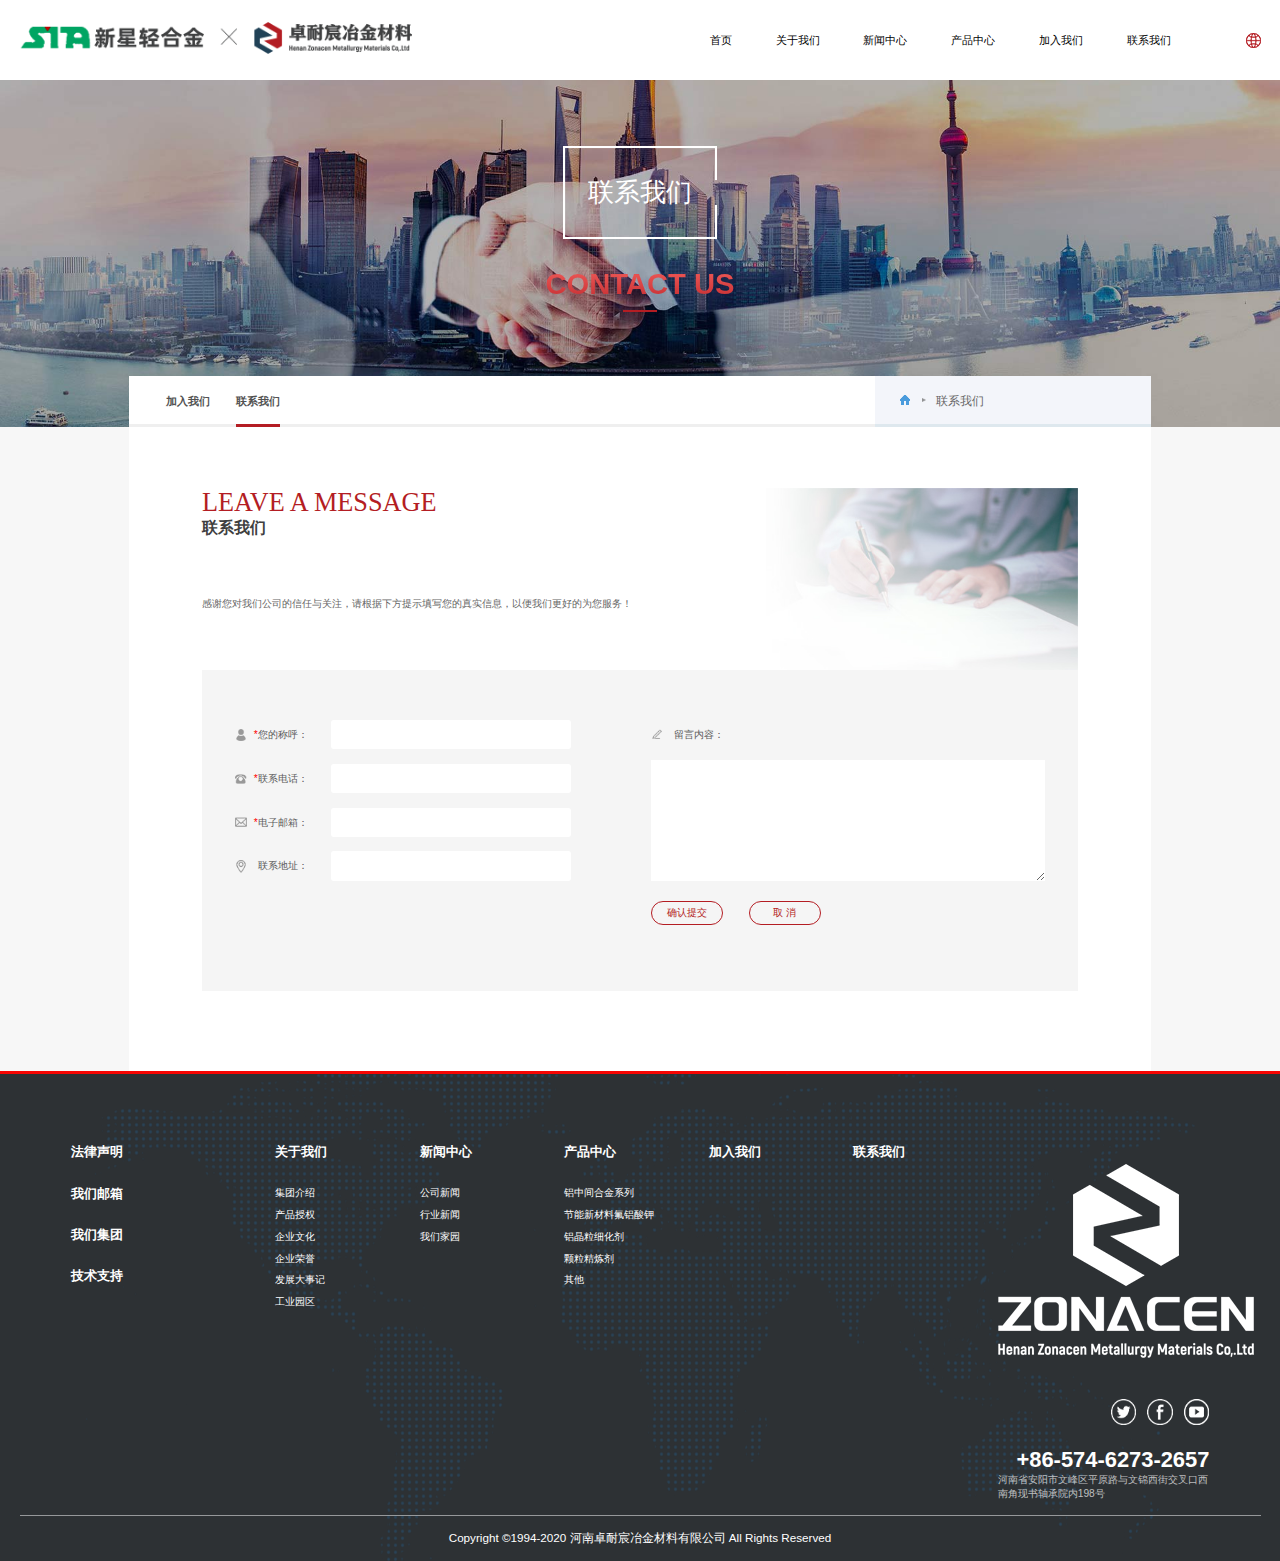
<file: contact.html>
<!doctype html>

<html>

	<head>
		<meta http-equiv="X-UA-Compatible" content="IE=EDGE">
		<meta http-equiv="Content-Type" content="text/html; charset=utf-8" />
		<meta name="viewport" content="width=device-width,user-scalable=no, initial-scale=1">
		<link rel="icon" href="images/logo.ico" type="image/x-icon" />
		<meta name="Keywords" content="河南卓耐宸冶金材料有限公司">
		<meta name="Description" content="河南卓耐宸冶金材料有限公司">
		<title>河南卓耐宸冶金材料有限公司</title>
		<link href="css/main.css" rel="stylesheet" type="text/css" />
		<link href="css/index.css" rel="stylesheet" type="text/css" />
		<link href="css/media.css" rel="stylesheet" type="text/css" />
		<link href="css/slick.css" rel="stylesheet" type="text/css" />
		<link href="css/global.css" rel="stylesheet" type="text/css" />
		<link href="css/swiper.min.css" rel="stylesheet" type="text/css" />
		<script language="javascript" type="text/javascript" src="js/jquery-1.7.1.min.js"></script>
		<script language="javascript" type="text/javascript" src="js/easing.js"></script>
		<script language="javascript" type="text/javascript" src="js/js.js"></script>
		<script language="javascript" type="text/javascript" src="js/form.js"></script>
		<script language="javascript" type="text/javascript" src="js/fun.js"></script>
		<script language="javascript" type="text/javascript" src="js/swiper-3.4.2.jquery.min.js"></script>
		<script language="javascript" type="text/javascript" src="js/slick.js"></script>
		<script language="javascript" type="text/javascript" src="js/swiper.animate1.0.2.min.js"></script>
		<!--[if lte IE 6]>
<script src="script/png.js" type="text/javascript"></script>
    <script type="text/javascript">
        DD_belatedPNG.fix('div, ul, img, li, input , a');
    </script>
<![endif]-->
	</head>

	<body>
		<!--	head-->
		<div class="pageBg"></div>
		<div class="header PC-Box" id="shortbar">
			<div class="wal">
				<a href="index.html" class="logo">
					<img src="images/logo.png" class="img1" alt="">
					<img src="images/logo2.png" class="img2" alt="">
				</a>
				<div class="nav">
					<ul>
						<li>
							<a href="index.html">首页</a>
						</li>
						<li>
							<a href="about.html" class="sNavA">关于我们</a>
						</li>
						
						<li>
							<a href="news.html" class="sNavA">新闻中心</a>
						</li>
						<li>
							<a href="pro.html" class="sNavA">产品中心</a>
						</li>
						
						<li>
							<a href="join.html" class="sNavA">加入我们</a>
						</li>
						<li>
							<a href="contact.html" class="sNavA">联系我们</a>
						</li>
					</ul>
				</div>
				<div class="topRight">
					<!-- <div class="topSearch fl">
						<input type="text" placeholder="请输入关键字" title="请输入关键字" style="font-size:12px;">
						<img src="images/nimg15_1.png" class="img1">
						<img src="images/nimg15_1on.png" class="img2">
					</div> -->
					<div class="lan fr">
						<img src="images/nimg15_2.png" class="img1" alt="">
						<img src="images/nimg15_2on.png" class="img2" alt="">
						<div class="list">
							<ul>
								<li>
									<a href="">简体中文</a>
								</li>
								<li>
									<a href="">English</a>
								</li>
							</ul>
						</div>
					</div>
				</div>
			</div>
		</div>
		<!---->
		<div class="headDiv Phone-Box">
			<a href="index.html" class="logo"><img src="images/logo2.png" alt=""></a>
			<a href="javascript:;" class="navIco"><img src="images/navIco.png" alt=""></a>
			<div class="topRight">
				<ul>
					<li>
						<a href="javascript:;" class="searchIco">
							<img src="images/nimg25_1.png" alt=""></a>
					</li>
					<li>
						<a href="">
							<img src="images/nimg25_2.png" alt=""></a>
					</li>
				</ul>
			</div>
		</div>
		<!---->
		<div class="sNav">
			<div class="wal2">
				<div class="leftImg fl"><img alt="" src="images/nimg320_1.jpg" /></div>
				<div class="midDiv fl">
					<div class="msg">立志成为一家专业/优质的<br /> 进出口贸易公司
					</div>
					<div class="wen">Serving the life of science and<br /> technology civilization.</div>
					<div class="btnDiv">
						<a href="about.html">Read more</a>
					</div>
				</div>

				<div class="list fl">
					<ul>

						<li>
							<a href="about.html">公司介绍</a>
						</li>

						<li>
							<a href="about.html">产品授权</a>
						</li>

						<li>
							<a href="culture.html">企业文化</a>
						</li>

						<li>
							<a href="honor.html">企业荣誉</a>
						</li>

						<li>
							<a href="history.html">发展大事记</a>
						</li>
						<li>
							<a href="industrial.html">工业园区</a>
						</li>

					</ul>
				</div>
				
			</div>
		</div>
		<div class="sNav">
			<div class="wal2">
				<div class="leftImg fl"><img alt="" src="images/nimg320_1.jpg" /></div>
				<div class="midDiv fl">
					<div class="msg">始终关注客户需求，为客户<br /> 企业和员工的共同发展而努力
					</div>
					<div class="wen">Serving the life of science and<br /> technology civilization.</div>
					<div class="btnDiv">
						<a href="news.html">Read more</a>
					</div>
				</div>
				<br />

				<div class="list fl">
					<ul>

						<li>
							<a href="news.html">公司新闻</a>
						</li>

						<li>
							<a href="news.html">行业新闻</a>
						</li>

						<li>
							<a href="news.html">我们家园</a>
						</li>

					</ul>
				</div>

			</div>
		</div>

		<div class="sNav">
			<div class="wal2">
				<div class="leftImg fl"><img alt="" src="images/nimg320_1.jpg" /></div>
				<div class="midDiv fl">
					<div class="msg">诚心  务实  团结 <br /> 积极进取
					</div>
					<div class="wen">Serving the life of science and<br /> technology civilization.</div>
					<div class="btnDiv">
						<a href="pro.html">Read more</a>
					</div>
				</div>
				<br />

				<div class="list fl">
					<ul>

						<li>
							<a href="">铝中间合金系列</a>
						</li>

						<li>
							<a href="">节能新材料氟铝酸钾</a>
						</li>

						<li>
							<a href="">铝晶粒细化剂</a>
						</li>

						<li>
							<a href="">颗粒精炼剂</a>
						</li>

						<li>
							<a href="">其他</a>
						</li>

					</ul>
				</div>
				
			</div>
		</div>
		

		<!---->
		<div class="navLayer">
			<div class="bg">
				<div class="toptop">
					<a href="/" class="logo">
						<img src="images/logo2.png" alt=""></a>
					<a href="javascript:;" class="closeBtn">
						<img src="images/close.png" /></a>
				</div>
				<div class="sideNav">
					<div class="subNav1 subNav">
						<div class="name">关于我们</div>
					</div>
					<ul class="navContent">

						<li>
							<a href="about.html">公司介绍</a>
						</li>

						<li>
							<a href="about.html">产品授权</a>
						</li>

						<li>
							<a href="culture.html">企业文化</a>
						</li>

						<li>
							<a href="honor.html">企业荣誉</a>
						</li>

						<li>
							<a href="history.html">发展大事记</a>
						</li>

						<li>
							<a href="industrial.html">工业园区</a>
						</li>

						

					</ul>
					<div class="subNav1 subNav">
						<div class="name">新闻中心</div>
					</div>
					<ul class="navContent">

						<li>
							<a href="news.html">公司新闻</a>
						</li>

						<li>
							<a href="news.html">行业新闻</a>
						</li>

						<li>
							<a href="news.html">我们家园</a>
						</li>

					</ul>
					<div class="subNav1 subNav">
						<div class="name">产品中心</div>
					</div>
					<ul class="navContent">

						<li>
							<a href="" target="_blank" rel="nofollow me noopener noreferrer">铝中间合金系列</a>
						</li>

						<li>
							<a href="" target="_blank" rel="nofollow me noopener noreferrer">节能新材料氟铝酸钾</a>
						</li>

						<li>
							<a href="" target="_blank" rel="nofollow me noopener noreferrer">铝晶粒细化剂</a>
						</li>

						<li>
							<a href="" target="_blank" rel="nofollow me noopener noreferrer">颗粒精炼剂</a>
						</li>

						<li>
							<a href="" target="_blank" rel="nofollow me noopener noreferrer">其他</a>
						</li>

						

					</ul>
					
					<div class="subNav1 subNav">
						<div class="name"><a href="" target="_blank" rel="nofollow me noopener noreferrer">加入我们</a></div>
					</div>
					<div class="subNav1 subNav">
						<div class="name"><a href="" target="_blank" rel="nofollow me noopener noreferrer">联系我们</a></div>
					</div>
				</div>
			</div>
		</div>
		<!---->
		<div class="searchLayerTel">
			<div class="box">
				<div class="form">
					<input type="text" class="input1 input_hover" placeholder="请输入关键字" title="请输入关键字" id="txtkey2" />
					<input type="button" class="btn1" value="搜索" onclick="search2();" />
				</div>
			</div>
		</div>

		
		<!-- 轮播 -->
		<div class="pageBanner">
			<div class="imgDiv">
				<img src="images/lxwm.jpg" alt="">
			</div>
			<div class="layer">
				<div class="name">联系我们</div>
				<div class="nameImg">
					Contact us
				</div>
			</div>
			<div class="botDiv">
				<div class="pageNav">
					<ul>

						<li>
							<a href="join.html">加入我们<em></em></a>
						</li>
						<li>
							<a href="speak.html"  class="aNow">联系我们<em></em></a>
						</li>
						
					</ul>
				</div>
				<div class="rightDiv">
					<div class="pageNow">
						<img src="images/nimg10_1.png">
						<a href="about.html">联系我们</a>
					</div>
				</div>
			</div>
		</div>
		<!---->
		<div class="pageBannerTel">
			<div class="imgDiv">
				<img src="images/20190524062440149.jpg" alt="">
			</div>
			<div class="txt">关于我们</div>
		</div>
		<!---->
		<div class="pageTitleTel">
			<div class="sideTitleTel">
				<div class="con">
					<a href="javascript:;" class="tan">集团介绍</a>
				</div>
				<div class="sideTitleNav">
					<div class="box">
						<ul>
							<li>
								<a href="about.html">集团介绍</a>
							</li>
							<li>
								<a href="speak.html">产品授权</a>
							</li>
							<li>
								<a href="culture.html">企业文化</a>
							</li>
							<li>
								<a href="honor.html">企业荣誉</a>
							</li>
							<li>
								<a href="history.html">发展大事记</a>
							</li>
							<li>
								<a href="industrial.html">工业园区</a>
							</li>
							
						</ul>
					</div>
				</div>
			</div>
		</div>
		<!---->
		
		<div class="clear_f"></div>
		<div class="pageBox">
			<div class="grayBg"></div>
			<div class="treflip">
				<div class="wal2">
					<div class="lyb">
						<div class="part1">
							<div class="pageTitle">
								<div class="title1">LEAVE A MESSAGE</div>
								<div class="title2">联系我们</div>
							</div>
							<div class="msg"> 感谢您对我们公司的信任与关注，请根据下方提示填写您的真实信息，以便我们更好的为您服务！</div>
						</div>
						<div class="part2">
							<div class="form_l fl">
								<ul>
									<li>
										<div class="txt"><img src="images/nimg17_1.png" alt=""><em>*</em>您的称呼：</div>
										<input type="text" class="input1" id="name" maxlength="20">
									</li>
									<li>
										<div class="txt"><img src="images/nimg17_2.png" alt=""><em>*</em>联系电话：</div>
										<input type="text" class="input1" id="tel" maxlength="13">
									</li>
									<li>
										<div class="txt"><img src="images/nimg17_3.png" alt=""><em>*</em>电子邮箱：</div>
										<input type="text" class="input1" id="email" maxlength="50">
									</li>
									<li>
										<div class="txt"><img src="images/nimg17_5.png" alt="">联系地址：</div>
										<input type="text" class="input1" id="address" maxlength="100">
									</li>
								</ul>
							</div>
							<div class="form_r fr">
								<div class="txt"><img src="images/nimg17_6.png" alt="">留言内容：</div>
								<textarea name="" id="intro" cols="30" rows="10" maxlength="500"></textarea>
								<div class="btnGroup">
									<ul>
										<li>
											<a href="javascript:void(0);" onclick="yanzheng();">确认提交</a>
										</li>
										<li>
											<a href="/serve/message.html">取 消</a>
										</li>
									</ul>
								</div>
							</div>
							<div class="clear_f"></div>
						</div>
					</div>
				</div>
			</div>
		</div>
		<div class="footDiv PC-Box">
			<div class="wal">
				<div class="bigBox">
					<div class="leftDiv fl">
						<ul>
							<li>
								<a href="javascript:;">法律声明</a>
							</li>
							<li>
								<a href="" target="_blank" rel="nofollow me noopener noreferrer">我们邮箱</a>
							</li>
							<li>
								<a href="" target="_blank" rel="nofollow me noopener noreferrer">我们集团</a>
							</li>
							<li>
								<a href="" target="_blank" rel="nofollow me noopener noreferrer">技术支持</a>
							</li>
						</ul>
					</div>
					<div class="footNav fl">
						<ul>
							<li>
								<h2>关于我们</h2>
								<dl>

									<dd>
										<a href="">集团介绍</a>
									</dd>

									<dd>
										<a href="">产品授权</a>
									</dd>

									<dd>
										<a href="">企业文化</a>
									</dd>

									<dd>
										<a href="">企业荣誉</a>
									</dd>

									<dd>
										<a href="">发展大事记</a>
									</dd>

									<dd>
										<a href="">工业园区</a>
									</dd>

								

								</dl>
							</li>
							<li>
								<h2>新闻中心</h2>
								<dl>

									<dd>
										<a href="">公司新闻</a>
									</dd>

									<dd>
										<a href="">行业新闻</a>
									</dd>

									<dd>
										<a href="">我们家园</a>
									</dd>

								</dl>
							</li>
							<li>
								<h2>产品中心</h2>
								<dl>

									<dd>
										<a href="" target="_blank" rel="nofollow me noopener noreferrer">铝中间合金系列</a>
									</dd>

									<dd>
										<a href="" target="_blank" rel="nofollow me noopener noreferrer">节能新材料氟铝酸钾</a>
									</dd>

									<dd>
										<a href="" target="_blank" rel="nofollow me noopener noreferrer">铝晶粒细化剂</a>
									</dd>

									<dd>
										<a href="" target="_blank" rel="nofollow me noopener noreferrer">颗粒精炼剂</a>
									</dd>

									<dd>
										<a href="" target="_blank" rel="nofollow me noopener noreferrer">其他</a>
									</dd>

									

								</dl>
							</li>
							
							<li>
								<h2>加入我们</h2>
								
							</li>
							<li>
								<h2>联系我们</h2>
								
							</li>
						</ul>
						<div class="clear_f"></div>
						
					</div>
					<div class="rightDiv fr">
						<div class="ewm">
							<img src="images/c-w-logo.png" alt="">
						</div>
						<div class="share fr">
							<ul>
								<li>
									<a href="">
										<img src="images/nimg35_1.png" alt=""><img src="images/nimg35_1on.png" class="img1" alt=""></a>
								</li>
								<li>
									<a href="">
										<img src="images/nimg35_2.png" alt=""><img src="images/nimg35_2on.png" class="img1" alt=""></a>
								</li>
								<li>
									<a href="">
										<img src="images/nimg35_3.png" alt=""><img src="images/nimg35_3on.png" class="img1" alt=""></a>
								</li>
							</ul>
						</div>
						<div class="tel fr">+86-574-6273-2657</div>
						<div class="address fr">河南省安阳市文峰区平原路与文锦西街交叉口西南角现书轴承院内198号</div>
						
					</div>
					<div class="clear_f"></div>

				</div>
                <div class="banquan">
					<a href="" rel="nofollow me noopener noreferrer">Copyright ©1994-2020 河南卓耐宸冶金材料有限公司 All Rights Reserved</a>
				</div>
			</div>
		</div>
		<!---->
		<div class="footDivTel Phone-Box">
			<div class="txt1">联系我们</div>
			<div class="txt2">contact us</div>
			<div class="tel">+86-574-6273-2657</div>
			<div class="address">河南省安阳市文峰区平原路与文锦西街交叉口西南角现书轴承院内198号</div>
			<div class="ewm">
				<img src="images/c-w-logo.png" alt="">
			</div>
			<div class="share">
				<ul>
					<li>
						<a href="javascript:tsina();">
							<img src="images/nimg35_1.png" alt=""><img src="images/nimg35_1on.png" class="img1" alt=""></a>
					</li>
					<li>
						<a href="javascript:qzone();">
							<img src="images/nimg35_2.png" alt=""><img src="images/nimg35_2on.png" class="img1" alt=""></a>
					</li>
					<li>
						<a href="javascript:weixin();">
							<img src="images/nimg35_3.png" alt=""><img src="images/nimg35_3on.png" class="img1" alt=""></a>
					</li>
				</ul>
			</div>
			<div class="msg">
				Copyright ©1994-2020 河南卓耐宸冶金材料有限公司 All Rights Reserved
			</div>
		</div>
		<a href="javascript:;" class="topA">
			<img src="images/topA.png" alt=""></a>

	</body>

</html>
</file>
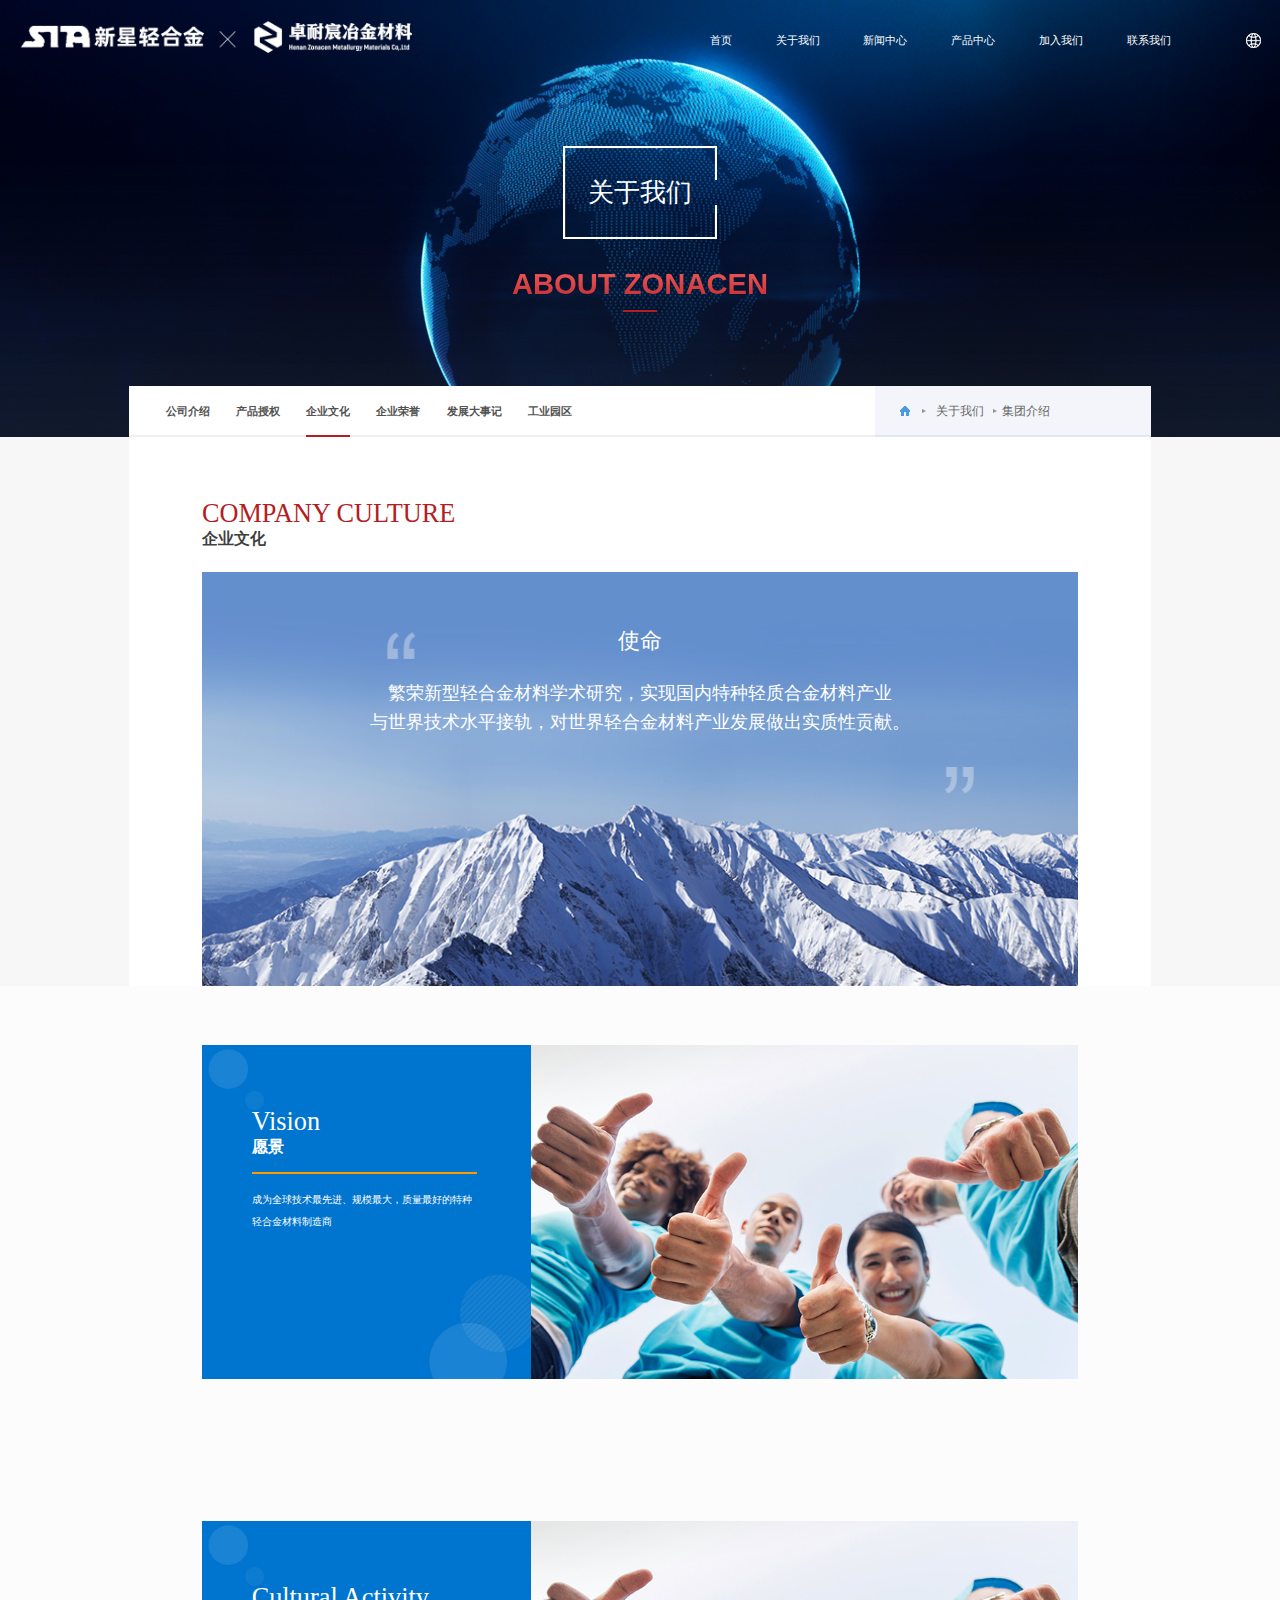
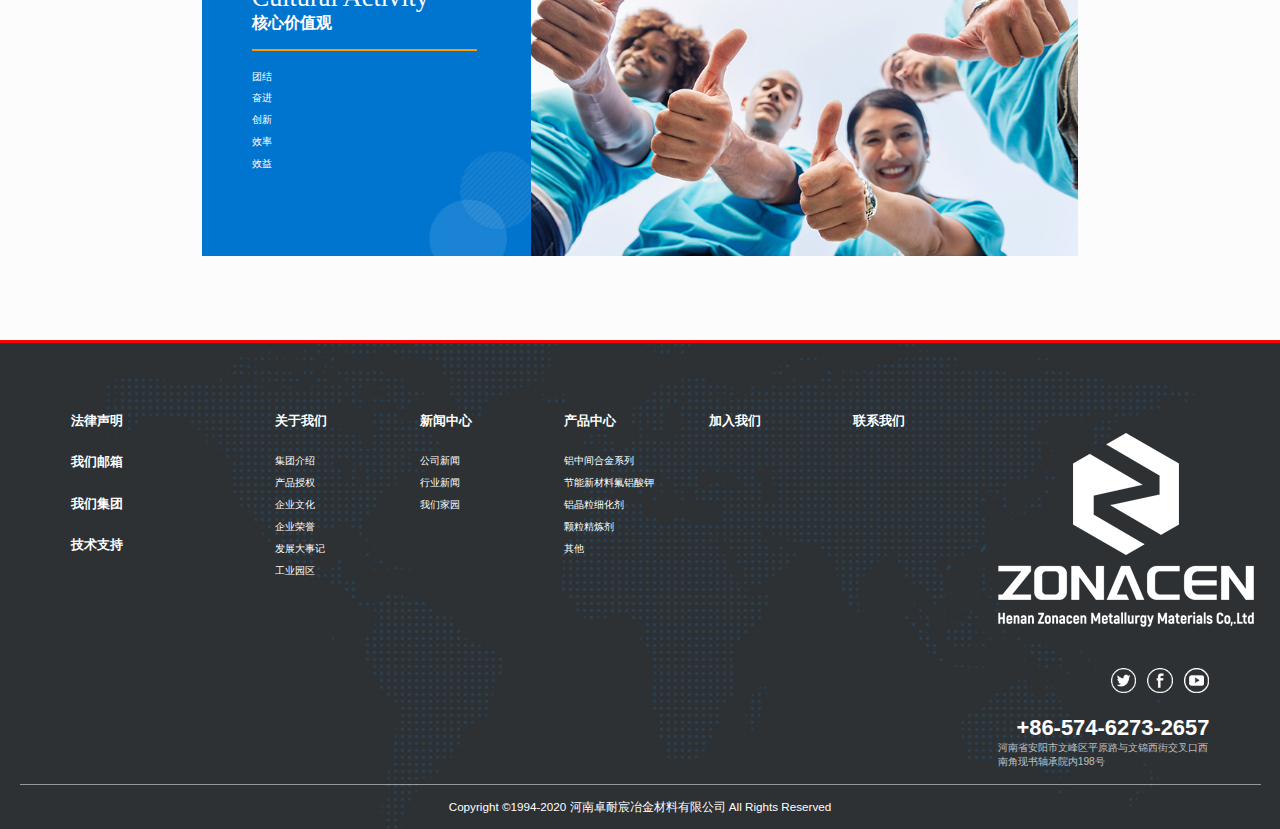
<file: culture.html>
<!doctype html>

<html>

	<head>
		<meta http-equiv="X-UA-Compatible" content="IE=EDGE">
		<meta http-equiv="Content-Type" content="text/html; charset=utf-8" />
		<meta name="viewport" content="width=device-width,user-scalable=no, initial-scale=1">
		<link rel="icon" href="images/logo.ico" type="image/x-icon" />
		<meta name="Keywords" content="河南卓耐宸冶金材料有限公司">
		<meta name="Description" content="河南卓耐宸冶金材料有限公司">
		<title>河南卓耐宸冶金材料有限公司</title>
		<link href="css/main.css" rel="stylesheet" type="text/css" />
		<link href="css/index.css" rel="stylesheet" type="text/css" />
		<link href="css/media.css" rel="stylesheet" type="text/css" />
		<link href="css/slick.css" rel="stylesheet" type="text/css" />
		<link href="css/global.css" rel="stylesheet" type="text/css" />
		<link href="css/swiper.min.css" rel="stylesheet" type="text/css" />
		<script language="javascript" type="text/javascript" src="js/jquery-1.7.1.min.js"></script>
		<script language="javascript" type="text/javascript" src="js/easing.js"></script>
		<script language="javascript" type="text/javascript" src="js/js.js"></script>
		<script language="javascript" type="text/javascript" src="js/form.js"></script>
		<script language="javascript" type="text/javascript" src="js/fun.js"></script>
		<script language="javascript" type="text/javascript" src="js/swiper-3.4.2.jquery.min.js"></script>
		<script language="javascript" type="text/javascript" src="js/slick.js"></script>
		<script language="javascript" type="text/javascript" src="js/swiper.animate1.0.2.min.js"></script>
		<!--[if lte IE 6]>
<script src="script/png.js" type="text/javascript"></script>
    <script type="text/javascript">
        DD_belatedPNG.fix('div, ul, img, li, input , a');
    </script>
<![endif]-->
	</head>

	<body>
		<!--	head-->
		<div class="pageBg"></div>
		<div class="header PC-Box" id="shortbar">
			<div class="wal">
				<a href="index.html" class="logo">
					<img src="images/logo.png" class="img1" alt="">
					<img src="images/logo2.png" class="img2" alt="">
				</a>
				<div class="nav">
					<ul>
						<li>
							<a href="index.html">首页</a>
						</li>
						<li>
							<a href="about.html" class="sNavA">关于我们</a>
						</li>
						
						<li>
							<a href="news.html" class="sNavA">新闻中心</a>
						</li>
						<li>
							<a href="pro.html" class="sNavA">产品中心</a>
						</li>
						
						<li>
							<a href="join.html" class="sNavA">加入我们</a>
						</li>
						<li>
							<a href="contact.html" class="sNavA">联系我们</a>
						</li>
					</ul>
				</div>
				<div class="topRight">
					<!-- <div class="topSearch fl">
						<input type="text" placeholder="请输入关键字" title="请输入关键字" style="font-size:12px;">
						<img src="images/nimg15_1.png" class="img1">
						<img src="images/nimg15_1on.png" class="img2">
					</div> -->
					<div class="lan fr">
						<img src="images/nimg15_2.png" class="img1" alt="">
						<img src="images/nimg15_2on.png" class="img2" alt="">
						<div class="list">
							<ul>
								<li>
									<a href="">简体中文</a>
								</li>
								<li>
									<a href="">English</a>
								</li>
							</ul>
						</div>
					</div>
				</div>
			</div>
		</div>
		<!---->
		<div class="headDiv Phone-Box">
			<a href="index.html" class="logo"><img src="images/logo2.png" alt=""></a>
			<a href="javascript:;" class="navIco"><img src="images/navIco.png" alt=""></a>
			<div class="topRight">
				<ul>
					<li>
						<a href="javascript:;" class="searchIco">
							<img src="images/nimg25_1.png" alt=""></a>
					</li>
					<li>
						<a href="">
							<img src="images/nimg25_2.png" alt=""></a>
					</li>
				</ul>
			</div>
		</div>
		<!---->
		<div class="sNav">
			<div class="wal2">
				<div class="leftImg fl"><img alt="" src="images/nimg320_1.jpg" /></div>
				<div class="midDiv fl">
					<div class="msg">立志成为一家专业/优质的<br /> 进出口贸易公司
					</div>
					<div class="wen">Serving the life of science and<br /> technology civilization.</div>
					<div class="btnDiv">
						<a href="about.html">Read more</a>
					</div>
				</div>

				<div class="list fl">
					<ul>

						<li>
							<a href="about.html">公司介绍</a>
						</li>

						<li>
							<a href="about.html">产品授权</a>
						</li>

						<li>
							<a href="culture.html">企业文化</a>
						</li>

						<li>
							<a href="honor.html">企业荣誉</a>
						</li>

						<li>
							<a href="history.html">发展大事记</a>
						</li>
						<li>
							<a href="industrial.html">工业园区</a>
						</li>

					</ul>
				</div>
				
			</div>
		</div>
		<div class="sNav">
			<div class="wal2">
				<div class="leftImg fl"><img alt="" src="images/nimg320_1.jpg" /></div>
				<div class="midDiv fl">
					<div class="msg">始终关注客户需求，为客户<br /> 企业和员工的共同发展而努力
					</div>
					<div class="wen">Serving the life of science and<br /> technology civilization.</div>
					<div class="btnDiv">
						<a href="news.html">Read more</a>
					</div>
				</div>
				<br />

				<div class="list fl">
					<ul>

						<li>
							<a href="news.html">公司新闻</a>
						</li>

						<li>
							<a href="news.html">行业新闻</a>
						</li>

						<li>
							<a href="news.html">我们家园</a>
						</li>

					</ul>
				</div>

			</div>
		</div>

		<div class="sNav">
			<div class="wal2">
				<div class="leftImg fl"><img alt="" src="images/nimg320_1.jpg" /></div>
				<div class="midDiv fl">
					<div class="msg">诚心  务实  团结 <br /> 积极进取
					</div>
					<div class="wen">Serving the life of science and<br /> technology civilization.</div>
					<div class="btnDiv">
						<a href="pro.html">Read more</a>
					</div>
				</div>
				<br />

				<div class="list fl">
					<ul>

						<li>
							<a href="">铝中间合金系列</a>
						</li>

						<li>
							<a href="">节能新材料氟铝酸钾</a>
						</li>

						<li>
							<a href="">铝晶粒细化剂</a>
						</li>

						<li>
							<a href="">颗粒精炼剂</a>
						</li>

						<li>
							<a href="">其他</a>
						</li>

					</ul>
				</div>
				
			</div>
		</div>
		

		<!---->
		<div class="navLayer">
			<div class="bg">
				<div class="toptop">
					<a href="/" class="logo">
						<img src="images/logo2.png" alt=""></a>
					<a href="javascript:;" class="closeBtn">
						<img src="images/close.png" /></a>
				</div>
				<div class="sideNav">
					<div class="subNav1 subNav">
						<div class="name">关于我们</div>
					</div>
					<ul class="navContent">

						<li>
							<a href="about.html">公司介绍</a>
						</li>

						<li>
							<a href="about.html">产品授权</a>
						</li>

						<li>
							<a href="culture.html">企业文化</a>
						</li>

						<li>
							<a href="honor.html">企业荣誉</a>
						</li>

						<li>
							<a href="history.html">发展大事记</a>
						</li>

						<li>
							<a href="industrial.html">工业园区</a>
						</li>

						

					</ul>
					<div class="subNav1 subNav">
						<div class="name">新闻中心</div>
					</div>
					<ul class="navContent">

						<li>
							<a href="news.html">公司新闻</a>
						</li>

						<li>
							<a href="news.html">行业新闻</a>
						</li>

						<li>
							<a href="news.html">我们家园</a>
						</li>

					</ul>
					<div class="subNav1 subNav">
						<div class="name">产品中心</div>
					</div>
					<ul class="navContent">

						<li>
							<a href="" target="_blank" rel="nofollow me noopener noreferrer">铝中间合金系列</a>
						</li>

						<li>
							<a href="" target="_blank" rel="nofollow me noopener noreferrer">节能新材料氟铝酸钾</a>
						</li>

						<li>
							<a href="" target="_blank" rel="nofollow me noopener noreferrer">铝晶粒细化剂</a>
						</li>

						<li>
							<a href="" target="_blank" rel="nofollow me noopener noreferrer">颗粒精炼剂</a>
						</li>

						<li>
							<a href="" target="_blank" rel="nofollow me noopener noreferrer">其他</a>
						</li>

						

					</ul>
					
					<div class="subNav1 subNav">
						<div class="name"><a href="" target="_blank" rel="nofollow me noopener noreferrer">加入我们</a></div>
					</div>
					<div class="subNav1 subNav">
						<div class="name"><a href="" target="_blank" rel="nofollow me noopener noreferrer">联系我们</a></div>
					</div>
				</div>
			</div>
		</div>
		<!---->
		<div class="searchLayerTel">
			<div class="box">
				<div class="form">
					<input type="text" class="input1 input_hover" placeholder="请输入关键字" title="请输入关键字" id="txtkey2" />
					<input type="button" class="btn1" value="搜索" onclick="search2();" />
				</div>
			</div>
		</div>

		
		<!-- 轮播 -->
		<div class="pageBanner">
			<div class="imgDiv">
				<img src="images/20190524062440149.jpg" alt="">
			</div>
			<div class="layer">
				<div class="name">关于我们</div>
				<div class="nameImg">
					ABOUT ZONACEN 
				</div>
			</div>
			<div class="botDiv">
				<div class="pageNav">
					<ul>

						<li>
							<a href="about.html">公司介绍<em></em></a>
						</li>
						<li>
							<a href="speak.html">产品授权<em></em></a>
						</li>
						<li>
							<a href="culture.html"  class="aNow">企业文化<em></em></a>
						</li>
						<li>
							<a href="honor.html">企业荣誉<em></em></a>
						</li>
						<li>
							<a href="history.html">发展大事记<em></em></a>
						</li>
						<li>
							<a href="industrial.html">工业园区<em></em></a>
						</li>
				
					</ul>
				</div>
				<div class="rightDiv">
					<div class="pageNow">
						<img src="images/nimg10_1.png">
						<a href="about.html">关于我们</a><em>集团介绍</em>
					</div>
				</div>
			</div>
		</div>
		<!---->
		<div class="pageBannerTel">
			<div class="imgDiv">
				<img src="images/20190524062440149.jpg" alt="">
			</div>
			<div class="txt">关于我们</div>
		</div>
		<!---->
		<div class="pageTitleTel">
			<div class="sideTitleTel">
				<div class="con">
					<a href="javascript:;" class="tan">集团介绍</a>
				</div>
				<div class="sideTitleNav">
					<div class="box">
						<ul>
							<li>
								<a href="about.html">集团介绍</a>
							</li>
							<li>
								<a href="speak.html">产品授权</a>
							</li>
							<li>
								<a href="culture.html">企业文化</a>
							</li>
							<li>
								<a href="honor.html">企业荣誉</a>
							</li>
							<li>
								<a href="history.html">发展大事记</a>
							</li>
							<li>
								<a href="industrial.html">工业园区</a>
							</li>
						
						</ul>
					</div>
				</div>
			</div>
		</div>
		<!---->
		<div class="pageBox">
			<div class="grayBg"></div>
			<div class="treflip treflip2">
				<div class="wal2">
					<div class="culturePart1">
		
						<div class="leftDiv fl" style="width: 100%;">
							<div class="pageTitle">
								<div class="title1">company culture</div>
								<div class="title2">企业文化</div>
							</div>
							<div class="mxfDiv">
								<div class="imgDiv"><img src="images/nimg866_1.jpg" alt=""></div>
								<div class="layer" >
									<div class="txt">使命</div>
									<div class="msg">繁荣新型轻合金材料学术研究，实现国内特种轻质合金材料产业<br>与世界技术水平接轨，对世界轻合金材料产业发展做出实质性贡献。</div>

								</div>
							</div>
						</div>
		
						<!-- <div class="rightDiv">
							<div class="pnjDiv">
								<div class="imgDiv"><img alt="" src="images/nimg280_1.jpg"></div>
								<div class="layer">
									<div class="txt">文化载体</div>
									<div class="year">2020</div>
									<div class="wen1">《我们家园》<br> 企业文化传播主要载体
									</div>
									<div class="wen2">The main carrier of corporate<br> culture communication</div>
									<div class="btnDiv">
										<a href="about/carrier.html">了解更多</a>
									</div>
								</div>
							</div>
						</div> -->
		
						<div class="clear_f"></div>
					</div>
				</div>
			</div>
		</div>

		

		<div class="culturePart2">
			<div class="wal2">
				<div class="bigBox">
					<div class="imgDiv"><img alt="" src="images/nimg750_5.jpg"></div>
					<div class="txtDiv">
						<div class="txt1">Vision</div>
						<div class="txt2">愿景</div>
					</div>
					<div class="content">成为全球技术最先进、规模最大，质量最好的特种轻合金材料制造商
					</div>
					
		
				</div>
			</div>
		</div>

		<div class="culturePart2">
			<div class="wal2">
				<div class="bigBox">
					<div class="imgDiv"><img alt="" src="images/nimg750_5.jpg"></div>
					<div class="txtDiv">
						<div class="txt1">Cultural Activity</div>
						<div class="txt2">核心价值观</div>
					</div>
					<div class="content">团结  <br> 奋进 <br> 创新 <br>效率 <br>效益
					</div>
				</div>
			</div>
		</div>
		<div class="clear_f"></div>

		<div class="footDiv PC-Box">
			<div class="wal">
				<div class="bigBox">
					<div class="leftDiv fl">
						<ul>
							<li>
								<a href="javascript:;">法律声明</a>
							</li>
							<li>
								<a href="" target="_blank" rel="nofollow me noopener noreferrer">我们邮箱</a>
							</li>
							<li>
								<a href="" target="_blank" rel="nofollow me noopener noreferrer">我们集团</a>
							</li>
							<li>
								<a href="" target="_blank" rel="nofollow me noopener noreferrer">技术支持</a>
							</li>
						</ul>
					</div>
					<div class="footNav fl">
						<ul>
							<li>
								<h2>关于我们</h2>
								<dl>

									<dd>
										<a href="">集团介绍</a>
									</dd>

									<dd>
										<a href="">产品授权</a>
									</dd>

									<dd>
										<a href="">企业文化</a>
									</dd>

									<dd>
										<a href="">企业荣誉</a>
									</dd>

									<dd>
										<a href="">发展大事记</a>
									</dd>

									<dd>
										<a href="">工业园区</a>
									</dd>


								</dl>
							</li>
							<li>
								<h2>新闻中心</h2>
								<dl>

									<dd>
										<a href="">公司新闻</a>
									</dd>

									<dd>
										<a href="">行业新闻</a>
									</dd>

									<dd>
										<a href="">我们家园</a>
									</dd>

								</dl>
							</li>
							<li>
								<h2>产品中心</h2>
								<dl>

									<dd>
										<a href="" target="_blank" rel="nofollow me noopener noreferrer">铝中间合金系列</a>
									</dd>

									<dd>
										<a href="" target="_blank" rel="nofollow me noopener noreferrer">节能新材料氟铝酸钾</a>
									</dd>

									<dd>
										<a href="" target="_blank" rel="nofollow me noopener noreferrer">铝晶粒细化剂</a>
									</dd>

									<dd>
										<a href="" target="_blank" rel="nofollow me noopener noreferrer">颗粒精炼剂</a>
									</dd>

									<dd>
										<a href="" target="_blank" rel="nofollow me noopener noreferrer">其他</a>
									</dd>

									

								</dl>
							</li>
							
							<li>
								<h2>加入我们</h2>
								
							</li>
							<li>
								<h2>联系我们</h2>
								
							</li>
						</ul>
						<div class="clear_f"></div>
						
					</div>
					<div class="rightDiv fr">
						<div class="ewm">
							<img src="images/c-w-logo.png" alt="">
						</div>
						<div class="share fr">
							<ul>
								<li>
									<a href="">
										<img src="images/nimg35_1.png" alt=""><img src="images/nimg35_1on.png" class="img1" alt=""></a>
								</li>
								<li>
									<a href="">
										<img src="images/nimg35_2.png" alt=""><img src="images/nimg35_2on.png" class="img1" alt=""></a>
								</li>
								<li>
									<a href="">
										<img src="images/nimg35_3.png" alt=""><img src="images/nimg35_3on.png" class="img1" alt=""></a>
								</li>
							</ul>
						</div>
						<div class="tel fr">+86-574-6273-2657</div>
						<div class="address fr">河南省安阳市文峰区平原路与文锦西街交叉口西南角现书轴承院内198号</div>
						
					</div>
					<div class="clear_f"></div>

				</div>
                <div class="banquan">
					<a href="" rel="nofollow me noopener noreferrer">Copyright ©1994-2020 河南卓耐宸冶金材料有限公司 All Rights Reserved</a>
				</div>
			</div>
		</div>
		<!---->
		<div class="footDivTel Phone-Box">
			<div class="txt1">联系我们</div>
			<div class="txt2">contact us</div>
			<div class="tel">+86-574-6273-2657</div>
			<div class="address">河南省安阳市文峰区平原路与文锦西街交叉口西南角现书轴承院内198号</div>
			<div class="ewm">
				<img src="images/c-w-logo.png" alt="">
			</div>
			<div class="share">
				<ul>
					<li>
						<a href="javascript:tsina();">
							<img src="images/nimg35_1.png" alt=""><img src="images/nimg35_1on.png" class="img1" alt=""></a>
					</li>
					<li>
						<a href="javascript:qzone();">
							<img src="images/nimg35_2.png" alt=""><img src="images/nimg35_2on.png" class="img1" alt=""></a>
					</li>
					<li>
						<a href="javascript:weixin();">
							<img src="images/nimg35_3.png" alt=""><img src="images/nimg35_3on.png" class="img1" alt=""></a>
					</li>
				</ul>
			</div>
			<div class="msg">
				Copyright ©1994-2020 河南卓耐宸冶金材料有限公司 All Rights Reserved
			</div>
		</div>
		<a href="javascript:;" class="topA">
			<img src="images/topA.png" alt=""></a>

	</body>

</html>
</file>
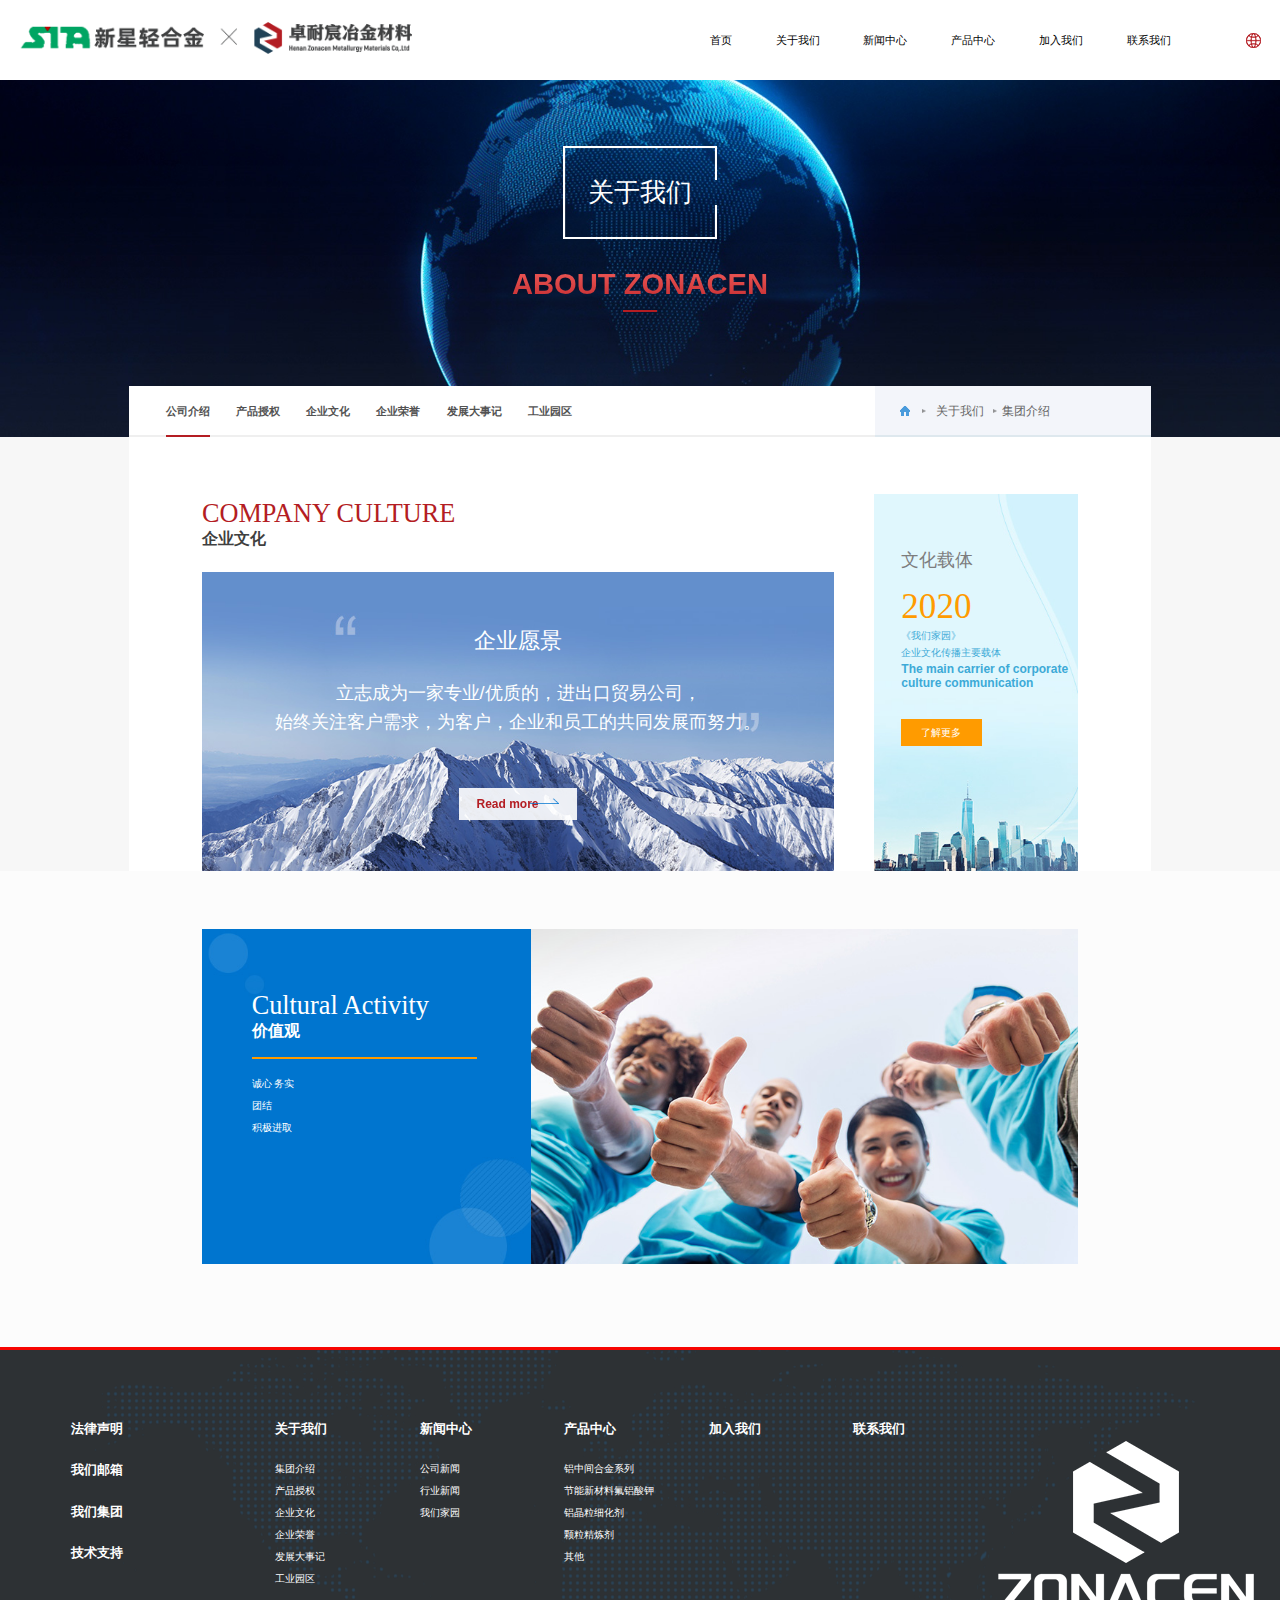
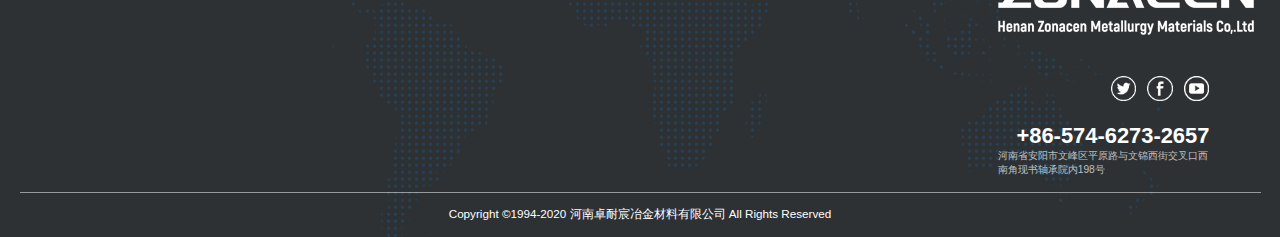
<file: history.html>
<!doctype html>

<html>

	<head>
		<meta http-equiv="X-UA-Compatible" content="IE=EDGE">
		<meta http-equiv="Content-Type" content="text/html; charset=utf-8" />
		<meta name="viewport" content="width=device-width,user-scalable=no, initial-scale=1">
		<link rel="icon" href="images/logo.ico" type="image/x-icon" />
		<meta name="Keywords" content="河南卓耐宸冶金材料有限公司">
		<meta name="Description" content="河南卓耐宸冶金材料有限公司">
		<title>河南卓耐宸冶金材料有限公司</title>
		<link href="css/main.css" rel="stylesheet" type="text/css" />
		<link href="css/index.css" rel="stylesheet" type="text/css" />
		<link href="css/media.css" rel="stylesheet" type="text/css" />
		<link href="css/slick.css" rel="stylesheet" type="text/css" />
		<link href="css/global.css" rel="stylesheet" type="text/css" />
		<link href="css/swiper.min.css" rel="stylesheet" type="text/css" />
		<script language="javascript" type="text/javascript" src="js/jquery-1.7.1.min.js"></script>
		<script language="javascript" type="text/javascript" src="js/easing.js"></script>
		<script language="javascript" type="text/javascript" src="js/js.js"></script>
		<script language="javascript" type="text/javascript" src="js/form.js"></script>
		<script language="javascript" type="text/javascript" src="js/fun.js"></script>
		<script language="javascript" type="text/javascript" src="js/swiper-3.4.2.jquery.min.js"></script>
		<script language="javascript" type="text/javascript" src="js/slick.js"></script>
		<script language="javascript" type="text/javascript" src="js/swiper.animate1.0.2.min.js"></script>
		<!--[if lte IE 6]>
<script src="script/png.js" type="text/javascript"></script>
    <script type="text/javascript">
        DD_belatedPNG.fix('div, ul, img, li, input , a');
    </script>
<![endif]-->
	</head>

	<body>
		<!--	head-->
		<div class="pageBg"></div>
		<div class="header PC-Box" id="shortbar">
			<div class="wal">
				<a href="index.html" class="logo">
					<img src="images/logo.png" class="img1" alt="">
					<img src="images/logo2.png" class="img2" alt="">
				</a>
				<div class="nav">
					<ul>
						<li>
							<a href="index.html">首页</a>
						</li>
						<li>
							<a href="about.html" class="sNavA">关于我们</a>
						</li>
						
						<li>
							<a href="news.html" class="sNavA">新闻中心</a>
						</li>
						<li>
							<a href="pro.html" class="sNavA">产品中心</a>
						</li>
						
						<li>
							<a href="join.html" class="sNavA">加入我们</a>
						</li>
						<li>
							<a href="contact.html" class="sNavA">联系我们</a>
						</li>
					</ul>
				</div>
				<div class="topRight">
					<!-- <div class="topSearch fl">
						<input type="text" placeholder="请输入关键字" title="请输入关键字" style="font-size:12px;">
						<img src="images/nimg15_1.png" class="img1">
						<img src="images/nimg15_1on.png" class="img2">
					</div> -->
					<div class="lan fr">
						<img src="images/nimg15_2.png" class="img1" alt="">
						<img src="images/nimg15_2on.png" class="img2" alt="">
						<div class="list">
							<ul>
								<li>
									<a href="">简体中文</a>
								</li>
								<li>
									<a href="">English</a>
								</li>
							</ul>
						</div>
					</div>
				</div>
			</div>
		</div>
		<!---->
		<div class="headDiv Phone-Box">
			<a href="index.html" class="logo"><img src="images/logo2.png" alt=""></a>
			<a href="javascript:;" class="navIco"><img src="images/navIco.png" alt=""></a>
			<div class="topRight">
				<ul>
					<li>
						<a href="javascript:;" class="searchIco">
							<img src="images/nimg25_1.png" alt=""></a>
					</li>
					<li>
						<a href="">
							<img src="images/nimg25_2.png" alt=""></a>
					</li>
				</ul>
			</div>
		</div>
		<!---->
		<div class="sNav">
			<div class="wal2">
				<div class="leftImg fl"><img alt="" src="images/nimg320_1.jpg" /></div>
				<div class="midDiv fl">
					<div class="msg">立志成为一家专业/优质的<br /> 进出口贸易公司
					</div>
					<div class="wen">Serving the life of science and<br /> technology civilization.</div>
					<div class="btnDiv">
						<a href="about.html">Read more</a>
					</div>
				</div>

				<div class="list fl">
					<ul>

						<li>
							<a href="about.html">公司介绍</a>
						</li>

						<li>
							<a href="about.html">产品授权</a>
						</li>

						<li>
							<a href="culture.html">企业文化</a>
						</li>

						<li>
							<a href="honor.html">企业荣誉</a>
						</li>

						<li>
							<a href="history.html">发展大事记</a>
						</li>
						<li>
							<a href="industrial.html">工业园区</a>
						</li>

					</ul>
				</div>
				
			</div>
		</div>
		<div class="sNav">
			<div class="wal2">
				<div class="leftImg fl"><img alt="" src="images/nimg320_1.jpg" /></div>
				<div class="midDiv fl">
					<div class="msg">始终关注客户需求，为客户<br /> 企业和员工的共同发展而努力
					</div>
					<div class="wen">Serving the life of science and<br /> technology civilization.</div>
					<div class="btnDiv">
						<a href="news.html">Read more</a>
					</div>
				</div>
				<br />

				<div class="list fl">
					<ul>

						<li>
							<a href="news.html">公司新闻</a>
						</li>

						<li>
							<a href="news.html">行业新闻</a>
						</li>

						<li>
							<a href="news.html">我们家园</a>
						</li>

					</ul>
				</div>

			</div>
		</div>

		<div class="sNav">
			<div class="wal2">
				<div class="leftImg fl"><img alt="" src="images/nimg320_1.jpg" /></div>
				<div class="midDiv fl">
					<div class="msg">诚心  务实  团结 <br /> 积极进取
					</div>
					<div class="wen">Serving the life of science and<br /> technology civilization.</div>
					<div class="btnDiv">
						<a href="pro.html">Read more</a>
					</div>
				</div>
				<br />

				<div class="list fl">
					<ul>

						<li>
							<a href="">铝中间合金系列</a>
						</li>

						<li>
							<a href="">节能新材料氟铝酸钾</a>
						</li>

						<li>
							<a href="">铝晶粒细化剂</a>
						</li>

						<li>
							<a href="">颗粒精炼剂</a>
						</li>

						<li>
							<a href="">其他</a>
						</li>

					</ul>
				</div>
				
			</div>
		</div>
		

		<!---->
		<div class="navLayer">
			<div class="bg">
				<div class="toptop">
					<a href="/" class="logo">
						<img src="images/logo2.png" alt=""></a>
					<a href="javascript:;" class="closeBtn">
						<img src="images/close.png" /></a>
				</div>
				<div class="sideNav">
					<div class="subNav1 subNav">
						<div class="name">关于我们</div>
					</div>
					<ul class="navContent">

						<li>
							<a href="about.html">公司介绍</a>
						</li>

						<li>
							<a href="about.html">产品授权</a>
						</li>

						<li>
							<a href="culture.html">企业文化</a>
						</li>

						<li>
							<a href="honor.html">企业荣誉</a>
						</li>

						<li>
							<a href="history.html">发展大事记</a>
						</li>

						<li>
							<a href="industrial.html">工业园区</a>
						</li>

					

					</ul>
					<div class="subNav1 subNav">
						<div class="name">新闻中心</div>
					</div>
					<ul class="navContent">

						<li>
							<a href="news.html">公司新闻</a>
						</li>

						<li>
							<a href="news.html">行业新闻</a>
						</li>

						<li>
							<a href="news.html">我们家园</a>
						</li>

					</ul>
					<div class="subNav1 subNav">
						<div class="name">产品中心</div>
					</div>
					<ul class="navContent">

						<li>
							<a href="" target="_blank" rel="nofollow me noopener noreferrer">铝中间合金系列</a>
						</li>

						<li>
							<a href="" target="_blank" rel="nofollow me noopener noreferrer">节能新材料氟铝酸钾</a>
						</li>

						<li>
							<a href="" target="_blank" rel="nofollow me noopener noreferrer">铝晶粒细化剂</a>
						</li>

						<li>
							<a href="" target="_blank" rel="nofollow me noopener noreferrer">颗粒精炼剂</a>
						</li>

						<li>
							<a href="" target="_blank" rel="nofollow me noopener noreferrer">其他</a>
						</li>

						

					</ul>
					
					<div class="subNav1 subNav">
						<div class="name"><a href="" target="_blank" rel="nofollow me noopener noreferrer">加入我们</a></div>
					</div>
					<div class="subNav1 subNav">
						<div class="name"><a href="" target="_blank" rel="nofollow me noopener noreferrer">联系我们</a></div>
					</div>
				</div>
			</div>
		</div>
		<!---->
		<div class="searchLayerTel">
			<div class="box">
				<div class="form">
					<input type="text" class="input1 input_hover" placeholder="请输入关键字" title="请输入关键字" id="txtkey2" />
					<input type="button" class="btn1" value="搜索" onclick="search2();" />
				</div>
			</div>
		</div>

		
		<!-- 轮播 -->
		<div class="pageBanner">
			<div class="imgDiv">
				<img src="images/20190524062440149.jpg" alt="">
			</div>
			<div class="layer">
				<div class="name">关于我们</div>
				<div class="nameImg">
					ABOUT ZONACEN 
				</div>
			</div>
			<div class="botDiv">
				<div class="pageNav">
					<ul>

						<li>
							<a href="about.html" class="aNow">公司介绍<em></em></a>
						</li>
						<li>
							<a href="speak.html">产品授权<em></em></a>
						</li>
						<li>
							<a href="culture.html">企业文化<em></em></a>
						</li>
						<li>
							<a href="honor.html">企业荣誉<em></em></a>
						</li>
						<li>
							<a href="history.html">发展大事记<em></em></a>
						</li>
						<li>
							<a href="industrial.html">工业园区<em></em></a>
						</li>
					
					</ul>
				</div>
				<div class="rightDiv">
					<div class="pageNow">
						<img src="images/nimg10_1.png">
						<a href="about.html">关于我们</a><em>集团介绍</em>
					</div>
				</div>
			</div>
		</div>
		<!---->
		<div class="pageBannerTel">
			<div class="imgDiv">
				<img src="images/20190524062440149.jpg" alt="">
			</div>
			<div class="txt">关于我们</div>
		</div>
		<!---->
		<div class="pageTitleTel">
			<div class="sideTitleTel">
				<div class="con">
					<a href="javascript:;" class="tan">集团介绍</a>
				</div>
				<div class="sideTitleNav">
					<div class="box">
						<ul>
							<li>
								<a href="about.html">集团介绍</a>
							</li>
							<li>
								<a href="speak.html">产品授权</a>
							</li>
							<li>
								<a href="culture.html">企业文化</a>
							</li>
							<li>
								<a href="honor.html">企业荣誉</a>
							</li>
							<li>
								<a href="history.html">发展大事记</a>
							</li>
							<li>
								<a href="industrial.html">工业园区</a>
							</li>
							
						</ul>
					</div>
				</div>
			</div>
		</div>
		<!---->
		<div class="pageBox">
			<div class="grayBg"></div>
			<div class="treflip treflip2">
				<div class="wal2">
					<div class="culturePart1">
		
						<div class="leftDiv fl">
							<div class="pageTitle">
								<div class="title1">company culture</div>
								<div class="title2">企业文化</div>
							</div>
							<div class="mxfDiv">
								<div class="imgDiv"><img src="images/nimg866_1.jpg" alt=""></div>
								<div class="layer">
									<div class="txt">企业愿景</div>
									<div class="msg">立志成为一家专业/优质的，进出口贸易公司，<br>始终关注客户需求，为客户，企业和员工的共同发展而努力。</div>
									<div class="btnDiv">
										<a href="/about/concept.html" class="ico_h">Read more</a>
									</div>
								</div>
							</div>
						</div>
		
						<div class="rightDiv">
							<div class="pnjDiv">
								<div class="imgDiv"><img alt="" src="images/nimg280_1.jpg"></div>
								<div class="layer">
									<div class="txt">文化载体</div>
									<div class="year">2020</div>
									<div class="wen1">《我们家园》<br> 企业文化传播主要载体
									</div>
									<div class="wen2">The main carrier of corporate<br> culture communication</div>
									<div class="btnDiv">
										<a href="about/carrier.html">了解更多</a>
									</div>
								</div>
							</div>
						</div>
		
						<div class="clear_f"></div>
					</div>
				</div>
			</div>
		</div>
		<div class="culturePart2">
			<div class="wal2">
				<div class="bigBox">
					<div class="imgDiv"><img alt="" src="images/nimg750_5.jpg"></div>
					<div class="txtDiv">
						<div class="txt1">Cultural Activity</div>
						<div class="txt2">价值观</div>
					</div>
					<div class="content">诚心  务实<br> 团结<br>积极进取
					</div>
					
		
				</div>
			</div>
		</div>
		
		<div class="clear_f"></div>

		<div class="footDiv PC-Box">
			<div class="wal">
				<div class="bigBox">
					<div class="leftDiv fl">
						<ul>
							<li>
								<a href="javascript:;">法律声明</a>
							</li>
							<li>
								<a href="" target="_blank" rel="nofollow me noopener noreferrer">我们邮箱</a>
							</li>
							<li>
								<a href="" target="_blank" rel="nofollow me noopener noreferrer">我们集团</a>
							</li>
							<li>
								<a href="" target="_blank" rel="nofollow me noopener noreferrer">技术支持</a>
							</li>
						</ul>
					</div>
					<div class="footNav fl">
						<ul>
							<li>
								<h2>关于我们</h2>
								<dl>

									<dd>
										<a href="">集团介绍</a>
									</dd>

									<dd>
										<a href="">产品授权</a>
									</dd>

									<dd>
										<a href="">企业文化</a>
									</dd>

									<dd>
										<a href="">企业荣誉</a>
									</dd>

									<dd>
										<a href="">发展大事记</a>
									</dd>

									<dd>
										<a href="">工业园区</a>
									</dd>

								

								</dl>
							</li>
							<li>
								<h2>新闻中心</h2>
								<dl>

									<dd>
										<a href="">公司新闻</a>
									</dd>

									<dd>
										<a href="">行业新闻</a>
									</dd>

									<dd>
										<a href="">我们家园</a>
									</dd>

								</dl>
							</li>
							<li>
								<h2>产品中心</h2>
								<dl>

									<dd>
										<a href="" target="_blank" rel="nofollow me noopener noreferrer">铝中间合金系列</a>
									</dd>

									<dd>
										<a href="" target="_blank" rel="nofollow me noopener noreferrer">节能新材料氟铝酸钾</a>
									</dd>

									<dd>
										<a href="" target="_blank" rel="nofollow me noopener noreferrer">铝晶粒细化剂</a>
									</dd>

									<dd>
										<a href="" target="_blank" rel="nofollow me noopener noreferrer">颗粒精炼剂</a>
									</dd>

									<dd>
										<a href="" target="_blank" rel="nofollow me noopener noreferrer">其他</a>
									</dd>

									

								</dl>
							</li>
							
							<li>
								<h2>加入我们</h2>
								
							</li>
							<li>
								<h2>联系我们</h2>
								
							</li>
						</ul>
						<div class="clear_f"></div>
						
					</div>
					<div class="rightDiv fr">
						<div class="ewm">
							<img src="images/c-w-logo.png" alt="">
						</div>
						<div class="share fr">
							<ul>
								<li>
									<a href="">
										<img src="images/nimg35_1.png" alt=""><img src="images/nimg35_1on.png" class="img1" alt=""></a>
								</li>
								<li>
									<a href="">
										<img src="images/nimg35_2.png" alt=""><img src="images/nimg35_2on.png" class="img1" alt=""></a>
								</li>
								<li>
									<a href="">
										<img src="images/nimg35_3.png" alt=""><img src="images/nimg35_3on.png" class="img1" alt=""></a>
								</li>
							</ul>
						</div>
						<div class="tel fr">+86-574-6273-2657</div>
						<div class="address fr">河南省安阳市文峰区平原路与文锦西街交叉口西南角现书轴承院内198号</div>
						
					</div>
					<div class="clear_f"></div>

				</div>
                <div class="banquan">
					<a href="" rel="nofollow me noopener noreferrer">Copyright ©1994-2020 河南卓耐宸冶金材料有限公司 All Rights Reserved</a>
				</div>
			</div>
		</div>
		<!---->
		<div class="footDivTel Phone-Box">
			<div class="txt1">联系我们</div>
			<div class="txt2">contact us</div>
			<div class="tel">+86-574-6273-2657</div>
			<div class="address">河南省安阳市文峰区平原路与文锦西街交叉口西南角现书轴承院内198号</div>
			<div class="ewm">
				<img src="images/c-w-logo.png" alt="">
			</div>
			<div class="share">
				<ul>
					<li>
						<a href="javascript:tsina();">
							<img src="images/nimg35_1.png" alt=""><img src="images/nimg35_1on.png" class="img1" alt=""></a>
					</li>
					<li>
						<a href="javascript:qzone();">
							<img src="images/nimg35_2.png" alt=""><img src="images/nimg35_2on.png" class="img1" alt=""></a>
					</li>
					<li>
						<a href="javascript:weixin();">
							<img src="images/nimg35_3.png" alt=""><img src="images/nimg35_3on.png" class="img1" alt=""></a>
					</li>
				</ul>
			</div>
			<div class="msg">
				Copyright ©1994-2020 河南卓耐宸冶金材料有限公司 All Rights Reserved
			</div>
		</div>
		<a href="javascript:;" class="topA">
			<img src="images/topA.png" alt=""></a>

	</body>

</html>
</file>
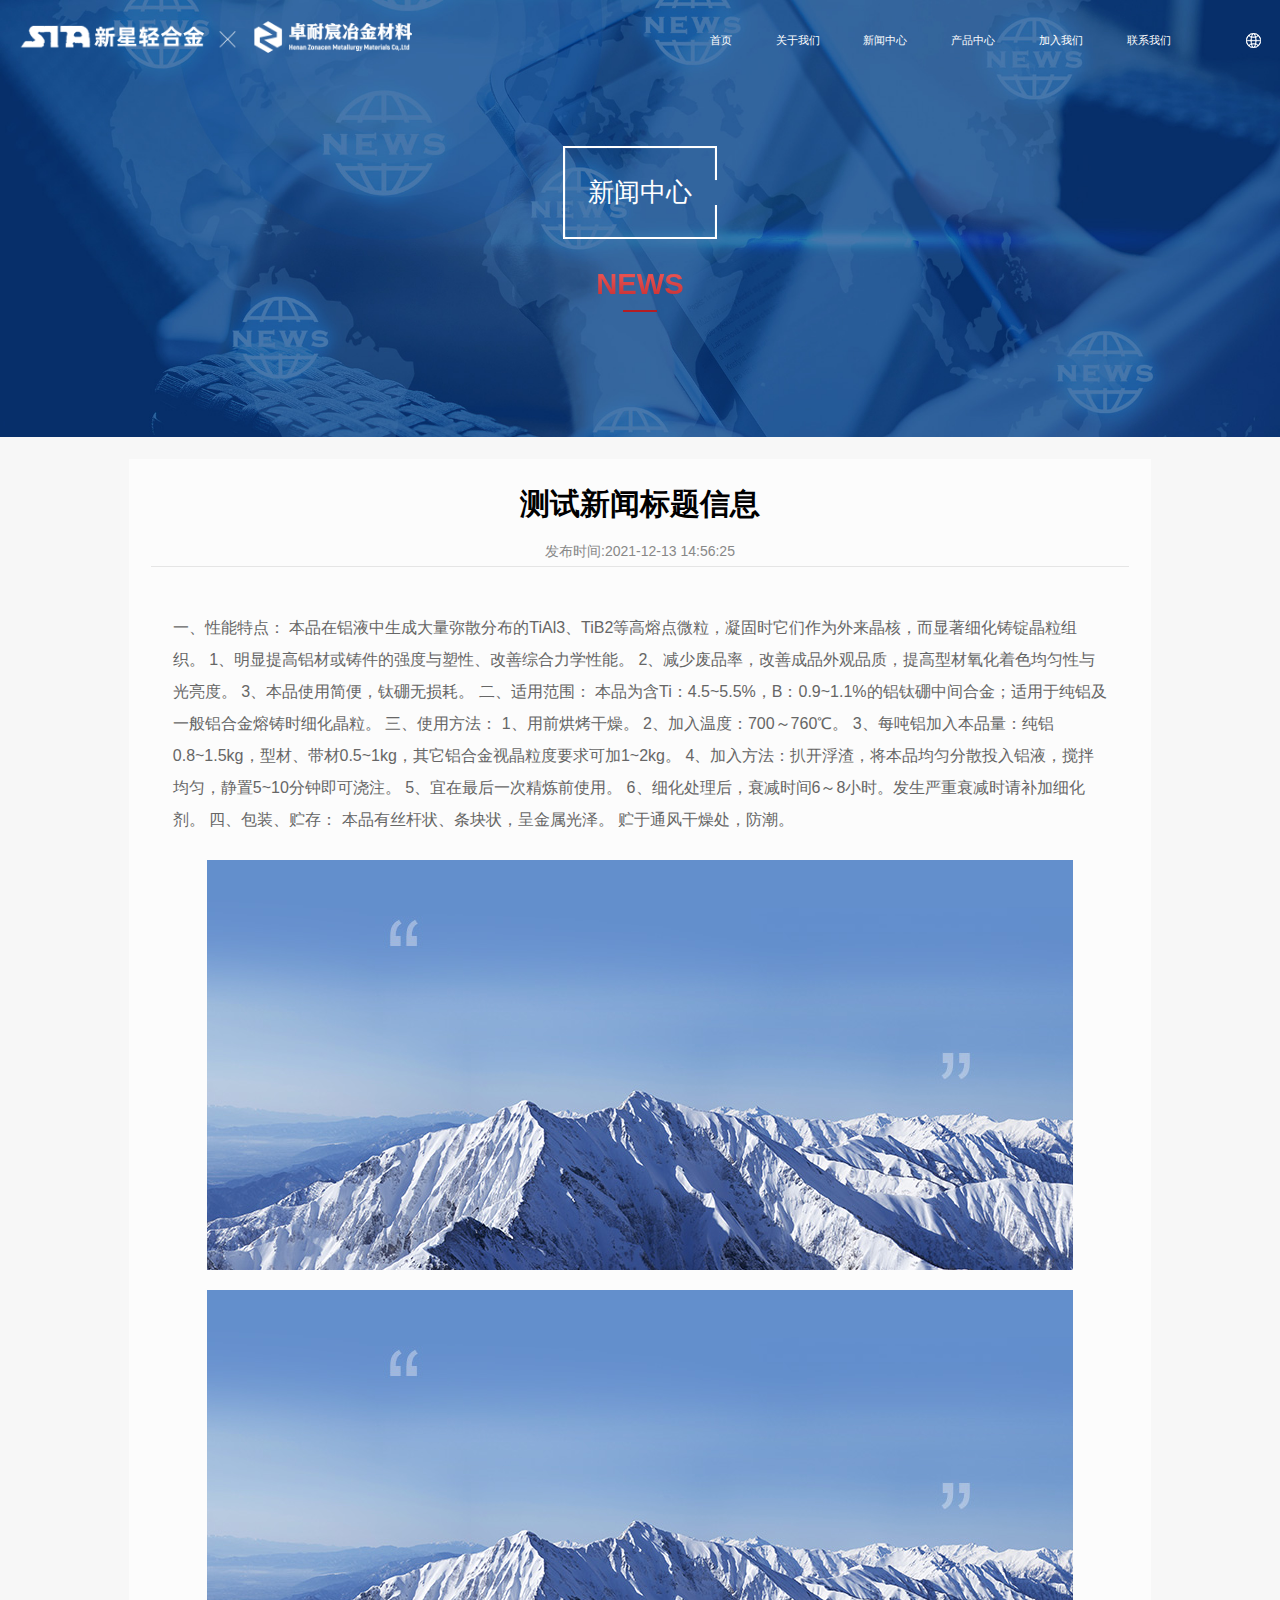
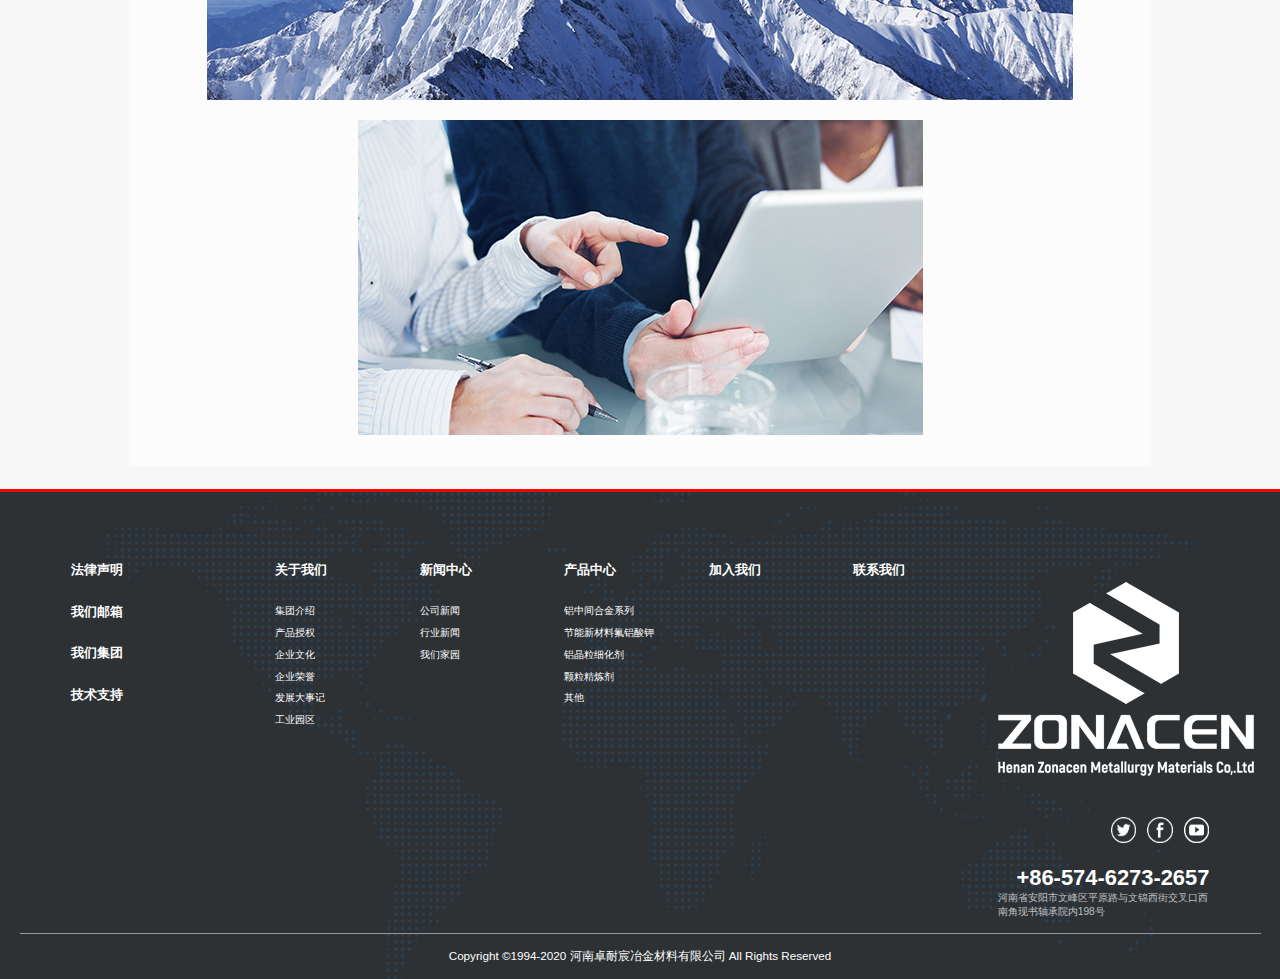
<file: news-details.html>
<!doctype html>

<html>

	<head>
		<meta http-equiv="X-UA-Compatible" content="IE=EDGE">
		<meta http-equiv="Content-Type" content="text/html; charset=utf-8" />
		<meta name="viewport" content="width=device-width,user-scalable=no, initial-scale=1">
		<link rel="icon" href="images/logo.ico" type="image/x-icon" />
		<meta name="Keywords" content="河南卓耐宸冶金材料有限公司">
		<meta name="Description" content="河南卓耐宸冶金材料有限公司">
		<title>河南卓耐宸冶金材料有限公司</title>
		<link href="css/main.css" rel="stylesheet" type="text/css" />
		<link href="css/index.css" rel="stylesheet" type="text/css" />
		<link href="css/media.css" rel="stylesheet" type="text/css" />
		<link href="css/slick.css" rel="stylesheet" type="text/css" />
		<link href="css/global.css" rel="stylesheet" type="text/css" />
		<link href="css/swiper.min.css" rel="stylesheet" type="text/css" />
        <link href="css/details.css" rel="stylesheet" type="text/css" />

        
       
		<script language="javascript" type="text/javascript" src="js/jquery-1.7.1.min.js"></script>
		<script language="javascript" type="text/javascript" src="js/easing.js"></script>
		<script language="javascript" type="text/javascript" src="js/js.js"></script>
		<script language="javascript" type="text/javascript" src="js/form.js"></script>
		<script language="javascript" type="text/javascript" src="js/fun.js"></script>
		<script language="javascript" type="text/javascript" src="js/swiper-3.4.2.jquery.min.js"></script>
		<script language="javascript" type="text/javascript" src="js/slick.js"></script>
		<script language="javascript" type="text/javascript" src="js/swiper.animate1.0.2.min.js"></script>
		<!--[if lte IE 6]>
<script src="script/png.js" type="text/javascript"></script>
    <script type="text/javascript">
        DD_belatedPNG.fix('div, ul, img, li, input , a');
    </script>
<![endif]-->
	</head>

	<body>
		<!--	head-->
		<div class="pageBg"></div>
		<div class="header PC-Box" id="shortbar" style="box-sizing: content-box">
			<div class="wal">
				<a href="index.html" class="logo wow fadeInLeft">
					<img src="images/logo.png" class="img1" alt="">
					<img src="images/logo2.png" class="img2" alt="">
				</a>
				<div class="nav">
					<ul>
						<li>
							<a href="index.html">首页</a>
						</li>
						<li>
							<a href="about.html" class="sNavA">关于我们</a>
						</li>
						
						<li>
							<a href="news.html" class="sNavA">新闻中心</a>
						</li>
						<li>
							<a href="pro.html" class="sNavA">产品中心</a>
						</li>
						
						<li>
							<a href="join.html" class="sNavA">加入我们</a>
						</li>
						<li>
							<a href="contact.html" class="sNavA">联系我们</a>
						</li>
					</ul>
				</div>
				<div class="topRight">
					<!-- <div class="topSearch fl">
						<input type="text" placeholder="请输入关键字" title="请输入关键字" style="font-size:12px;">
						<img src="images/nimg15_1.png" class="img1">
						<img src="images/nimg15_1on.png" class="img2">
					</div> -->
					<div class="lan fr">
						<img src="images/nimg15_2.png" class="img1" alt="">
						<img src="images/nimg15_2on.png" class="img2" alt="">
						<div class="list">
							<ul>
								<li>
									<a href="">简体中文</a>
								</li>
								<li>
									<a href="">English</a>
								</li>
							</ul>
						</div>
					</div>
				</div>
			</div>
		</div>
		<!---->
		<div class="headDiv Phone-Box" >
			<a href="index.html" class="logo"><img src="images/logo2.png" alt=""></a>
			<a href="javascript:;" class="navIco"><img src="images/navIco.png" alt=""></a>
			<div class="topRight">
				<ul>
					<li>
						<a href="javascript:;" class="searchIco">
							<img src="images/nimg25_1.png" alt=""></a>
					</li>
					<li>
						<a href="">
							<img src="images/nimg25_2.png" alt=""></a>
					</li>
				</ul>
			</div>
		</div>
		<!---->
		<div class="sNav">
			<div class="wal2">
				<div class="leftImg fl"><img alt="" src="images/nimg320_1.jpg" /></div>
				<div class="midDiv fl">
					<div class="msg">立志成为一家专业/优质的<br /> 进出口贸易公司
					</div>
					<div class="wen">Serving the life of science and<br /> technology civilization.</div>
					<div class="btnDiv">
						<a href="about.html">Read more</a>
					</div>
				</div>

				<div class="list fl">
					<ul>

						<li>
							<a href="about.html">公司介绍</a>
						</li>

						<li>
							<a href="about.html">产品授权</a>
						</li>

						<li>
							<a href="culture.html">企业文化</a>
						</li>

						<li>
							<a href="honor.html">企业荣誉</a>
						</li>

						<li>
							<a href="history.html">发展大事记</a>
						</li>
						<li>
							<a href="industrial.html">工业园区</a>
						</li>

					</ul>
				</div>
				
			</div>
		</div>
		<div class="sNav">
			<div class="wal2">
				<div class="leftImg fl"><img alt="" src="images/nimg320_1.jpg" /></div>
				<div class="midDiv fl">
					<div class="msg">始终关注客户需求，为客户<br /> 企业和员工的共同发展而努力
					</div>
					<div class="wen">Serving the life of science and<br /> technology civilization.</div>
					<div class="btnDiv">
						<a href="news.html">Read more</a>
					</div>
				</div>
				<br />

				<div class="list fl">
					<ul>

						<li>
							<a href="news.html">公司新闻</a>
						</li>

						<li>
							<a href="news.html">行业新闻</a>
						</li>

						<li>
							<a href="news.html">我们家园</a>
						</li>

					</ul>
				</div>

			</div>
		</div>

		<div class="sNav">
			<div class="wal2">
				<div class="leftImg fl"><img alt="" src="images/nimg320_1.jpg" /></div>
				<div class="midDiv fl">
					<div class="msg">诚心  务实  团结 <br /> 积极进取
					</div>
					<div class="wen">Serving the life of science and<br /> technology civilization.</div>
					<div class="btnDiv">
						<a href="pro.html">Read more</a>
					</div>
				</div>
				<br />

				<div class="list fl">
					<ul>

						<li>
							<a href="">铝中间合金系列</a>
						</li>

						<li>
							<a href="">节能新材料氟铝酸钾</a>
						</li>

						<li>
							<a href="">铝晶粒细化剂</a>
						</li>

						<li>
							<a href="">颗粒精炼剂</a>
						</li>

						<li>
							<a href="">其他</a>
						</li>

					</ul>
				</div>
				
			</div>
		</div>
		

		<!---->
		<div class="navLayer">
			<div class="bg">
				<div class="toptop">
					<a href="/" class="logo">
						<img src="images/logo2.png" alt=""></a>
					<a href="javascript:;" class="closeBtn">
						<img src="images/close.png" /></a>
				</div>
				<div class="sideNav">
					<div class="subNav1 subNav">
						<div class="name">关于我们</div>
					</div>
					<ul class="navContent">

						<li>
							<a href="about.html">公司介绍</a>
						</li>

						<li>
							<a href="about.html">产品授权</a>
						</li>

						<li>
							<a href="culture.html">企业文化</a>
						</li>

						<li>
							<a href="honor.html">企业荣誉</a>
						</li>

						<li>
							<a href="history.html">发展大事记</a>
						</li>

						<li>
							<a href="industrial.html">工业园区</a>
						</li>

						

					</ul>
					<div class="subNav1 subNav">
						<div class="name">新闻中心</div>
					</div>
					<ul class="navContent">

						<li>
							<a href="news.html">公司新闻</a>
						</li>

						<li>
							<a href="news.html">行业新闻</a>
						</li>

						<li>
							<a href="news.html">我们家园</a>
						</li>

					</ul>
					<div class="subNav1 subNav">
						<div class="name">产品中心</div>
					</div>
					<ul class="navContent">

						<li>
							<a href="" target="_blank" rel="nofollow me noopener noreferrer">铝中间合金系列</a>
						</li>

						<li>
							<a href="" target="_blank" rel="nofollow me noopener noreferrer">节能新材料氟铝酸钾</a>
						</li>

						<li>
							<a href="" target="_blank" rel="nofollow me noopener noreferrer">铝晶粒细化剂</a>
						</li>

						<li>
							<a href="" target="_blank" rel="nofollow me noopener noreferrer">颗粒精炼剂</a>
						</li>

						<li>
							<a href="" target="_blank" rel="nofollow me noopener noreferrer">其他</a>
						</li>

						

					</ul>
					
					<div class="subNav1 subNav">
						<div class="name"><a href="" target="_blank" rel="nofollow me noopener noreferrer">加入我们</a></div>
					</div>
					<div class="subNav1 subNav">
						<div class="name"><a href="" target="_blank" rel="nofollow me noopener noreferrer">联系我们</a></div>
					</div>
				</div>
			</div>
		</div>
		<!---->
		<div class="searchLayerTel">
			<div class="box">
				<div class="form">
					<input type="text" class="input1 input_hover" placeholder="请输入关键字" title="请输入关键字" id="txtkey2" />
					<input type="button" class="btn1" value="搜索" onclick="search2();" />
				</div>
			</div>
		</div>

		
		<!-- 轮播 -->
		<div class="pageBanner">
			<div class="imgDiv">
				<img src="images/20190524091041774.jpg" alt="">
			</div>
			<div class="layer">
				<div class="name">新闻中心</div>
				<div class="nameImg" style="box-sizing: content-box">
					NEWS
				</div>
			</div>
			<!-- <div class="botDiv"> -->
				<!-- <div class="pageNav">
					<ul>

						<li>
							<a href="news.html" class="aNow">公司新闻<em></em></a>
						</li>
						<li>
							<a href="news.html">行业新闻<em></em></a>
						</li>
						<li>
							<a href="news.html">我们家园<em></em></a>
						</li>
						
					</ul>
				</div> -->
				<!-- <div class="rightDiv">
					<div class="pageNow">
						<img src="images/nimg10_1.png">
						<a href="about.html">新闻中心</a><em>公司新闻</em>
					</div>
				</div> -->
			<!-- </div> -->
		</div>
		<!---->
		<div class="pageBannerTel">
			<div class="imgDiv">
              
                <img src="images/product.jpg" alt="">
			</div>
			<!-- <div class="txt">产品详情</div> -->
		</div>

        <div class="pageBox">
			<div class="grayBg"></div>
			<div class="treflip treflip2">
				<div class="w12">


					<div class="culturePart1">
		
						<div class="contentDiv ">

							<div class="newsDetails">

								 <h3 class="title">测试新闻标题信息</h3>
								 <div class="meta">
									 <!-- <span>发布者:卓耐宸</span> -->
									 <span>发布时间:2021-12-13 14:56:25</span>
								 </div>
								 <div class="entry">
									<p class="col-md-12 col-sm-12 textarea">
										一、性能特点：
		
												本品在铝液中生成大量弥散分布的TiAl3、TiB2等高熔点微粒，凝固时它们作为外来晶核，而显著细化铸锭晶粒组织。
		
												1、明显提高铝材或铸件的强度与塑性、改善综合力学性能。
		
												2、减少废品率，改善成品外观品质，提高型材氧化着色均匀性与光亮度。
		
												3、本品使用简便，钛硼无损耗。
		
										二、适用范围：
		
												本品为含Ti：4.5~5.5%，B：0.9~1.1%的铝钛硼中间合金；适用于纯铝及一般铝合金熔铸时细化晶粒。

									
		
										三、使用方法：
		
												1、用前烘烤干燥。
		
												2、加入温度：700～760℃。
		
												3、每吨铝加入本品量：纯铝0.8~1.5kg，型材、带材0.5~1kg，其它铝合金视晶粒度要求可加1~2kg。
		
												4、加入方法：扒开浮渣，将本品均匀分散投入铝液，搅拌均匀，静置5~10分钟即可浇注。
		
												5、宜在最后一次精炼前使用。
		
												6、细化处理后，衰减时间6～8小时。发生严重衰减时请补加细化剂。
		
										四、包装、贮存：
		
												本品有丝杆状、条块状，呈金属光泽。
		
												贮于通风干燥处，防潮。
									</p>
									<p class="imgbox">
										<img src="images/nimg866_1.jpg" alt="">
									</p> 
									<p class="imgbox">
										<img src="images/nimg866_1.jpg" alt="">
									</p> 
									<p class="imgbox">
										<img src="images/nimg565_1.jpg" alt="">
									</p> 
								 </div>
                             </div>

							</div>


                            
						</div>

		

		
						<div class="clear_f"></div>
					</div>
				</div>
			</div>

            <!-- <div class="contentrightDiv">
                <div class="pnjDiv">
                    <div class="imgDiv"><img alt="" src="images/nimg280_1.jpg"></div>
                    <div class="layer">
    

                        <div class="titbox">
                            <h3 class="ccsl">新闻中心</h3>
                        </div>
                        <ul class="typeul">
                            <li>
                                <div class="typeone">
                                    <span class="arrow up"></span>
                                    <a href="#">类型一</a>
                                </div>
                                <div class="typetwo">
                                    <a href="#" class="ccsl">产品1</a>
                                    <a href="#" class="ccsl">产品1</a>
                                    <a href="#" class="ccsl">产品1</a>
                                </div>
                            </li>
                            <li>
                                <div class="typeone">
                                    <span class="arrow up"></span>
                                    <a href="#">类型二</a>
                                </div>
                                <div class="typetwo">
                                    <a href="#" class="ccsl">产品1</a>
                                    <a href="#" class="ccsl">产品1</a>
                                    <a href="#" class="ccsl">产品1</a>
                                </div>
                            </li>
                            <li>
                                <div class="typeone">
                                    <span class="arrow up"></span>
                                    <a href="#">类型三</a>
                                </div>
                                <div class="typetwo">
                                    <a href="#" class="ccsl">产品1</a>
                                    <a href="#" class="ccsl">产品1</a>
                                    <a href="#" class="ccsl">产品1</a>
                                </div>
                            </li>
                        </ul>

                    </div>
                </div>
            </div> -->

		</div>
	

		<div class="clear_f"></div>

		<div class="footDiv PC-Box">
			<div class="wal">
				<div class="bigBox">
					<div class="leftDiv fl">
						<ul>
							<li>
								<a href="javascript:;">法律声明</a>
							</li>
							<li>
								<a href="" target="_blank" rel="nofollow me noopener noreferrer">我们邮箱</a>
							</li>
							<li>
								<a href="" target="_blank" rel="nofollow me noopener noreferrer">我们集团</a>
							</li>
							<li>
								<a href="" target="_blank" rel="nofollow me noopener noreferrer">技术支持</a>
							</li>
						</ul>
					</div>
					<div class="footNav fl">
						<ul>
							<li>
								<h2>关于我们</h2>
								<dl>

									<dd>
										<a href="">集团介绍</a>
									</dd>

									<dd>
										<a href="">产品授权</a>
									</dd>

									<dd>
										<a href="">企业文化</a>
									</dd>

									<dd>
										<a href="">企业荣誉</a>
									</dd>

									<dd>
										<a href="">发展大事记</a>
									</dd>

									<dd>
										<a href="">工业园区</a>
									</dd>

								

								</dl>
							</li>
							<li>
								<h2>新闻中心</h2>
								<dl>

									<dd>
										<a href="">公司新闻</a>
									</dd>

									<dd>
										<a href="">行业新闻</a>
									</dd>

									<dd>
										<a href="">我们家园</a>
									</dd>

								</dl>
							</li>
							<li>
								<h2>产品中心</h2>
								<dl>

									<dd>
										<a href="" target="_blank" rel="nofollow me noopener noreferrer">铝中间合金系列</a>
									</dd>

									<dd>
										<a href="" target="_blank" rel="nofollow me noopener noreferrer">节能新材料氟铝酸钾</a>
									</dd>

									<dd>
										<a href="" target="_blank" rel="nofollow me noopener noreferrer">铝晶粒细化剂</a>
									</dd>

									<dd>
										<a href="" target="_blank" rel="nofollow me noopener noreferrer">颗粒精炼剂</a>
									</dd>

									<dd>
										<a href="" target="_blank" rel="nofollow me noopener noreferrer">其他</a>
									</dd>

									

								</dl>
							</li>
							
							<li>
								<h2>加入我们</h2>
								
							</li>
							<li>
								<h2>联系我们</h2>
								
							</li>
						</ul>
						<div class="clear_f"></div>
						
					</div>
					<div class="rightDiv fr">
						<div class="ewm">
							<img src="images/c-w-logo.png" alt="">
						</div>
						<div class="share fr">
							<ul>
								<li>
									<a href="">
										<img src="images/nimg35_1.png" alt=""><img src="images/nimg35_1on.png" class="img1" alt=""></a>
								</li>
								<li>
									<a href="">
										<img src="images/nimg35_2.png" alt=""><img src="images/nimg35_2on.png" class="img1" alt=""></a>
								</li>
								<li>
									<a href="">
										<img src="images/nimg35_3.png" alt=""><img src="images/nimg35_3on.png" class="img1" alt=""></a>
								</li>
							</ul>
						</div>
						<div class="tel fr">+86-574-6273-2657</div>
						<div class="address fr">河南省安阳市文峰区平原路与文锦西街交叉口西南角现书轴承院内198号</div>
						
					</div>
					<div class="clear_f"></div>

				</div>
                <div class="banquan">
					<a href="" rel="nofollow me noopener noreferrer">Copyright ©1994-2020 河南卓耐宸冶金材料有限公司 All Rights Reserved</a>
				</div>
			</div>
		</div>
		<!---->
		<div class="footDivTel Phone-Box">
			<div class="txt1">联系我们</div>
			<div class="txt2">contact us</div>
			<div class="tel">+86-574-6273-2657</div>
			<div class="address">河南省安阳市文峰区平原路与文锦西街交叉口西南角现书轴承院内198号</div>
			<div class="ewm">
				<img src="images/c-w-logo.png" alt="">
			</div>
			<div class="share">
				<ul>
					<li>
						<a href="javascript:tsina();">
							<img src="images/nimg35_1.png" alt=""><img src="images/nimg35_1on.png" class="img1" alt=""></a>
					</li>
					<li>
						<a href="javascript:qzone();">
							<img src="images/nimg35_2.png" alt=""><img src="images/nimg35_2on.png" class="img1" alt=""></a>
					</li>
					<li>
						<a href="javascript:weixin();">
							<img src="images/nimg35_3.png" alt=""><img src="images/nimg35_3on.png" class="img1" alt=""></a>
					</li>
				</ul>
			</div>
			<div class="msg">
				Copyright ©1994-2020 河南卓耐宸冶金材料有限公司 All Rights Reserved
			</div>
		</div>
		<a href="javascript:;" class="topA">
			<img src="images/topA.png" alt=""></a>

	</body>

</html>
</file>
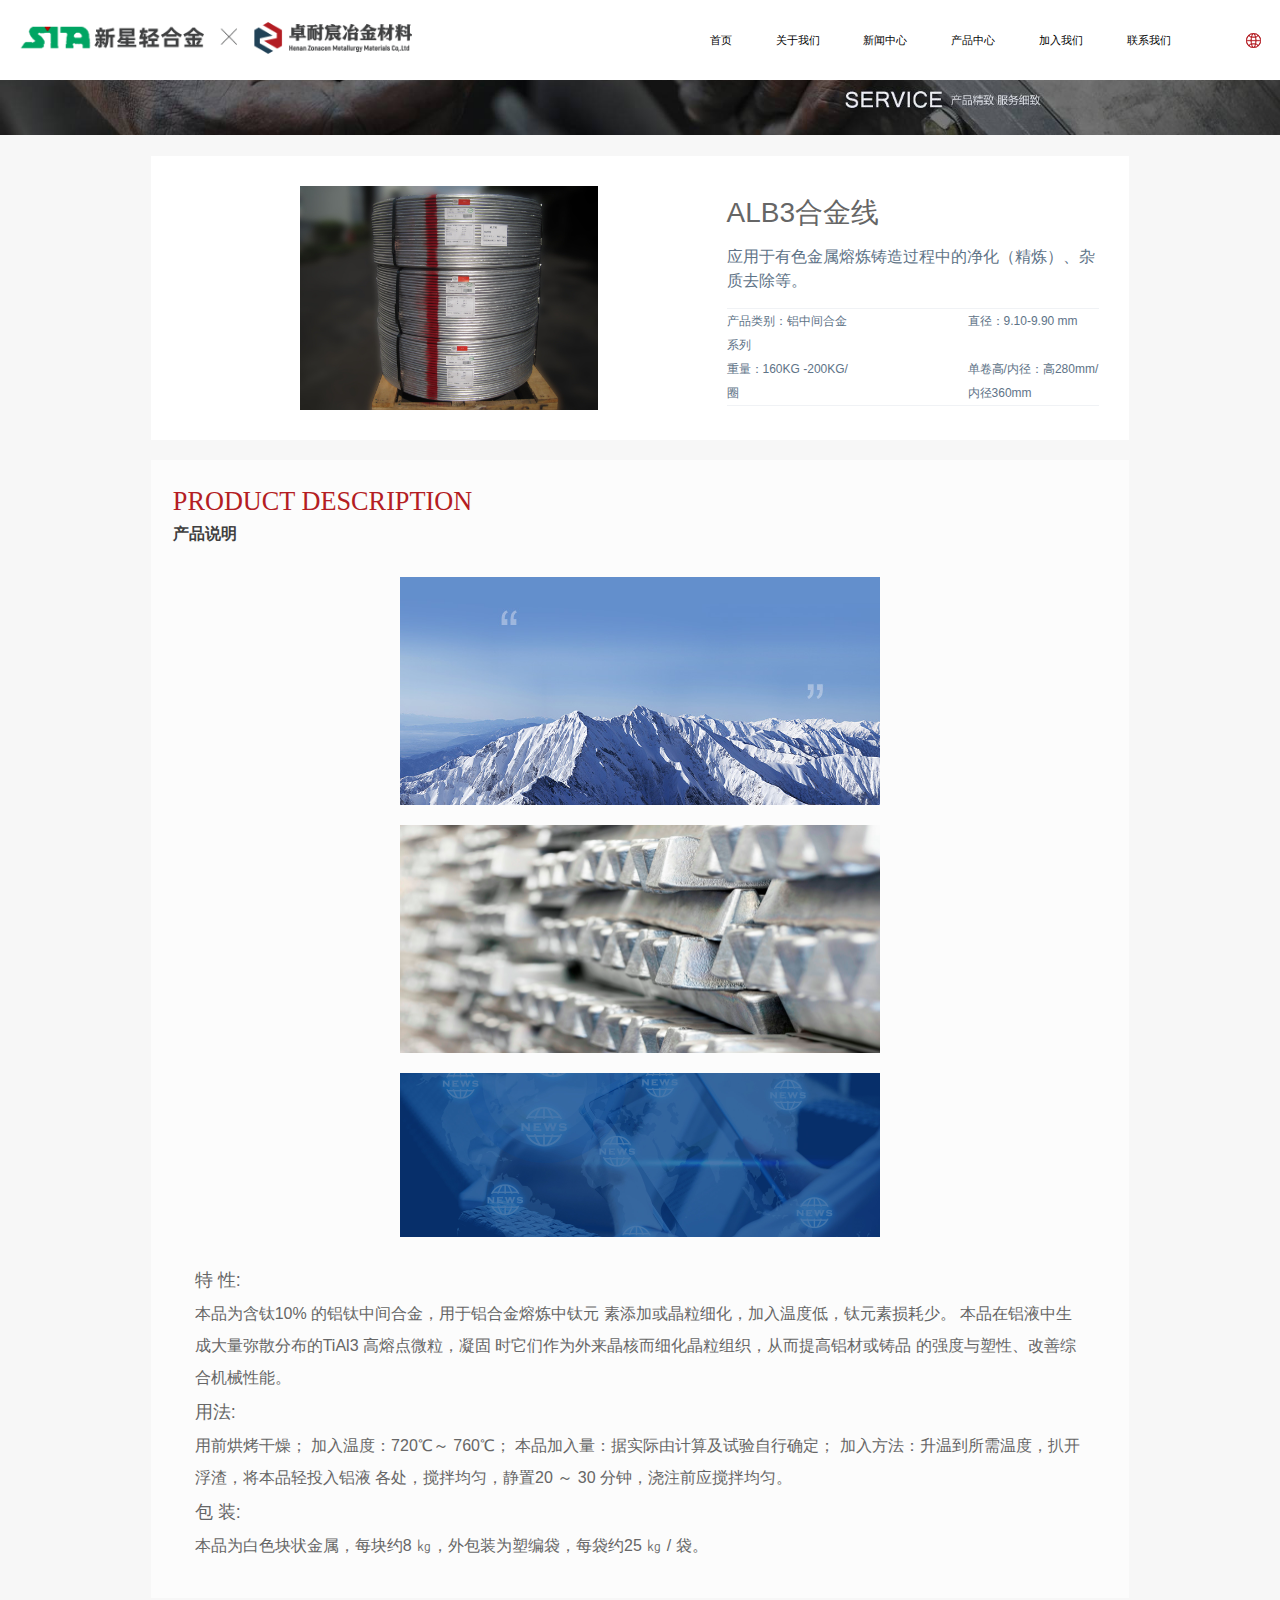
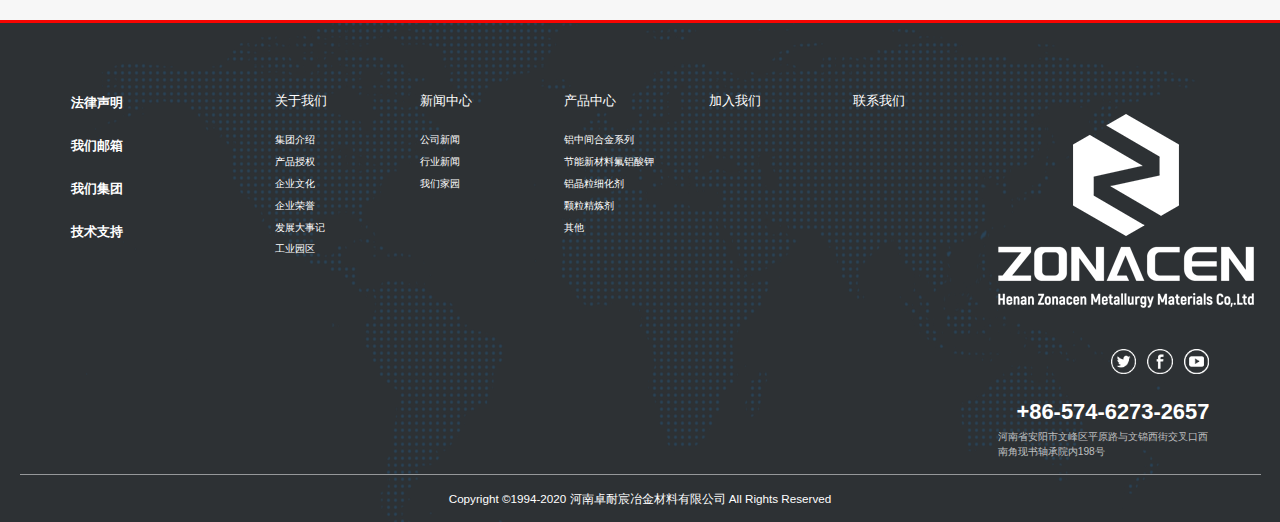
<file: pro-details.html>
<!doctype html>

<html>

	<head>
		<meta http-equiv="X-UA-Compatible" content="IE=EDGE">
		<meta http-equiv="Content-Type" content="text/html; charset=utf-8" />
		<meta name="viewport" content="width=device-width,user-scalable=no, initial-scale=1">
		<link rel="icon" href="images/logo.ico" type="image/x-icon" />
		<meta name="Keywords" content="河南卓耐宸冶金材料有限公司">
		<meta name="Description" content="河南卓耐宸冶金材料有限公司">
		<title>产品详情页</title>
        <link rel="stylesheet" href="css/bootstrap.min.css">
		<link href="css/main.css" rel="stylesheet" type="text/css" />
		<link href="css/index.css" rel="stylesheet" type="text/css" />
		<link href="css/media.css" rel="stylesheet" type="text/css" />
		<link href="css/slick.css" rel="stylesheet" type="text/css" />
		<link href="css/global.css" rel="stylesheet" type="text/css" />
		<link href="css/swiper.min.css" rel="stylesheet" type="text/css" />
        <link href="css/details.css" rel="stylesheet" type="text/css" />

        
       
		<script language="javascript" type="text/javascript" src="js/jquery-1.7.1.min.js"></script>
		<script language="javascript" type="text/javascript" src="js/easing.js"></script>
		<script language="javascript" type="text/javascript" src="js/js.js"></script>
		<script language="javascript" type="text/javascript" src="js/form.js"></script>
		<script language="javascript" type="text/javascript" src="js/fun.js"></script>
		<script language="javascript" type="text/javascript" src="js/swiper-3.4.2.jquery.min.js"></script>
		<script language="javascript" type="text/javascript" src="js/slick.js"></script>
		<script language="javascript" type="text/javascript" src="js/swiper.animate1.0.2.min.js"></script>
		<!--[if lte IE 6]>
<script src="script/png.js" type="text/javascript"></script>
    <script type="text/javascript">
        DD_belatedPNG.fix('div, ul, img, li, input , a');
    </script>
<![endif]-->
	</head>

	<body>
		<!--	head-->
		<div class="pageBg"></div>
		<div class="header PC-Box" id="shortbar">
			<div class="wal">
				<a href="index.html" class="logo wow fadeInLeft">
					<img src="images/logo.png" class="img1" alt="">
					<img src="images/logo2.png" class="img2" alt="">
				</a>
				<div class="nav">
					<ul>
						<li>
							<a href="index.html">首页</a>
						</li>
						<li>
							<a href="about.html" class="sNavA">关于我们</a>
						</li>
						
						<li>
							<a href="news.html" class="sNavA">新闻中心</a>
						</li>
						<li>
							<a href="pro.html" class="sNavA">产品中心</a>
						</li>
						
						<li>
							<a href="join.html" class="sNavA">加入我们</a>
						</li>
						<li>
							<a href="contact.html" class="sNavA">联系我们</a>
						</li>
					</ul>
				</div>
				<div class="topRight">
					<!-- <div class="topSearch fl">
						<input type="text" placeholder="请输入关键字" title="请输入关键字" style="font-size:12px;">
						<img src="images/nimg15_1.png" class="img1">
						<img src="images/nimg15_1on.png" class="img2">
					</div> -->
					<div class="lan fr">
						<img src="images/nimg15_2.png" class="img1" alt="">
						<img src="images/nimg15_2on.png" class="img2" alt="">
						<div class="list">
							<ul>
								<li>
									<a href="">简体中文</a>
								</li>
								<li>
									<a href="">English</a>
								</li>
							</ul>
						</div>
					</div>
				</div>
			</div>
		</div>
		<!---->
		<div class="headDiv Phone-Box">
			<a href="index.html" class="logo"><img src="images/logo2.png" alt=""></a>
			<a href="javascript:;" class="navIco"><img src="images/navIco.png" alt=""></a>
			<div class="topRight">
				<ul>
					<li>
						<a href="javascript:;" class="searchIco">
							<img src="images/nimg25_1.png" alt=""></a>
					</li>
					<li>
						<a href="">
							<img src="images/nimg25_2.png" alt=""></a>
					</li>
				</ul>
			</div>
		</div>
		<!---->
		<div class="sNav">
			<div class="wal2">
				<div class="leftImg fl"><img alt="" src="images/nimg320_1.jpg" /></div>
				<div class="midDiv fl">
					<div class="msg">立志成为一家专业/优质的<br /> 进出口贸易公司
					</div>
					<div class="wen">Serving the life of science and<br /> technology civilization.</div>
					<div class="btnDiv">
						<a href="about.html">Read more</a>
					</div>
				</div>

				<div class="list fl">
					<ul>

						<li>
							<a href="about.html">公司介绍</a>
						</li>

						<li>
							<a href="about.html">产品授权</a>
						</li>

						<li>
							<a href="culture.html">企业文化</a>
						</li>

						<li>
							<a href="honor.html">企业荣誉</a>
						</li>

						<li>
							<a href="history.html">发展大事记</a>
						</li>
						<li>
							<a href="industrial.html">工业园区</a>
						</li>

					</ul>
				</div>
				
			</div>
		</div>
		<div class="sNav">
			<div class="wal2">
				<div class="leftImg fl"><img alt="" src="images/nimg320_1.jpg" /></div>
				<div class="midDiv fl">
					<div class="msg">始终关注客户需求，为客户<br /> 企业和员工的共同发展而努力
					</div>
					<div class="wen">Serving the life of science and<br /> technology civilization.</div>
					<div class="btnDiv">
						<a href="news.html">Read more</a>
					</div>
				</div>
				<br />

				<div class="list fl">
					<ul>

						<li>
							<a href="news.html">公司新闻</a>
						</li>

						<li>
							<a href="news.html">行业新闻</a>
						</li>

						<li>
							<a href="news.html">我们家园</a>
						</li>

					</ul>
				</div>

			</div>
		</div>

		<div class="sNav">
			<div class="wal2">
				<div class="leftImg fl"><img alt="" src="images/nimg320_1.jpg" /></div>
				<div class="midDiv fl">
					<div class="msg">诚心  务实  团结 <br /> 积极进取
					</div>
					<div class="wen">Serving the life of science and<br /> technology civilization.</div>
					<div class="btnDiv">
						<a href="pro.html">Read more</a>
					</div>
				</div>
				<br />

				<div class="list fl">
					<ul>

						<li>
							<a href="">铝中间合金系列</a>
						</li>

						<li>
							<a href="">节能新材料氟铝酸钾</a>
						</li>

						<li>
							<a href="">铝晶粒细化剂</a>
						</li>

						<li>
							<a href="">颗粒精炼剂</a>
						</li>

						<li>
							<a href="">其他</a>
						</li>

					</ul>
				</div>
				
			</div>
		</div>
		

		<!---->
		<div class="navLayer">
			<div class="bg">
				<div class="toptop">
					<a href="/" class="logo">
						<img src="images/logo2.png" alt=""></a>
					<a href="javascript:;" class="closeBtn">
						<img src="images/close.png" /></a>
				</div>
				<div class="sideNav">
					<div class="subNav1 subNav">
						<div class="name">关于我们</div>
					</div>
					<ul class="navContent">

						<li>
							<a href="about.html">公司介绍</a>
						</li>

						<li>
							<a href="about.html">产品授权</a>
						</li>

						<li>
							<a href="culture.html">企业文化</a>
						</li>

						<li>
							<a href="honor.html">企业荣誉</a>
						</li>

						<li>
							<a href="history.html">发展大事记</a>
						</li>

						<li>
							<a href="industrial.html">工业园区</a>
						</li>

						

					</ul>
					<div class="subNav1 subNav">
						<div class="name">新闻中心</div>
					</div>
					<ul class="navContent">

						<li>
							<a href="news.html">公司新闻</a>
						</li>

						<li>
							<a href="news.html">行业新闻</a>
						</li>

						<li>
							<a href="news.html">我们家园</a>
						</li>

					</ul>
					<div class="subNav1 subNav">
						<div class="name">产品中心</div>
					</div>
					<ul class="navContent">

						<li>
							<a href="" target="_blank" rel="nofollow me noopener noreferrer">铝中间合金系列</a>
						</li>

						<li>
							<a href="" target="_blank" rel="nofollow me noopener noreferrer">节能新材料氟铝酸钾</a>
						</li>

						<li>
							<a href="" target="_blank" rel="nofollow me noopener noreferrer">铝晶粒细化剂</a>
						</li>

						<li>
							<a href="" target="_blank" rel="nofollow me noopener noreferrer">颗粒精炼剂</a>
						</li>

						<li>
							<a href="" target="_blank" rel="nofollow me noopener noreferrer">其他</a>
						</li>

						

					</ul>
					
					<div class="subNav1 subNav">
						<div class="name"><a href="" target="_blank" rel="nofollow me noopener noreferrer">加入我们</a></div>
					</div>
					<div class="subNav1 subNav">
						<div class="name"><a href="" target="_blank" rel="nofollow me noopener noreferrer">联系我们</a></div>
					</div>
				</div>
			</div>
		</div>
		<!---->
		<div class="searchLayerTel">
			<div class="box">
				<div class="form">
					<input type="text" class="input1 input_hover" placeholder="请输入关键字" title="请输入关键字" id="txtkey2" />
					<input type="button" class="btn1" value="搜索" onclick="search2();" />
				</div>
			</div>
		</div>

		
		<!-- 轮播 -->
		<div class="pageBanner">
			<div class="imgDiv">
				<img src="images/product.jpg" alt="">
			</div>
			<div class="layer">
				<!-- <div class="name">产品精致 服务细致</div> -->
				<!-- <div class="nameImg">
					Product
				</div> -->
			</div>
			<!-- <div class="botDiv"> -->
				<!-- <div class="pageNav">
					<ul>

						<li>
							<a href="news.html" class="aNow">公司新闻<em></em></a>
						</li>
						<li>
							<a href="news.html">行业新闻<em></em></a>
						</li>
						<li>
							<a href="news.html">我们家园<em></em></a>
						</li>
						
					</ul>
				</div> -->
				<!-- <div class="rightDiv">
					<div class="pageNow">
						<img src="images/nimg10_1.png">
						<a href="about.html">新闻中心</a><em>公司新闻</em>
					</div>
				</div> -->
			<!-- </div> -->
		</div>
		<!---->
		<div class="pageBannerTel">
			<div class="imgDiv">
              
                <img src="images/product.jpg" alt="">
			</div>
			<!-- <div class="txt">产品详情</div> -->
		</div>

        <div class="pageBox">
			<div class="grayBg"></div>
			<div class="treflip treflip2">
				<div class="w12">

                    <div class="znc-showproduct-head">
                        <div class="container grey-box">
                            <div class="row">
                                <div class="col-md-7 padding0">
                                    <div class="znc-showproduct-list ">
                                        <span>
                                            <img class="showcaseimg" src="./images/showcase1.jpg" alt="" >
                                        </span>
                                      
                                    </div>
                                </div>
                                <!-- <div class="visible-xs-block visible-sm-block height-20"></div> -->
                                <div class="col-md-5 product-intro">
                                    <h1> ALB3合金线</h1>
                    
                        <p class="description">应用于有色金属熔炼铸造过程中的净化（精炼）、杂质去除等。</p>
                    
                        
                                    <div class="para">
                                        <div class="row">
                                            
                                            <div class="col-md-6 col-sm-6 col-xs-6 margin-bottom-15 blue-grey-500">
                                                产品类别：铝中间合金系列
                                            </div>

                                            <div class="col-md-6 col-sm-6 col-xs-6 margin-bottom-15 blue-grey-500">
                                                直径：9.10-9.90 mm

                                            </div>
                                            <div class="col-md-6 col-sm-6 col-xs-6 margin-bottom-15 blue-grey-500">
                                                重量：160KG -200KG/圈
                                            </div>

                                            <div class="col-md-6 col-sm-6 col-xs-6 margin-bottom-15 blue-grey-500">
                                                单卷高/内径：高280mm/内径360mm
                                            </div>
                        
                                        </div>



                                    </div>
                    
                                    <div class="tools"></div>
                    
                                </div>
                            </div>
                        </div>
                    </div>

					<div class="culturePart1">
		
						<div class="contentDiv ">
							<div class="pageTitle">
								<div class="title1">Product description</div>
								<div class="title2">产品说明</div>
							</div>
							<div class="mxfDiv">
								<div class="imgDiv">
                                    
                                    <img src="images/nimg866_1.jpg" alt="">
                        
                                    <img src="images/33.jpg" alt="">
                                    <img src="images/20190524091041774.jpg" alt="">
                                
                                </div>
								<!-- <div class="layer">
									<div class="txt">企业愿景</div>
									<div class="msg">立志成为一家专业/优质的，进出口贸易公司，<br>始终关注客户需求，为客户，企业和员工的共同发展而努力。</div>
									<div class="btnDiv">
										<a href="/about/concept.html" class="ico_h">Read more</a>
									</div>
								</div> -->
							</div>

                            <div class="col-md-12 col-sm-12 textarea">
                                <p>特 性:</p>
								本品为含钛10% 的铝钛中间合金，用于铝合金熔炼中钛元
								素添加或晶粒细化，加入温度低，钛元素损耗少。
								本品在铝液中生成大量弥散分布的TiAl3 高熔点微粒，凝固
								时它们作为外来晶核而细化晶粒组织，从而提高铝材或铸品
								的强度与塑性、改善综合机械性能。

								<p>用法:</p>

								用前烘烤干燥；
								加入温度：720℃～ 760℃；
								本品加入量：据实际由计算及试验自行确定；
								加入方法：升温到所需温度，扒开浮渣，将本品轻投入铝液
								各处，搅拌均匀，静置20 ～ 30 分钟，浇注前应搅拌均匀。

								<p>包 装:</p>
								本品为白色块状金属，每块约8 ㎏，外包装为塑编袋，每袋约25 ㎏ / 袋。
							</div>
                            
						</div>

		

		
						<div class="clear_f"></div>
					</div>
				</div>
			</div>

            <!-- <div class="contentrightDiv">
                <div class="pnjDiv">
                    <div class="imgDiv"><img alt="" src="images/nimg280_1.jpg"></div>
                    <div class="layer">
    

                        <div class="titbox">
                            <h3 class="ccsl">新闻中心</h3>
                        </div>
                        <ul class="typeul">
                            <li>
                                <div class="typeone">
                                    <span class="arrow up"></span>
                                    <a href="#">类型一</a>
                                </div>
                                <div class="typetwo">
                                    <a href="#" class="ccsl">产品1</a>
                                    <a href="#" class="ccsl">产品1</a>
                                    <a href="#" class="ccsl">产品1</a>
                                </div>
                            </li>
                            <li>
                                <div class="typeone">
                                    <span class="arrow up"></span>
                                    <a href="#">类型二</a>
                                </div>
                                <div class="typetwo">
                                    <a href="#" class="ccsl">产品1</a>
                                    <a href="#" class="ccsl">产品1</a>
                                    <a href="#" class="ccsl">产品1</a>
                                </div>
                            </li>
                            <li>
                                <div class="typeone">
                                    <span class="arrow up"></span>
                                    <a href="#">类型三</a>
                                </div>
                                <div class="typetwo">
                                    <a href="#" class="ccsl">产品1</a>
                                    <a href="#" class="ccsl">产品1</a>
                                    <a href="#" class="ccsl">产品1</a>
                                </div>
                            </li>
                        </ul>

                    </div>
                </div>
            </div> -->

		</div>
	

		<div class="clear_f"></div>

		<div class="footDiv PC-Box">
			<div class="wal">
				<div class="bigBox">
					<div class="leftDiv fl">
						<ul>
							<li>
								<a href="javascript:;">法律声明</a>
							</li>
							<li>
								<a href="" target="_blank" rel="nofollow me noopener noreferrer">我们邮箱</a>
							</li>
							<li>
								<a href="" target="_blank" rel="nofollow me noopener noreferrer">我们集团</a>
							</li>
							<li>
								<a href="" target="_blank" rel="nofollow me noopener noreferrer">技术支持</a>
							</li>
						</ul>
					</div>
					<div class="footNav fl">
						<ul>
							<li>
								<h2>关于我们</h2>
								<dl>

									<dd>
										<a href="">集团介绍</a>
									</dd>

									<dd>
										<a href="">产品授权</a>
									</dd>

									<dd>
										<a href="">企业文化</a>
									</dd>

									<dd>
										<a href="">企业荣誉</a>
									</dd>

									<dd>
										<a href="">发展大事记</a>
									</dd>

									<dd>
										<a href="">工业园区</a>
									</dd>

								

								</dl>
							</li>
							<li>
								<h2>新闻中心</h2>
								<dl>

									<dd>
										<a href="">公司新闻</a>
									</dd>

									<dd>
										<a href="">行业新闻</a>
									</dd>

									<dd>
										<a href="">我们家园</a>
									</dd>

								</dl>
							</li>
							<li>
								<h2>产品中心</h2>
								<dl>

									<dd>
										<a href="" target="_blank" rel="nofollow me noopener noreferrer">铝中间合金系列</a>
									</dd>

									<dd>
										<a href="" target="_blank" rel="nofollow me noopener noreferrer">节能新材料氟铝酸钾</a>
									</dd>

									<dd>
										<a href="" target="_blank" rel="nofollow me noopener noreferrer">铝晶粒细化剂</a>
									</dd>

									<dd>
										<a href="" target="_blank" rel="nofollow me noopener noreferrer">颗粒精炼剂</a>
									</dd>

									<dd>
										<a href="" target="_blank" rel="nofollow me noopener noreferrer">其他</a>
									</dd>

									

								</dl>
							</li>
							
							<li>
								<h2>加入我们</h2>
								
							</li>
							<li>
								<h2>联系我们</h2>
								
							</li>
						</ul>
						<div class="clear_f"></div>
						
					</div>
					<div class="rightDiv fr">
						<div class="ewm">
							<img src="images/c-w-logo.png" alt="">
						</div>
						<div class="share fr">
							<ul>
								<li>
									<a href="">
										<img src="images/nimg35_1.png" alt=""><img src="images/nimg35_1on.png" class="img1" alt=""></a>
								</li>
								<li>
									<a href="">
										<img src="images/nimg35_2.png" alt=""><img src="images/nimg35_2on.png" class="img1" alt=""></a>
								</li>
								<li>
									<a href="">
										<img src="images/nimg35_3.png" alt=""><img src="images/nimg35_3on.png" class="img1" alt=""></a>
								</li>
							</ul>
						</div>
						<div class="tel fr">+86-574-6273-2657</div>
						<div class="address fr">河南省安阳市文峰区平原路与文锦西街交叉口西南角现书轴承院内198号</div>
						
					</div>
					<div class="clear_f"></div>

				</div>
                <div class="banquan">
					<a href="" rel="nofollow me noopener noreferrer">Copyright ©1994-2020 河南卓耐宸冶金材料有限公司 All Rights Reserved</a>
				</div>
			</div>
		</div>
		<!---->
		<div class="footDivTel Phone-Box">
			<div class="txt1">联系我们</div>
			<div class="txt2">contact us</div>
			<div class="tel">+86-574-6273-2657</div>
			<div class="address">河南省安阳市文峰区平原路与文锦西街交叉口西南角现书轴承院内198号</div>
			<div class="ewm">
				<img src="images/c-w-logo.png" alt="">
			</div>
			<div class="share">
				<ul>
					<li>
						<a href="javascript:tsina();">
							<img src="images/nimg35_1.png" alt=""><img src="images/nimg35_1on.png" class="img1" alt=""></a>
					</li>
					<li>
						<a href="javascript:qzone();">
							<img src="images/nimg35_2.png" alt=""><img src="images/nimg35_2on.png" class="img1" alt=""></a>
					</li>
					<li>
						<a href="javascript:weixin();">
							<img src="images/nimg35_3.png" alt=""><img src="images/nimg35_3on.png" class="img1" alt=""></a>
					</li>
				</ul>
			</div>
			<div class="msg">
				Copyright ©1994-2020 河南卓耐宸冶金材料有限公司 All Rights Reserved
			</div>
		</div>
		<a href="javascript:;" class="topA">
			<img src="images/topA.png" alt=""></a>

	</body>

</html>
</file>
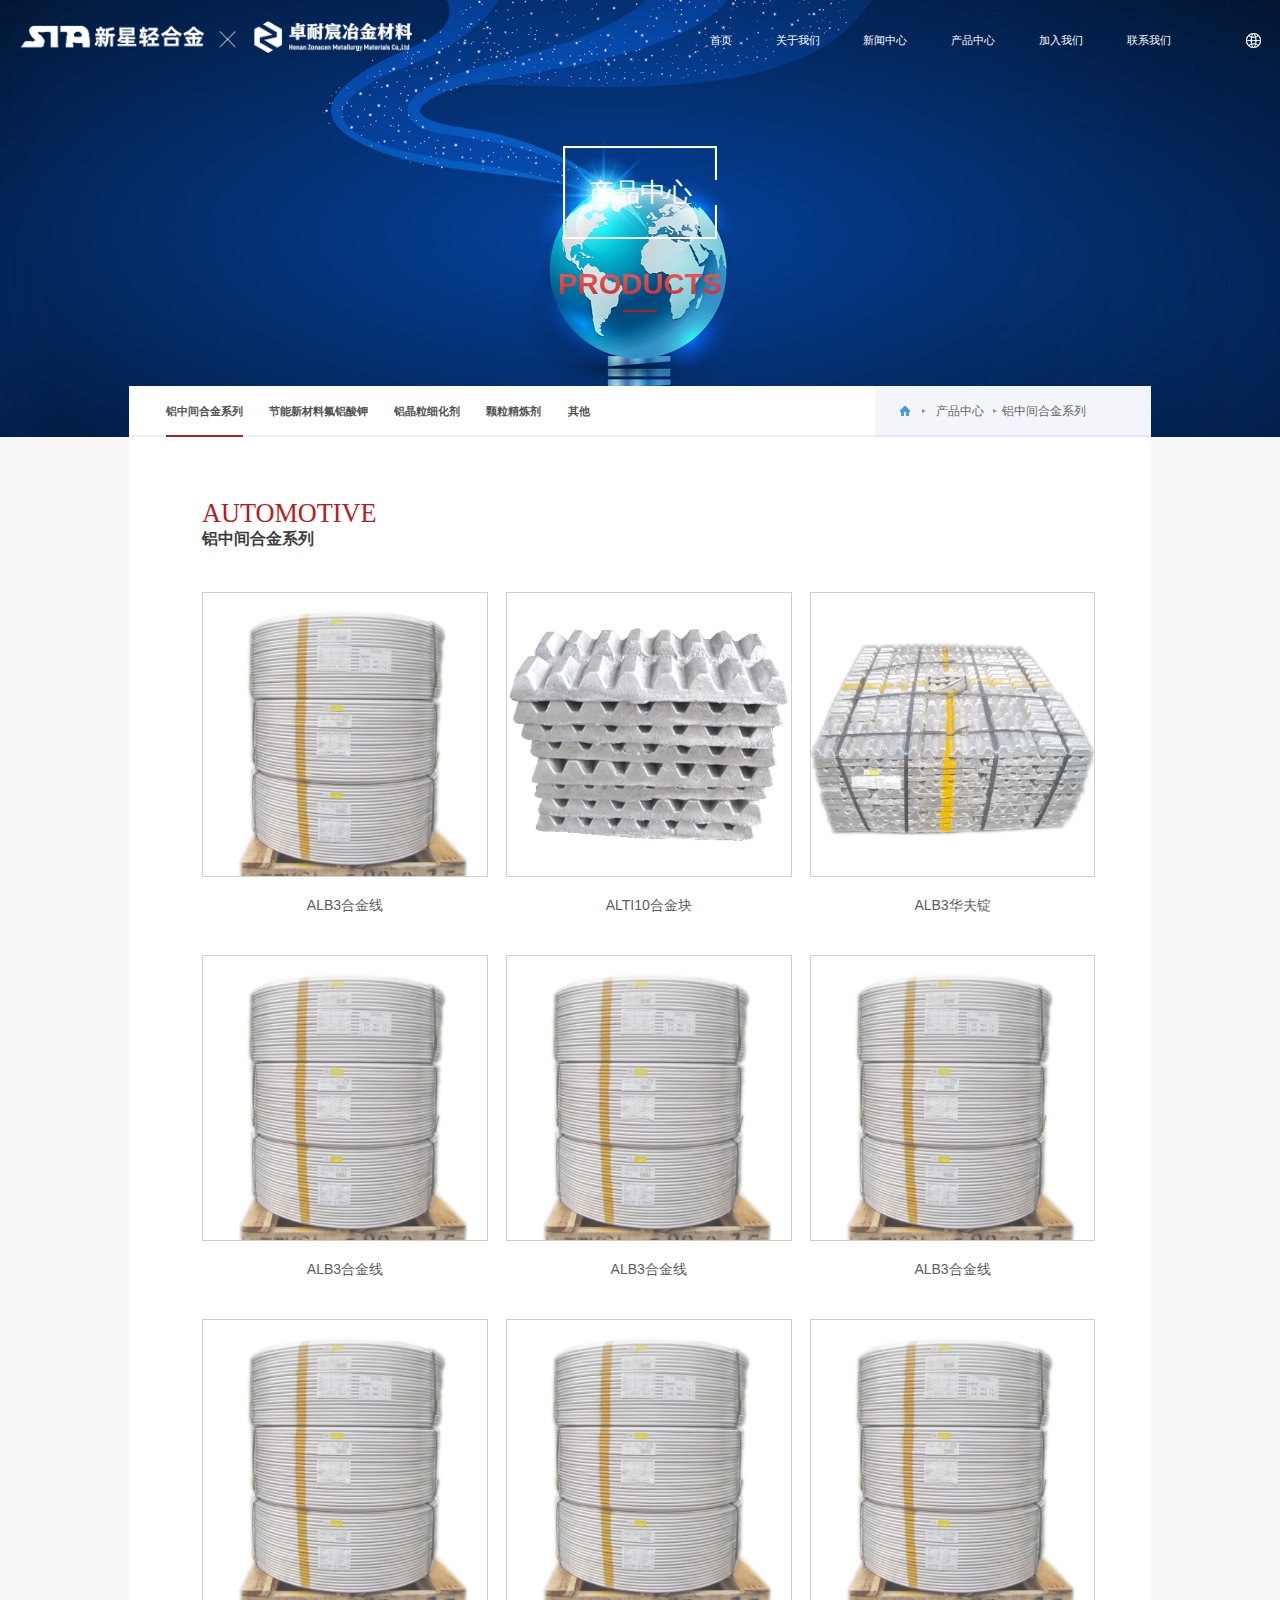
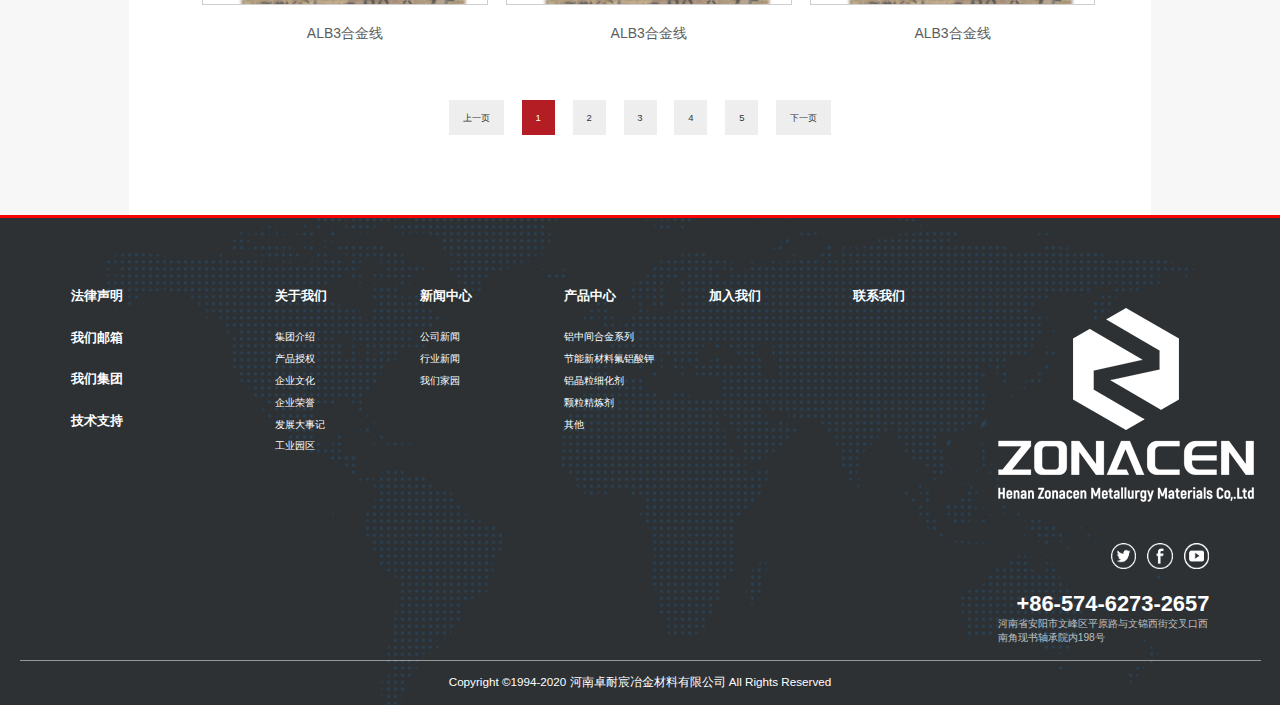
<file: pro.html>
<!doctype html>

<html>

	<head>
		<meta http-equiv="X-UA-Compatible" content="IE=EDGE">
		<meta http-equiv="Content-Type" content="text/html; charset=utf-8" />
		<meta name="viewport" content="width=device-width,user-scalable=no, initial-scale=1">
		<link rel="icon" href="images/logo.ico" type="image/x-icon" />
		<meta name="Keywords" content="河南卓耐宸冶金材料有限公司">
		<meta name="Description" content="河南卓耐宸冶金材料有限公司">
		<title>河南卓耐宸冶金材料有限公司</title>
		<link href="css/main.css" rel="stylesheet" type="text/css" />
		<link href="css/index.css" rel="stylesheet" type="text/css" />
		<link href="css/media.css" rel="stylesheet" type="text/css" />
		<link href="css/slick.css" rel="stylesheet" type="text/css" />
		<link href="css/global.css" rel="stylesheet" type="text/css" />
		<link href="css/swiper.min.css" rel="stylesheet" type="text/css" />
		<script language="javascript" type="text/javascript" src="js/jquery-1.7.1.min.js"></script>
		<script language="javascript" type="text/javascript" src="js/easing.js"></script>
		<script language="javascript" type="text/javascript" src="js/js.js"></script>
		<script language="javascript" type="text/javascript" src="js/form.js"></script>
		<script language="javascript" type="text/javascript" src="js/fun.js"></script>
		<script language="javascript" type="text/javascript" src="js/swiper-3.4.2.jquery.min.js"></script>
		<script language="javascript" type="text/javascript" src="js/slick.js"></script>
		<script language="javascript" type="text/javascript" src="js/swiper.animate1.0.2.min.js"></script>
		<!--[if lte IE 6]>
<script src="script/png.js" type="text/javascript"></script>
    <script type="text/javascript">
        DD_belatedPNG.fix('div, ul, img, li, input , a');
    </script>
<![endif]-->
	</head>

	<body>
		<!--	head-->
		<div class="pageBg"></div>
		<div class="header PC-Box" id="shortbar">
			<div class="wal">
				<a href="index.html" class="logo">
					<img src="images/logo.png" class="img1" alt="">
					<img src="images/logo2.png" class="img2" alt="">
				</a>
				<div class="nav">
					<ul>
						<li>
							<a href="index.html">首页</a>
						</li>
						<li>
							<a href="about.html" class="sNavA">关于我们</a>
						</li>
						
						<li>
							<a href="news.html" class="sNavA">新闻中心</a>
						</li>
						<li>
							<a href="pro.html" class="sNavA">产品中心</a>
						</li>
						
						<li>
							<a href="join.html" class="sNavA">加入我们</a>
						</li>
						<li>
							<a href="contact.html" class="sNavA">联系我们</a>
						</li>
					</ul>
				</div>
				<div class="topRight">
					<!-- <div class="topSearch fl">
						<input type="text" placeholder="请输入关键字" title="请输入关键字" style="font-size:12px;">
						<img src="images/nimg15_1.png" class="img1">
						<img src="images/nimg15_1on.png" class="img2">
					</div> -->
					<div class="lan fr">
						<img src="images/nimg15_2.png" class="img1" alt="">
						<img src="images/nimg15_2on.png" class="img2" alt="">
						<div class="list">
							<ul>
								<li>
									<a href="">简体中文</a>
								</li>
								<li>
									<a href="">English</a>
								</li>
							</ul>
						</div>
					</div>
				</div>
			</div>
		</div>
		<!---->
		<div class="headDiv Phone-Box">
			<a href="index.html" class="logo"><img src="images/logo2.png" alt=""></a>
			<a href="javascript:;" class="navIco"><img src="images/navIco.png" alt=""></a>
			<div class="topRight">
				<ul>
					<li>
						<a href="javascript:;" class="searchIco">
							<img src="images/nimg25_1.png" alt=""></a>
					</li>
					<li>
						<a href="">
							<img src="images/nimg25_2.png" alt=""></a>
					</li>
				</ul>
			</div>
		</div>
		<!---->
		<div class="sNav">
			<div class="wal2">
				<div class="leftImg fl"><img alt="" src="images/nimg320_1.jpg" /></div>
				<div class="midDiv fl">
					<div class="msg">立志成为一家专业/优质的<br /> 进出口贸易公司
					</div>
					<div class="wen">Serving the life of science and<br /> technology civilization.</div>
					<div class="btnDiv">
						<a href="about.html">Read more</a>
					</div>
				</div>

				<div class="list fl">
					<ul>

						<li>
							<a href="about.html">公司介绍</a>
						</li>

						<li>
							<a href="about.html">产品授权</a>
						</li>

						<li>
							<a href="culture.html">企业文化</a>
						</li>

						<li>
							<a href="honor.html">企业荣誉</a>
						</li>

						<li>
							<a href="history.html">发展大事记</a>
						</li>
						<li>
							<a href="industrial.html">工业园区</a>
						</li>

					</ul>
				</div>
				
			</div>
		</div>
		<div class="sNav">
			<div class="wal2">
				<div class="leftImg fl"><img alt="" src="images/nimg320_1.jpg" /></div>
				<div class="midDiv fl">
					<div class="msg">始终关注客户需求，为客户<br /> 企业和员工的共同发展而努力
					</div>
					<div class="wen">Serving the life of science and<br /> technology civilization.</div>
					<div class="btnDiv">
						<a href="news.html">Read more</a>
					</div>
				</div>
				<br />

				<div class="list fl">
					<ul>

						<li>
							<a href="news.html">公司新闻</a>
						</li>

						<li>
							<a href="news.html">行业新闻</a>
						</li>

						<li>
							<a href="news.html">我们家园</a>
						</li>

					</ul>
				</div>

			</div>
		</div>

		<div class="sNav">
			<div class="wal2">
				<div class="leftImg fl"><img alt="" src="images/nimg320_1.jpg" /></div>
				<div class="midDiv fl">
					<div class="msg">诚心  务实  团结 <br /> 积极进取
					</div>
					<div class="wen">Serving the life of science and<br /> technology civilization.</div>
					<div class="btnDiv">
						<a href="pro.html">Read more</a>
					</div>
				</div>
				<br />

				<div class="list fl">
					<ul>

						<li>
							<a href="">铝中间合金系列</a>
						</li>

						<li>
							<a href="">节能新材料氟铝酸钾</a>
						</li>

						<li>
							<a href="">铝晶粒细化剂</a>
						</li>

						<li>
							<a href="">颗粒精炼剂</a>
						</li>

						<li>
							<a href="">其他</a>
						</li>

					</ul>
				</div>
				
			</div>
		</div>
		

		<!---->
		<div class="navLayer">
			<div class="bg">
				<div class="toptop">
					<a href="/" class="logo">
						<img src="images/logo2.png" alt=""></a>
					<a href="javascript:;" class="closeBtn">
						<img src="images/close.png" /></a>
				</div>
				<div class="sideNav">
					<div class="subNav1 subNav">
						<div class="name">关于我们</div>
					</div>
					<ul class="navContent">

						<li>
							<a href="about.html">公司介绍</a>
						</li>

						<li>
							<a href="about.html">产品授权</a>
						</li>

						<li>
							<a href="culture.html">企业文化</a>
						</li>

						<li>
							<a href="honor.html">企业荣誉</a>
						</li>

						<li>
							<a href="history.html">发展大事记</a>
						</li>

						<li>
							<a href="industrial.html">工业园区</a>
						</li>

						

					</ul>
					<div class="subNav1 subNav">
						<div class="name">新闻中心</div>
					</div>
					<ul class="navContent">

						<li>
							<a href="news.html">公司新闻</a>
						</li>

						<li>
							<a href="news.html">行业新闻</a>
						</li>

						<li>
							<a href="news.html">我们家园</a>
						</li>

					</ul>
					<div class="subNav1 subNav">
						<div class="name">产品中心</div>
					</div>
					<ul class="navContent">

						<li>
							<a href="" target="_blank" rel="nofollow me noopener noreferrer">铝中间合金系列</a>
						</li>

						<li>
							<a href="" target="_blank" rel="nofollow me noopener noreferrer">节能新材料氟铝酸钾</a>
						</li>

						<li>
							<a href="" target="_blank" rel="nofollow me noopener noreferrer">铝晶粒细化剂</a>
						</li>

						<li>
							<a href="" target="_blank" rel="nofollow me noopener noreferrer">颗粒精炼剂</a>
						</li>

						<li>
							<a href="" target="_blank" rel="nofollow me noopener noreferrer">其他</a>
						</li>

						

					</ul>
					
					<div class="subNav1 subNav">
						<div class="name"><a href="" target="_blank" rel="nofollow me noopener noreferrer">加入我们</a></div>
					</div>
					<div class="subNav1 subNav">
						<div class="name"><a href="" target="_blank" rel="nofollow me noopener noreferrer">联系我们</a></div>
					</div>
				</div>
			</div>
		</div>
		<!---->
		<div class="searchLayerTel">
			<div class="box">
				<div class="form">
					<input type="text" class="input1 input_hover" placeholder="请输入关键字" title="请输入关键字" id="txtkey2" />
					<input type="button" class="btn1" value="搜索" onclick="search2();" />
				</div>
			</div>
		</div>

		
		<!-- 轮播 -->
		<div class="pageBanner">
			<div class="imgDiv">
				<img src="images/20190525044848973.jpg" alt="">
			</div>
			<div class="layer">
				<div class="name">产品中心</div>
				<div class="nameImg">
					PRODUCTS
				</div>
			</div>
			<div class="botDiv">
				<div class="pageNav">
					<ul>

						<li>
							<a href="" class="aNow">铝中间合金系列<em></em></a>
						</li>
						<li>
							<a href="">节能新材料氟铝酸钾<em></em></a>
						</li>
						<li>
							<a href="">铝晶粒细化剂<em></em></a>
						</li>
						<li>
							<a href="">颗粒精炼剂<em></em></a>
						</li>
						<li>
							<a href="">其他<em></em></a>
						</li>
						
					</ul>
				</div>
				<div class="rightDiv">
					<div class="pageNow">
						<img src="images/nimg10_1.png">
						<a href="about.html">产品中心</a><em>铝中间合金系列</em>
					</div>
				</div>
			</div>
		</div>
		<!---->
		<div class="pageBannerTel">
			<div class="imgDiv">
				<img src="images/20190524062440149.jpg" alt="">
			</div>
			<div class="txt">关于我们</div>
		</div>
		<!---->
		<div class="pageTitleTel">
			<div class="sideTitleTel">
				<div class="con">
					<a href="javascript:;" class="tan">集团介绍</a>
				</div>
				<div class="sideTitleNav">
					<div class="box">
						<ul>
							<li>
								<a href="" class="aNow">铝中间合金系列<em></em></a>
							</li>
							<li>
								<a href="">节能新材料氟铝酸钾<em></em></a>
							</li>
							<li>
								<a href="">铝晶粒细化剂<em></em></a>
							</li>
							<li>
								<a href="">颗粒精炼剂<em></em></a>
							</li>
							<li>
								<a href="">其他<em></em></a>
							</li>
						</ul>
					</div>
				</div>
			</div>
		</div>
		<!---->
		<div class="pageBox">
			<div class="grayBg"></div>
			<div class="treflip">
			    <div class="wal2">
			        <div class="automotive">
			            <div class="pageTitle">
			                <div class="title1">Automotive</div>
			                <div class="title2">铝中间合金系列</div>
			            </div>
			            <ul class="product-list">
							<li>
								<a href="pro-details.html" target="_blank">
									<figure><mark><b></b></mark><img alt="" src="images/556d16bc53a53.jpg"></figure>
									<figcaption> ALB3合金线</figcaption>
								</a>
							</li>
							<li>
								<a href="">
									<figure><mark><b></b></mark><img alt="" src="images/procase-2.jpg"></figure>
									<figcaption> ALTI10合金块</figcaption>
								</a>
							</li>
							<li>
								<a href="">
									<figure><mark><b></b></mark><img alt="" src="images/pro-case3.jpg"></figure>
									<figcaption> ALB3华夫锭</figcaption>
								</a>
							</li>
							<li>
								<a href="">
									<figure><mark><b></b></mark><img alt="" src="images/556d16bc53a53.jpg"></figure>
									<figcaption>ALB3合金线</figcaption>
								</a>
							</li>
							<li>
								<a href="">
									<figure><mark><b></b></mark><img alt="" src="images/556d16bc53a53.jpg"></figure>
									<figcaption>ALB3合金线</figcaption>
								</a>
							</li>
							<li>
								<a href="">
									<figure><mark><b></b></mark><img alt="" src="images/556d16bc53a53.jpg"></figure>
									<figcaption>ALB3合金线</figcaption>
								</a>
							</li>
							<li>
								<a href="">
									<figure><mark><b></b></mark><img alt="" src="images/556d16bc53a53.jpg"></figure>
									<figcaption>ALB3合金线</figcaption>
								</a>
							</li>
							<li>
								<a href="">
									<figure><mark><b></b></mark><img alt="" src="images/556d16bc53a53.jpg"></figure>
									<figcaption>ALB3合金线</figcaption>
								</a>
							</li>
							<li>
								<a href="?m=Product&amp;a=show&amp;id=259">
									<figure><mark><b></b></mark><img alt="" src="images/556d16bc53a53.jpg"></figure>
									<figcaption>ALB3合金线</figcaption>
								</a>
							</li>
						</ul>
			        </div>
			    </div>
			    <div class="pageNum">
					<a class="prev"><em>上一页</em></a>
					<a class="aNow">1</a>
					<a href="">2</a>
					<a href="">3</a>
					<a href="">4</a>
					<a href="">5</a>
					
					<a href="" class="next"><em>下一页</em></a>
				</div>
			</div>
			
		</div>
		
		<div class="clear_f"></div>

		<div class="footDiv PC-Box">
			<div class="wal">
				<div class="bigBox">
					<div class="leftDiv fl">
						<ul>
							<li>
								<a href="javascript:;">法律声明</a>
							</li>
							<li>
								<a href="" target="_blank" rel="nofollow me noopener noreferrer">我们邮箱</a>
							</li>
							<li>
								<a href="" target="_blank" rel="nofollow me noopener noreferrer">我们集团</a>
							</li>
							<li>
								<a href="" target="_blank" rel="nofollow me noopener noreferrer">技术支持</a>
							</li>
						</ul>
					</div>
					<div class="footNav fl">
						<ul>
							<li>
								<h2>关于我们</h2>
								<dl>

									<dd>
										<a href="">集团介绍</a>
									</dd>

									<dd>
										<a href="">产品授权</a>
									</dd>

									<dd>
										<a href="">企业文化</a>
									</dd>

									<dd>
										<a href="">企业荣誉</a>
									</dd>

									<dd>
										<a href="">发展大事记</a>
									</dd>

									<dd>
										<a href="">工业园区</a>
									</dd>


								</dl>
							</li>
							<li>
								<h2>新闻中心</h2>
								<dl>

									<dd>
										<a href="">公司新闻</a>
									</dd>

									<dd>
										<a href="">行业新闻</a>
									</dd>

									<dd>
										<a href="">我们家园</a>
									</dd>

								</dl>
							</li>
							<li>
								<h2>产品中心</h2>
								<dl>

									<dd>
										<a href="" target="_blank" rel="nofollow me noopener noreferrer">铝中间合金系列</a>
									</dd>

									<dd>
										<a href="" target="_blank" rel="nofollow me noopener noreferrer">节能新材料氟铝酸钾</a>
									</dd>

									<dd>
										<a href="" target="_blank" rel="nofollow me noopener noreferrer">铝晶粒细化剂</a>
									</dd>

									<dd>
										<a href="" target="_blank" rel="nofollow me noopener noreferrer">颗粒精炼剂</a>
									</dd>

									<dd>
										<a href="" target="_blank" rel="nofollow me noopener noreferrer">其他</a>
									</dd>

									

								</dl>
							</li>
							
							<li>
								<h2>加入我们</h2>
								
							</li>
							<li>
								<h2>联系我们</h2>
								
							</li>
						</ul>
						<div class="clear_f"></div>
						
					</div>
					<div class="rightDiv fr">
						<div class="ewm">
							<img src="images/c-w-logo.png" alt="">
						</div>
						<div class="share fr">
							<ul>
								<li>
									<a href="">
										<img src="images/nimg35_1.png" alt=""><img src="images/nimg35_1on.png" class="img1" alt=""></a>
								</li>
								<li>
									<a href="">
										<img src="images/nimg35_2.png" alt=""><img src="images/nimg35_2on.png" class="img1" alt=""></a>
								</li>
								<li>
									<a href="">
										<img src="images/nimg35_3.png" alt=""><img src="images/nimg35_3on.png" class="img1" alt=""></a>
								</li>
							</ul>
						</div>
						<div class="tel fr">+86-574-6273-2657</div>
						<div class="address fr">河南省安阳市文峰区平原路与文锦西街交叉口西南角现书轴承院内198号</div>
						
					</div>
					<div class="clear_f"></div>

				</div>
                <div class="banquan">
					<a href="" rel="nofollow me noopener noreferrer">Copyright ©1994-2020 河南卓耐宸冶金材料有限公司 All Rights Reserved</a>
				</div>
			</div>
		</div>
		<!---->
		<div class="footDivTel Phone-Box">
			<div class="txt1">联系我们</div>
			<div class="txt2">contact us</div>
			<div class="tel">+86-574-6273-2657</div>
			<div class="address">河南省安阳市文峰区平原路与文锦西街交叉口西南角现书轴承院内198号</div>
			<div class="ewm">
				<img src="images/c-w-logo.png" alt="">
			</div>
			<div class="share">
				<ul>
					<li>
						<a href="javascript:tsina();">
							<img src="images/nimg35_1.png" alt=""><img src="images/nimg35_1on.png" class="img1" alt=""></a>
					</li>
					<li>
						<a href="javascript:qzone();">
							<img src="images/nimg35_2.png" alt=""><img src="images/nimg35_2on.png" class="img1" alt=""></a>
					</li>
					<li>
						<a href="javascript:weixin();">
							<img src="images/nimg35_3.png" alt=""><img src="images/nimg35_3on.png" class="img1" alt=""></a>
					</li>
				</ul>
			</div>
			<div class="msg">
				Copyright ©1994-2020 河南卓耐宸冶金材料有限公司 All Rights Reserved
			</div>
		</div>
		<a href="javascript:;" class="topA">
			<img src="images/topA.png" alt=""></a>

	</body>

</html>
</file>
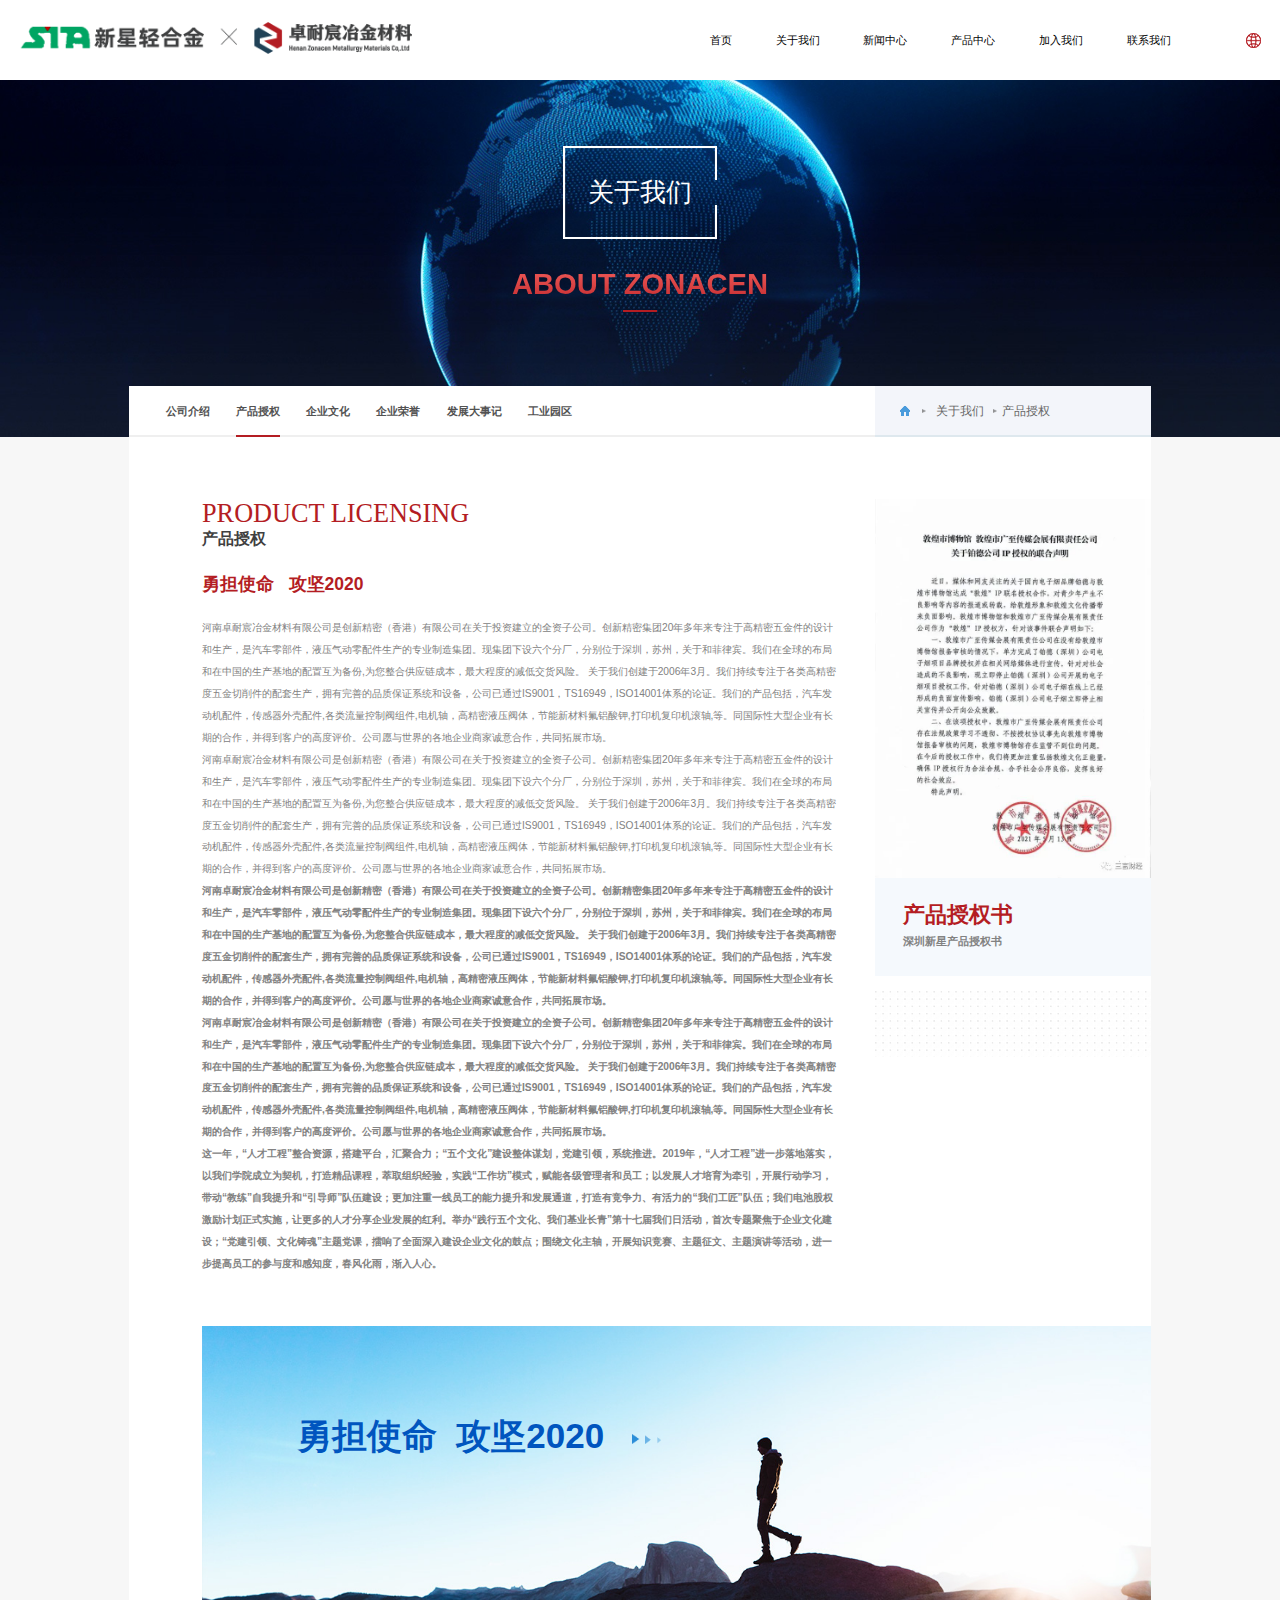
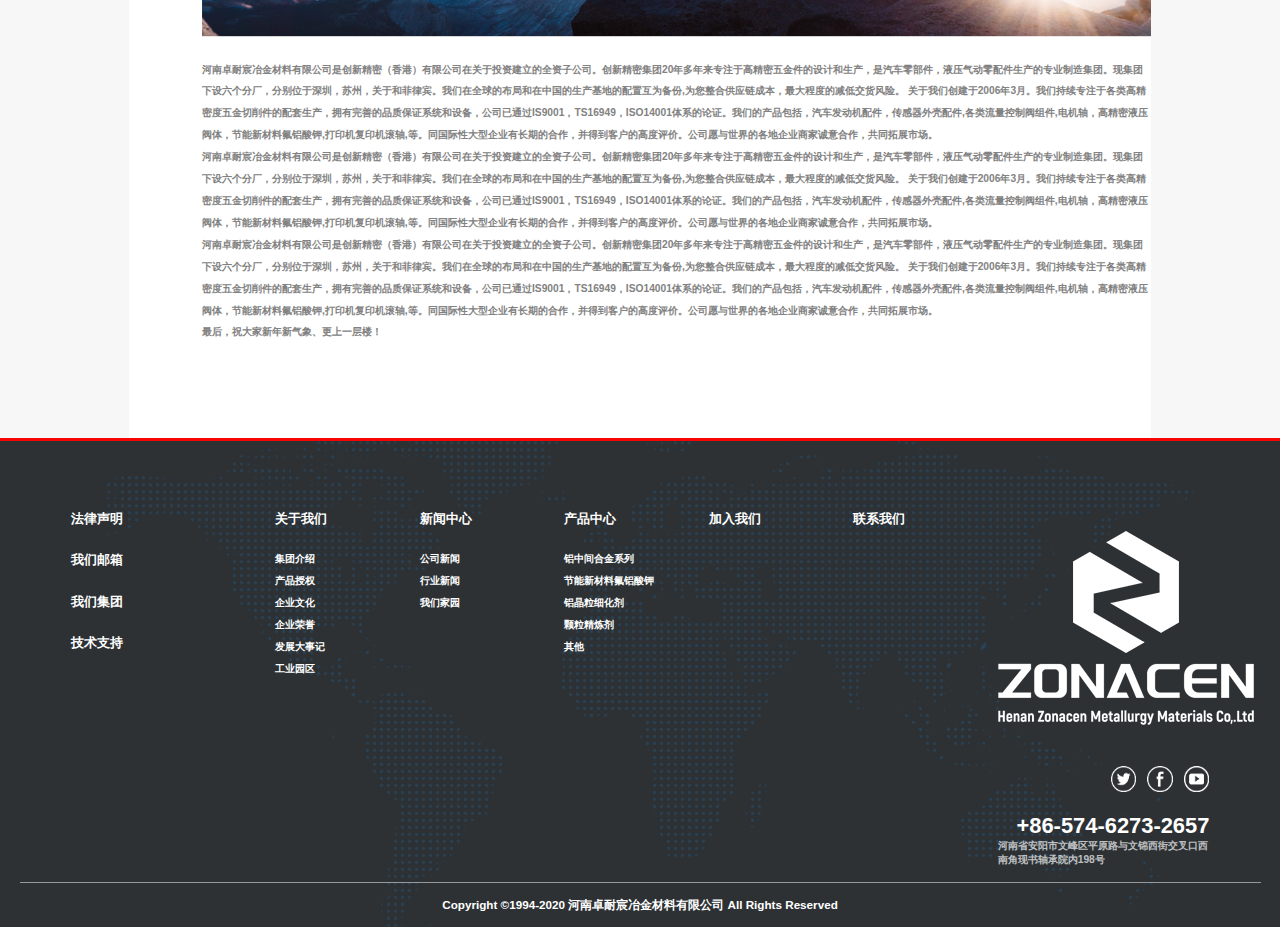
<file: speak.html>
<!doctype html>

<html>

	<head>
		<meta http-equiv="X-UA-Compatible" content="IE=EDGE">
		<meta http-equiv="Content-Type" content="text/html; charset=utf-8" />
		<meta name="viewport" content="width=device-width,user-scalable=no, initial-scale=1">
		<link rel="icon" href="images/logo.ico" type="image/x-icon" />
		<meta name="Keywords" content="河南卓耐宸冶金材料有限公司">
		<meta name="Description" content="河南卓耐宸冶金材料有限公司">
		<title>河南卓耐宸冶金材料有限公司</title>
		<link href="css/main.css" rel="stylesheet" type="text/css" />
		<link href="css/index.css" rel="stylesheet" type="text/css" />
		<link href="css/media.css" rel="stylesheet" type="text/css" />
		<link href="css/slick.css" rel="stylesheet" type="text/css" />
		<link href="css/global.css" rel="stylesheet" type="text/css" />
		<link href="css/swiper.min.css" rel="stylesheet" type="text/css" />
		<script language="javascript" type="text/javascript" src="js/jquery-1.7.1.min.js"></script>
		<script language="javascript" type="text/javascript" src="js/easing.js"></script>
		<script language="javascript" type="text/javascript" src="js/js.js"></script>
		<script language="javascript" type="text/javascript" src="js/form.js"></script>
		<script language="javascript" type="text/javascript" src="js/fun.js"></script>
		<script language="javascript" type="text/javascript" src="js/swiper-3.4.2.jquery.min.js"></script>
		<script language="javascript" type="text/javascript" src="js/slick.js"></script>
		<script language="javascript" type="text/javascript" src="js/swiper.animate1.0.2.min.js"></script>
		<!--[if lte IE 6]>
<script src="script/png.js" type="text/javascript"></script>
    <script type="text/javascript">
        DD_belatedPNG.fix('div, ul, img, li, input , a');
    </script>
<![endif]-->
	</head>

	<body>
		<!--	head-->
		<div class="pageBg"></div>
		<div class="header PC-Box" id="shortbar">
			<div class="wal">
				<a href="index.html" class="logo">
					<img src="images/logo.png" class="img1" alt="">
					<img src="images/logo2.png" class="img2" alt="">
				</a>
				<div class="nav">
					<ul>
						<li>
							<a href="index.html">首页</a>
						</li>
						<li>
							<a href="about.html" class="sNavA">关于我们</a>
						</li>
						
						<li>
							<a href="news.html" class="sNavA">新闻中心</a>
						</li>
						<li>
							<a href="pro.html" class="sNavA">产品中心</a>
						</li>
						
						<li>
							<a href="join.html" class="sNavA">加入我们</a>
						</li>
						<li>
							<a href="contact.html" class="sNavA">联系我们</a>
						</li>
					</ul>
				</div>
				<div class="topRight">
					<!-- <div class="topSearch fl">
						<input type="text" placeholder="请输入关键字" title="请输入关键字" style="font-size:12px;">
						<img src="images/nimg15_1.png" class="img1">
						<img src="images/nimg15_1on.png" class="img2">
					</div> -->
					<div class="lan fr">
						<img src="images/nimg15_2.png" class="img1" alt="">
						<img src="images/nimg15_2on.png" class="img2" alt="">
						<div class="list">
							<ul>
								<li>
									<a href="">简体中文</a>
								</li>
								<li>
									<a href="">English</a>
								</li>
							</ul>
						</div>
					</div>
				</div>
			</div>
		</div>
		<!---->
		<div class="headDiv Phone-Box">
			<a href="index.html" class="logo"><img src="images/logo2.png" alt=""></a>
			<a href="javascript:;" class="navIco"><img src="images/navIco.png" alt=""></a>
			<div class="topRight">
				<ul>
					<li>
						<a href="javascript:;" class="searchIco">
							<img src="images/nimg25_1.png" alt=""></a>
					</li>
					<li>
						<a href="">
							<img src="images/nimg25_2.png" alt=""></a>
					</li>
				</ul>
			</div>
		</div>
		<!---->
		<div class="sNav">
			<div class="wal2">
				<div class="leftImg fl"><img alt="" src="images/nimg320_1.jpg" /></div>
				<div class="midDiv fl">
					<div class="msg">立志成为一家专业/优质的<br /> 进出口贸易公司
					</div>
					<div class="wen">Serving the life of science and<br /> technology civilization.</div>
					<div class="btnDiv">
						<a href="about.html">Read more</a>
					</div>
				</div>

				<div class="list fl">
					<ul>

						<li>
							<a href="about.html">公司介绍</a>
						</li>

						<li>
							<a href="about.html">产品授权</a>
						</li>

						<li>
							<a href="culture.html">企业文化</a>
						</li>

						<li>
							<a href="honor.html">企业荣誉</a>
						</li>

						<li>
							<a href="history.html">发展大事记</a>
						</li>
						<li>
							<a href="industrial.html">工业园区</a>
						</li>


					</ul>
				</div>
				
			</div>
		</div>
		<div class="sNav">
			<div class="wal2">
				<div class="leftImg fl"><img alt="" src="images/nimg320_1.jpg" /></div>
				<div class="midDiv fl">
					<div class="msg">始终关注客户需求，为客户<br /> 企业和员工的共同发展而努力
					</div>
					<div class="wen">Serving the life of science and<br /> technology civilization.</div>
					<div class="btnDiv">
						<a href="news.html">Read more</a>
					</div>
				</div>
				<br />

				<div class="list fl">
					<ul>

						<li>
							<a href="news.html">公司新闻</a>
						</li>

						<li>
							<a href="news.html">行业新闻</a>
						</li>

						<li>
							<a href="news.html">我们家园</a>
						</li>

					</ul>
				</div>

			</div>
		</div>

		<div class="sNav">
			<div class="wal2">
				<div class="leftImg fl"><img alt="" src="images/nimg320_1.jpg" /></div>
				<div class="midDiv fl">
					<div class="msg">诚心  务实  团结 <br /> 积极进取
					</div>
					<div class="wen">Serving the life of science and<br /> technology civilization.</div>
					<div class="btnDiv">
						<a href="pro.html">Read more</a>
					</div>
				</div>
				<br />

				<div class="list fl">
					<ul>

						<li>
							<a href="">铝中间合金系列</a>
						</li>

						<li>
							<a href="">节能新材料氟铝酸钾</a>
						</li>

						<li>
							<a href="">铝晶粒细化剂</a>
						</li>

						<li>
							<a href="">颗粒精炼剂</a>
						</li>

						<li>
							<a href="">其他</a>
						</li>

					</ul>
				</div>
				
			</div>
		</div>
		

		<!---->
		<div class="navLayer">
			<div class="bg">
				<div class="toptop">
					<a href="/" class="logo">
						<img src="images/logo2.png" alt=""></a>
					<a href="javascript:;" class="closeBtn">
						<img src="images/close.png" /></a>
				</div>
				<div class="sideNav">
					<div class="subNav1 subNav">
						<div class="name">关于我们</div>
					</div>
					<ul class="navContent">

						<li>
							<a href="about.html">公司介绍</a>
						</li>

						<li>
							<a href="about.html">产品授权</a>
						</li>

						<li>
							<a href="culture.html">企业文化</a>
						</li>

						<li>
							<a href="honor.html">企业荣誉</a>
						</li>

						<li>
							<a href="history.html">发展大事记</a>
						</li>

						<li>
							<a href="industrial.html">工业园区</a>
						</li>

						

					</ul>
					<div class="subNav1 subNav">
						<div class="name">新闻中心</div>
					</div>
					<ul class="navContent">

						<li>
							<a href="news.html">公司新闻</a>
						</li>

						<li>
							<a href="news.html">行业新闻</a>
						</li>

						<li>
							<a href="news.html">我们家园</a>
						</li>

					</ul>
					<div class="subNav1 subNav">
						<div class="name">产品中心</div>
					</div>
					<ul class="navContent">

						<li>
							<a href="" target="_blank" rel="nofollow me noopener noreferrer">铝中间合金系列</a>
						</li>

						<li>
							<a href="" target="_blank" rel="nofollow me noopener noreferrer">节能新材料氟铝酸钾</a>
						</li>

						<li>
							<a href="" target="_blank" rel="nofollow me noopener noreferrer">铝晶粒细化剂</a>
						</li>

						<li>
							<a href="" target="_blank" rel="nofollow me noopener noreferrer">颗粒精炼剂</a>
						</li>

						<li>
							<a href="" target="_blank" rel="nofollow me noopener noreferrer">其他</a>
						</li>

						

					</ul>
					
					<div class="subNav1 subNav">
						<div class="name"><a href="" target="_blank" rel="nofollow me noopener noreferrer">加入我们</a></div>
					</div>
					<div class="subNav1 subNav">
						<div class="name"><a href="" target="_blank" rel="nofollow me noopener noreferrer">联系我们</a></div>
					</div>
				</div>
			</div>
		</div>
		<!---->
		<div class="searchLayerTel">
			<div class="box">
				<div class="form">
					<input type="text" class="input1 input_hover" placeholder="请输入关键字" title="请输入关键字" id="txtkey2" />
					<input type="button" class="btn1" value="搜索" onclick="search2();" />
				</div>
			</div>
		</div>

		
		<!-- 轮播 -->
		<div class="pageBanner">
			<div class="imgDiv">
				<img src="images/20190524062440149.jpg" alt="">
			</div>
			<div class="layer">
				<div class="name">关于我们</div>
				<div class="nameImg">
					ABOUT ZONACEN 
				</div>
			</div>
			<div class="botDiv">
				<div class="pageNav">
					<ul>

						<li>
							<a href="about.html" >公司介绍<em></em></a>
						</li>
						<li>
							<a href="speak.html" class="aNow">产品授权<em></em></a>
						</li>
						<li>
							<a href="culture.html">企业文化<em></em></a>
						</li>
						<li>
							<a href="honor.html">企业荣誉<em></em></a>
						</li>
						<li>
							<a href="history.html">发展大事记<em></em></a>
						</li>
						<li>
							<a href="industrial.html">工业园区<em></em></a>
						</li>
						
					</ul>
				</div>
				<div class="rightDiv">
					<div class="pageNow">
						<img src="images/nimg10_1.png">
						<a href="about.html">关于我们</a><em>产品授权</em>
					</div>
				</div>
			</div>
		</div>
		<!---->
		<div class="pageBannerTel">
			<div class="imgDiv">
				<img src="images/20190524062440149.jpg" alt="">
			</div>
			<div class="txt">关于我们</div>
		</div>
		<!---->
		<div class="pageTitleTel">
			<div class="sideTitleTel">
				<div class="con">
					<a href="javascript:;" class="tan">集团介绍</a>
				</div>
				<div class="sideTitleNav">
					<div class="box">
						<ul>
							<li>
								<a href="about.html">集团介绍</a>
							</li>
							<li>
								<a href="speak.html">产品授权</a>
							</li>
							<li>
								<a href="culture.html">企业文化</a>
							</li>
							<li>
								<a href="honor.html">企业荣誉</a>
							</li>
							<li>
								<a href="history.html">发展大事记</a>
							</li>
							<li>
								<a href="industrial.html">工业园区</a>
							</li>
							
						</ul>
					</div>
				</div>
			</div>
		</div>
		<!---->
		<div class="pageBox">
        <div class="grayBg"></div>
        <div class="treflip">
            <div class="speech">
                <div class="speechLeft fl">
	<div class="pageTitle">
		<div class="title1">Product Licensing</div>
		<div class="title2">产品授权</div>
	</div>
	<div class="name">勇担使命&nbsp; &nbsp;攻坚2020</div>
	<div class="content">
		<div> 河南卓耐宸冶金材料有限公司是创新精密（香港）有限公司在关于投资建立的全资子公司。创新精密集团20年多年来专注于高精密五金件的设计和生产，是汽车零部件，液压气动零配件生产的专业制造集团。现集团下设六个分厂，分别位于深圳，苏州，关于和菲律宾。我们在全球的布局和在中国的生产基地的配置互为备份,为您整合供应链成本，最大程度的减低交货风险。
关于我们创建于2006年3月。我们持续专注于各类高精密度五金切削件的配套生产，拥有完善的品质保证系统和设备，公司已通过IS9001，TS16949，ISO14001体系的论证。我们的产品包括，汽车发动机配件，传感器外壳配件,各类流量控制阀组件,电机轴，高精密液压阀体，节能新材料氟铝酸钾,打印机复印机滚轴,等。同国际性大型企业有长期的合作，并得到客户的高度评价。公司愿与世界的各地企业商家诚意合作，共同拓展市场。</div>
		<div> 河南卓耐宸冶金材料有限公司是创新精密（香港）有限公司在关于投资建立的全资子公司。创新精密集团20年多年来专注于高精密五金件的设计和生产，是汽车零部件，液压气动零配件生产的专业制造集团。现集团下设六个分厂，分别位于深圳，苏州，关于和菲律宾。我们在全球的布局和在中国的生产基地的配置互为备份,为您整合供应链成本，最大程度的减低交货风险。
关于我们创建于2006年3月。我们持续专注于各类高精密度五金切削件的配套生产，拥有完善的品质保证系统和设备，公司已通过IS9001，TS16949，ISO14001体系的论证。我们的产品包括，汽车发动机配件，传感器外壳配件,各类流量控制阀组件,电机轴，高精密液压阀体，节能新材料氟铝酸钾,打印机复印机滚轴,等。同国际性大型企业有长期的合作，并得到客户的高度评价。公司愿与世界的各地企业商家诚意合作，共同拓展市场。</div>
		<div><strong> 河南卓耐宸冶金材料有限公司是创新精密（香港）有限公司在关于投资建立的全资子公司。创新精密集团20年多年来专注于高精密五金件的设计和生产，是汽车零部件，液压气动零配件生产的专业制造集团。现集团下设六个分厂，分别位于深圳，苏州，关于和菲律宾。我们在全球的布局和在中国的生产基地的配置互为备份,为您整合供应链成本，最大程度的减低交货风险。
关于我们创建于2006年3月。我们持续专注于各类高精密度五金切削件的配套生产，拥有完善的品质保证系统和设备，公司已通过IS9001，TS16949，ISO14001体系的论证。我们的产品包括，汽车发动机配件，传感器外壳配件,各类流量控制阀组件,电机轴，高精密液压阀体，节能新材料氟铝酸钾,打印机复印机滚轴,等。同国际性大型企业有长期的合作，并得到客户的高度评价。公司愿与世界的各地企业商家诚意合作，共同拓展市场。</div>
		<div><strong> 河南卓耐宸冶金材料有限公司是创新精密（香港）有限公司在关于投资建立的全资子公司。创新精密集团20年多年来专注于高精密五金件的设计和生产，是汽车零部件，液压气动零配件生产的专业制造集团。现集团下设六个分厂，分别位于深圳，苏州，关于和菲律宾。我们在全球的布局和在中国的生产基地的配置互为备份,为您整合供应链成本，最大程度的减低交货风险。
关于我们创建于2006年3月。我们持续专注于各类高精密度五金切削件的配套生产，拥有完善的品质保证系统和设备，公司已通过IS9001，TS16949，ISO14001体系的论证。我们的产品包括，汽车发动机配件，传感器外壳配件,各类流量控制阀组件,电机轴，高精密液压阀体，节能新材料氟铝酸钾,打印机复印机滚轴,等。同国际性大型企业有长期的合作，并得到客户的高度评价。公司愿与世界的各地企业商家诚意合作，共同拓展市场。</div>
		<div><strong>这一年，“人才工程”整合资源，搭建平台，汇聚合力；“五个文化”建设整体谋划，党建引领，系统推进。</strong>2019年，“人才工程”进一步落地落实，以我们学院成立为契机，打造精品课程，萃取组织经验，实践“工作坊”模式，赋能各级管理者和员工；以发展人才培育为牵引，开展行动学习，带动“教练”自我提升和“引导师”队伍建设；更加注重一线员工的能力提升和发展通道，打造有竞争力、有活力的“我们工匠”队伍；我们电池股权激励计划正式实施，让更多的人才分享企业发展的红利。举办“践行五个文化、我们基业长青”第十七届我们日活动，首次专题聚焦于企业文化建设；“党建引领、文化铸魂”主题党课，擂响了全面深入建设企业文化的鼓点；围绕文化主轴，开展知识竞赛、主题征文、主题演讲等活动，进一步提高员工的参与度和感知度，春风化雨，渐入人心。</div>
		<div>&nbsp;</div>
	</div>
</div>
<div class="speechRight fr">
	<div class="mxfDiv">
		<div class="imgDiv"><img alt="" src="images/nimg378_2.jpg"></div>
		<div class="name">产品授权书</div>
		<div class="wen">深圳新星产品授权书</div>
	</div>
</div>
<div class="clear_f">&nbsp;</div>
<div class="speechBot">
	<div class="mxfDiv">
		<div class="imgDiv"><img alt="" src="images/nimg1300_1.jpg"></div>
		<div class="layer">
			<div class="txt">勇担使命&nbsp; 攻坚2020&nbsp;<img alt="" src="images/nimg40_8.png"></div>
			<div class="wen">&nbsp; &nbsp;&nbsp;</div>
		</div>
	</div>
	<div class="content">
		<div> 河南卓耐宸冶金材料有限公司是创新精密（香港）有限公司在关于投资建立的全资子公司。创新精密集团20年多年来专注于高精密五金件的设计和生产，是汽车零部件，液压气动零配件生产的专业制造集团。现集团下设六个分厂，分别位于深圳，苏州，关于和菲律宾。我们在全球的布局和在中国的生产基地的配置互为备份,为您整合供应链成本，最大程度的减低交货风险。
关于我们创建于2006年3月。我们持续专注于各类高精密度五金切削件的配套生产，拥有完善的品质保证系统和设备，公司已通过IS9001，TS16949，ISO14001体系的论证。我们的产品包括，汽车发动机配件，传感器外壳配件,各类流量控制阀组件,电机轴，高精密液压阀体，节能新材料氟铝酸钾,打印机复印机滚轴,等。同国际性大型企业有长期的合作，并得到客户的高度评价。公司愿与世界的各地企业商家诚意合作，共同拓展市场。</div>
		<div> 河南卓耐宸冶金材料有限公司是创新精密（香港）有限公司在关于投资建立的全资子公司。创新精密集团20年多年来专注于高精密五金件的设计和生产，是汽车零部件，液压气动零配件生产的专业制造集团。现集团下设六个分厂，分别位于深圳，苏州，关于和菲律宾。我们在全球的布局和在中国的生产基地的配置互为备份,为您整合供应链成本，最大程度的减低交货风险。
关于我们创建于2006年3月。我们持续专注于各类高精密度五金切削件的配套生产，拥有完善的品质保证系统和设备，公司已通过IS9001，TS16949，ISO14001体系的论证。我们的产品包括，汽车发动机配件，传感器外壳配件,各类流量控制阀组件,电机轴，高精密液压阀体，节能新材料氟铝酸钾,打印机复印机滚轴,等。同国际性大型企业有长期的合作，并得到客户的高度评价。公司愿与世界的各地企业商家诚意合作，共同拓展市场。</div>
		<div> 河南卓耐宸冶金材料有限公司是创新精密（香港）有限公司在关于投资建立的全资子公司。创新精密集团20年多年来专注于高精密五金件的设计和生产，是汽车零部件，液压气动零配件生产的专业制造集团。现集团下设六个分厂，分别位于深圳，苏州，关于和菲律宾。我们在全球的布局和在中国的生产基地的配置互为备份,为您整合供应链成本，最大程度的减低交货风险。
关于我们创建于2006年3月。我们持续专注于各类高精密度五金切削件的配套生产，拥有完善的品质保证系统和设备，公司已通过IS9001，TS16949，ISO14001体系的论证。我们的产品包括，汽车发动机配件，传感器外壳配件,各类流量控制阀组件,电机轴，高精密液压阀体，节能新材料氟铝酸钾,打印机复印机滚轴,等。同国际性大型企业有长期的合作，并得到客户的高度评价。公司愿与世界的各地企业商家诚意合作，共同拓展市场。</div>
		
		<div>最后，祝大家新年新气象、更上一层楼！</div>
	</div>
</div>
<br>

            </div>
            
    </div>
    </div>
		<div class="clear_f"></div>

		<div class="footDiv PC-Box">
			<div class="wal">
				<div class="bigBox">
					<div class="leftDiv fl">
						<ul>
							<li>
								<a href="javascript:;">法律声明</a>
							</li>
							<li>
								<a href="" target="_blank" rel="nofollow me noopener noreferrer">我们邮箱</a>
							</li>
							<li>
								<a href="" target="_blank" rel="nofollow me noopener noreferrer">我们集团</a>
							</li>
							<li>
								<a href="" target="_blank" rel="nofollow me noopener noreferrer">技术支持</a>
							</li>
						</ul>
					</div>
					<div class="footNav fl">
						<ul>
							<li>
								<h2>关于我们</h2>
								<dl>

									<dd>
										<a href="">集团介绍</a>
									</dd>

									<dd>
										<a href="">产品授权</a>
									</dd>

									<dd>
										<a href="">企业文化</a>
									</dd>

									<dd>
										<a href="">企业荣誉</a>
									</dd>

									<dd>
										<a href="">发展大事记</a>
									</dd>

									<dd>
										<a href="">工业园区</a>
									</dd>


								</dl>
							</li>
							<li>
								<h2>新闻中心</h2>
								<dl>

									<dd>
										<a href="">公司新闻</a>
									</dd>

									<dd>
										<a href="">行业新闻</a>
									</dd>

									<dd>
										<a href="">我们家园</a>
									</dd>

								</dl>
							</li>
							<li>
								<h2>产品中心</h2>
								<dl>

									<dd>
										<a href="" target="_blank" rel="nofollow me noopener noreferrer">铝中间合金系列</a>
									</dd>

									<dd>
										<a href="" target="_blank" rel="nofollow me noopener noreferrer">节能新材料氟铝酸钾</a>
									</dd>

									<dd>
										<a href="" target="_blank" rel="nofollow me noopener noreferrer">铝晶粒细化剂</a>
									</dd>

									<dd>
										<a href="" target="_blank" rel="nofollow me noopener noreferrer">颗粒精炼剂</a>
									</dd>

									<dd>
										<a href="" target="_blank" rel="nofollow me noopener noreferrer">其他</a>
									</dd>

									

								</dl>
							</li>
							
							<li>
								<h2>加入我们</h2>
								
							</li>
							<li>
								<h2>联系我们</h2>
								
							</li>
						</ul>
						<div class="clear_f"></div>
						
					</div>
					<div class="rightDiv fr">
						<div class="ewm">
							<img src="images/c-w-logo.png" alt="">
						</div>
						<div class="share fr">
							<ul>
								<li>
									<a href="">
										<img src="images/nimg35_1.png" alt=""><img src="images/nimg35_1on.png" class="img1" alt=""></a>
								</li>
								<li>
									<a href="">
										<img src="images/nimg35_2.png" alt=""><img src="images/nimg35_2on.png" class="img1" alt=""></a>
								</li>
								<li>
									<a href="">
										<img src="images/nimg35_3.png" alt=""><img src="images/nimg35_3on.png" class="img1" alt=""></a>
								</li>
							</ul>
						</div>
						<div class="tel fr">+86-574-6273-2657</div>
						<div class="address fr">河南省安阳市文峰区平原路与文锦西街交叉口西南角现书轴承院内198号</div>
						
					</div>
					<div class="clear_f"></div>

				</div>
                <div class="banquan">
					<a href="" rel="nofollow me noopener noreferrer">Copyright ©1994-2020 河南卓耐宸冶金材料有限公司 All Rights Reserved</a>
				</div>
			</div>
		</div>
		<!---->
		<div class="footDivTel Phone-Box">
			<div class="txt1">联系我们</div>
			<div class="txt2">contact us</div>
			<div class="tel">+86-574-6273-2657</div>
			<div class="address">河南省安阳市文峰区平原路与文锦西街交叉口西南角现书轴承院内198号</div>
			<div class="ewm">
				<img src="images/c-w-logo.png" alt="">
			</div>
			<div class="share">
				<ul>
					<li>
						<a href="javascript:tsina();">
							<img src="images/nimg35_1.png" alt=""><img src="images/nimg35_1on.png" class="img1" alt=""></a>
					</li>
					<li>
						<a href="javascript:qzone();">
							<img src="images/nimg35_2.png" alt=""><img src="images/nimg35_2on.png" class="img1" alt=""></a>
					</li>
					<li>
						<a href="javascript:weixin();">
							<img src="images/nimg35_3.png" alt=""><img src="images/nimg35_3on.png" class="img1" alt=""></a>
					</li>
				</ul>
			</div>
			<div class="msg">
				Copyright ©1994-2020 河南卓耐宸冶金材料有限公司 All Rights Reserved
			</div>
		</div>
		<a href="javascript:;" class="topA">
			<img src="images/topA.png" alt=""></a>

	</body>

</html>
</file>
<file: css/main.css>
@charset "utf-8";
/* CSS Document */
body{margin:0px; padding:0px; font-size:12px; font-family:Arial, "微软雅黑"; color:#666; overflow-x:hidden;}
a{color:#666; text-decoration:none; outline:none;}
a:active{star:expression(this.onFocus=this.blur());} 
img{border:0px; vertical-align:middle; }
a:link {text-decoration: none; outline:none;}
a:visited{text-decoration: none; outline:none;}
a:hover{text-decoration:none; color:#B41D23; outline:none;}
ul, p, dl, dt, dd{padding:0px; margin:0px;}
li{list-style-position:outside; list-style-type:none;}
h1, h2, h3, h4, h5{font-size:14px; padding:0px; margin:0px;}
h1{font-size:16px;}
h5{font-size:12px;}
.fl{float:left;}
.fr{float:right;}
.clear_f{clear:both; height:0px; padding:0px; margin:0px; display:block; _display:inherit;}

.h10{height:10px; overflow:hidden; clear:both;}
.h30{height:30px; overflow:hidden; clear:both;}
.h60{height:60px; overflow:hidden; clear:both;}
.h70{height:70px; overflow:hidden; clear:both;}
.h100{height:100px; overflow:hidden; clear:both;}
input, textarea{background:transparent; padding:0px; font-size:12px; font-family:Arial, "微软雅黑"; color:#888; outline:none; border:0px;}
em{font-style:normal;}
.btn1{cursor:pointer;}
.red{color:#cb1f18;}
.wal { max-width: 17.0rem; margin: 0 auto;}
.wal2{ width:12.0rem; margin:0px auto; position: relative;}
.wal3{ max-width: 14.5rem; margin: 0 auto; }
.wal4{ max-width: 14rem; margin: 0 auto; }

/* @font-face {font-family:medium; src:url(../font/DINCOND-MEDIUM.otf);}
@font-face {font-family:bold; src:url(../font/DINCOND-BOLD.otf);}
@font-face {font-family:pingfang; src:url(../font/PingFangSC-Regular.woff2);} */
.wal1160 {
    width: 1160px;
    margin: 0 auto;
}


.w280{ width:2.8rem;}
.w378{ width:3.78rem;}
.w870{ width:8.7rem;}

.fangda{ overflow: hidden;}
.fangda img{ transition:2s;-moz-transition:2s;-webkit-transition:2s;-o-transition:2s;}
.fangda:hover img{ transform:scale(1.1);-webkit-transform:scale(1.1);}

.line1_hidden{overflow: hidden;white-space: nowrap;text-overflow: ellipsis;}
.line2_hidden{display: -webkit-box;-webkit-line-clamp: 2;-webkit-box-orient: vertical;overflow: hidden;}
.line3_hidden{display: -webkit-box;-webkit-line-clamp: 3;-webkit-box-orient: vertical;overflow: hidden;}

.ico_h {display: inline-block; position: relative; -webkit-transition-duration: 0.3s; transition-duration: 0.3s; -webkit-transition-property: transform; transition-property: transform; -webkit-transform: translateZ(0); transform: translateZ(0); box-shadow: 0 0 1px rgba(0, 0, 0, 0); } 
.ico_h:before {pointer-events: none; position: absolute; z-index: -1; content: ''; top: 100%; left: 5%; height: 10px; width: 90%; opacity: 0; background: radial-gradient(ellipse at center, rgba(0, 0, 0, 0.35) 0%, rgba(0, 0, 0, 0) 80%); /* W3C */ -webkit-transition-duration: 0.3s; transition-duration: 0.3s; -webkit-transition-property: transform, opacity; transition-property: transform, opacity; } 
.ico_h:hover, .ico_h:focus, .ico_h:active {-webkit-transform: translateY(-6px); transform: translateY(-6px); -webkit-animation-name: hover; animation-name: hover; -webkit-animation-duration: 1.5s; animation-duration: 1.5s; -webkit-animation-delay: 0.3s; animation-delay: 0.3s; -webkit-animation-timing-function: linear; animation-timing-function: linear; -webkit-animation-iteration-count: infinite; animation-iteration-count: infinite; -webkit-animation-direction: alternate; animation-direction: alternate; } 
.ico_h:hover:before, .ico_h:focus:before, .ico_h:active:before {opacity: .4; -webkit-transform: translateY(6px); transform: translateY(6px); -webkit-animation-name: hover-shadow; animation-name: hover-shadow; -webkit-animation-duration: 1.5s; animation-duration: 1.5s; -webkit-animation-delay: 0.3s; animation-delay: 0.3s; -webkit-animation-timing-function: linear; animation-timing-function: linear; -webkit-animation-iteration-count: infinite; animation-iteration-count: infinite; -webkit-animation-direction: alternate; animation-direction: alternate; }

.Phone-Box{ display: none; }

/*头部导航*/
.header{height: 1.1rem; width: 100%; position: absolute; top: 0px; z-index: 15; left: 0px; transition: all .3s ease-out 0s;} 
.header .wal{ height: 1.1rem; position: relative; }
.header.mini{background:#fff;  z-index: 9999999999; } 
.sortbar-fixed{ position: fixed; z-index: 9999999999; background: #fff;}

.sortbar-fixed .nav li a{ color: #000;}
.sortbar-fixed .img1{ display: none!important;}
.sortbar-fixed .img2{ display: inline-block!important;}

.header .logo{ position: absolute; left: 0; top: 0.2rem; display: block; width: 5.5rem;  overflow: hidden;}
.header .logo img{width: 100%; }
.header .logo .img2{ display: none; }
.header .topRight{ position: absolute; right: 0px; top: 0.36rem; height: 0.36rem; }
.nav{ position: absolute; right: 1.23rem; top: 0px; }
.nav li{ float: left; margin-left: 0.6rem; font-size: 0.15rem;}
.nav li a{ display: block; height: 1.1rem; line-height: 1.1rem; color: #fff; position: relative;}
.nav li a:before{ content: ''; width: 100%; top: 0px; height: 0.03rem; background: #B41D23; display: none; position: absolute; }
.nav li .aNow1:before{ display: block; }
.nav.mini a{ color: #000; }

.topSearch{ position: relative; height: 0.36rem; width: 0.36rem; } 
.topSearch img{ position: absolute; right: 0.15rem; top: 0.1rem; }
.topSearch .img2{ display: none; }
.topSearch.mini .img1{ display: none; }
.topSearch.mini .img2{ display: inline-block; }
.topSearch input{ position: absolute; right: 0; display:none; padding: 0 0.15rem; height: 0.36rem; line-height: 0.36rem; background: #f5f5f5; border-radius: 0.24rem; -moz-border-radius: 0.24rem; box-shadow: 0px 0px 14px #ddd; width: 1.5rem; font-size: 10.15rem;} 
.header .lan{ height: 0.36rem; line-height: 0.36rem; padding-left: 0.24rem; }
.header .lan img{ cursor: pointer;} 
.header .lan .img2{ display: none; }
.header.mini .lan img{ display: none; }
.header.mini .lan .img1{ display: inline-block; }

.headDiv{ height: 1.0rem; position: relative; z-index:15; background: #fff;}
.headDiv .logo{ position: absolute; left: 0.2rem; top: 0.35rem; }
.headDiv .logo img{ width: 5rem; }
.headDiv .topRight{ position: absolute; right: 0.84rem; }
.headDiv .topRight li{ float: left; width: 0.54rem; height: 1.0rem; }
.headDiv .topRight li a{ display: block; height: 1.0rem; line-height: 1.0rem; }
.headDiv .topRight li img{ width: 0.25rem; }

.header .lan .list{ position: absolute; top: 0.35rem; right: -0.2rem; display: none; width: 1.14rem; background: #fff; height: .8rem; }
.header .lan .list li{ font-size: 0.14rem; line-height: 0.36rem; padding-left: 0.17rem; }
.header .lan .list li a{ display: block; color: #a4a5a5; }
.header .lan .list li a:hover{ font-weight: bold; color: #B41D23; }



.navIco{ display: block; position: absolute; right: 0.2rem; top: 0; height: 1.0rem; text-align: center; width: 0.64rem; line-height: 1.0rem;}
.navIco img{ width: 0.35rem; }

.sNav{ z-index: 99999999999999; display: none; position: fixed; z-index: 18; width:  100%; background: #f8f8f8 url(../images/sNavBg.jpg) center no-repeat; padding-top: 75px; height:365px; left:0px; top: 1.1rem;} 
.sNav .leftImg{ padding-left: 1.0rem; width: 3.2rem; overflow: hidden;}
.sNav .leftImg img{ width: 3.2rem; }
.sNav .midDiv{ padding-left: 0.7rem; width: 3.55rem; height: 210px; }
.sNav .msg{ font-size: 0.24rem; color: #000; padding-top: 0.42rem; line-height: 0.28rem; }
.sNav .wen{ font-size: 0.18rem; color: #dbdada; padding: 0.15rem 0 0.25rem; }
.sNav .btnDiv a{ position: relative; display: block; width: 1.62rem; height: 0.44rem; background: #B41D23; color: #fff; line-height: 0.44rem; text-indent: 0.24rem; font-weight: bold; font-size: 12px; }
.sNav .btnDiv a:after{ content: ''; width: 40px; height: 9px; background: url(../images/nimg40_1.png) center no-repeat; background-size: 0.4rem; right: 0.28rem; top: 0.15rem; position: absolute;  }
.sNav .list{ width: 1.5rem; padding-top: 0.3rem; }
.sNav .list li{ height: 0.35rem; line-height: 0.35rem; font-size: 0.14rem; margin-bottom: 0.1rem;}
.sNav .list li a{ padding-left: 0.16rem; display: block; position: relative; color: #4f4f4f;}
.sNav .list li a:before{ content: ''; position: absolute; left: 0px; top: 50%; margin-top: -2px; width: 4px; height: 4px; background: #dbdbdb; }
.sNav .list li a:hover{ font-weight: bold;}
.sNav .list li a:hover:before{ background: #B41D23;}

/*导航菜单触发*/
.navLayer{overflow-x: auto; height:100%; width:100%; overflow:hidden; position:fixed; z-index:22; right:-100%; top:0px;}
.navLayer .bg{overflow-x: auto;position:relative; background:#fff; height:100%; width:100%;}
.navLayer .toptop{ padding: 0 0.2rem; height: 1.0rem; position: relative;}
.navLayer .logo{ position: absolute; left: 0.2rem; top: 0.35rem; }
.navLayer .logo img{ width: 2.08rem; }
.navLayer .closeBtn{ width:0.64rem; height:1.0rem; position:absolute; top:0px; right:0.2px; text-align: center; line-height: 1.0rem;}
.navLayer .closeBtn img{ width: 0.27rem; }
.sideNav{ padding: 0.15rem 0.2rem 0.5rem; }
.subNav{ cursor:pointer; display:block; height:1rem; line-height:1rem; position:relative; font-size:0.34rem; border-bottom: #eee solid 1px;}
.subNav1{ background:url(../images/nimg53_2.png) right center no-repeat; background-size: 0.53rem; color: #2c2c2c;}
.subNav:before{ content: ""; display: block; width: 1.4rem; height: 1px; background: #B41D23; position: absolute; left: 0px; bottom: -1px; }
.subNav .name{ position:relative;}
.subNav a{ color:#706f6d; display: block;}
.currentDt{background:url(../images/nimg53_2on.png) right center no-repeat; background-size: 0.53rem;}
.navContent{display: none;}
.navContent a{display:block;  height:1.0rem; line-height:1.0rem; color:#666; font-size:0.28rem; border-bottom:#eee solid 1px; }

.searchLayerTel{ display:none; z-index:22; top:1.0rem; left:0px; width:100%; position:fixed;}
.searchLayerTel .box{ padding:0.3rem 0.36rem;}
.searchLayerTel .box .form{ padding-right: 1.3rem; position:relative; }
.searchLayerTel .form .input1{ width:100%; background:#fff; border-top-left-radius: 8px; -moz-border-top-left-radius:8px; border-bottom-left-radius: 8px; -moz-border-bottom-left-radius:8px; height:0.8rem; line-height:0.8rem; text-indent:0.2rem; font-size:0.24rem;}
.searchLayerTel .form .btn1{ border-top-right-radius: 8px; -moz-border-top-right-radius:8px; border-bottom-right-radius: 8px; -moz-border-bottom-right-radius:8px; position:absolute; right:0px; top:0px; background:#B41D23; text-align: center; width:1.3rem; height:0.8rem; cursor:pointer; color: #fff; font-size: 0.28rem;}

.pageBg{ position:fixed; z-index:11; width:100%; height:100%; display:none; background:rgba(0,0,0,0.8); left:0px; top:0px;}


.pagecontent .pagebox{ padding-top:100px; padding-bottom:150px;}


.footDiv{ border-top:3px solid #f70502 ; background: #2D3134 url(../images/map.3a2479d1.png) center no-repeat; padding: 0.95rem 0 .2rem 0;}
.footDiv .bigBox{ padding: 0 0.7rem; }
.footDiv .leftDiv{ width: 2.8rem; }
.footDiv .leftDiv li{ font-size: 0.18rem; font-weight: bold; }
.footDiv .leftDiv li a{ display: block; color: #fff; padding-bottom: 0.32rem; }
.footDiv .leftDiv li a:hover{ color: #f70401; }
.footNav{ width: 9.9rem; }
.footNav li{ float: left; width: 1.98rem; }
.footNav li:last-child{ width: auto; }
.footNav li h2{ font-size: 0.18rem; color: #fff; padding-bottom: 0.28rem; }
.footNav dd{ line-height: 0.3rem; font-size: 0.14rem; }
.footNav dd a{ color: #fff; }
.footNav dd a:hover{ color: #f70502;}
.footDiv .rightDiv{ width: 2.9rem; }
.footDiv .ewm{ text-align: right; }
.footDiv .ewm img{ box-shadow: 0 0 0px #ddd; }
.footDiv .share{ padding-top: 0rem; }
.footDiv .share li{ float: left; margin-left: 0.15rem; }
.footDiv .share li img{ width: 0.35rem; }
.footDiv .share li .img1{ display: none; }
.footDiv .share li:hover img{ display: none; }
.footDiv .share li:hover .img1{ display: inline-block; }
.footDiv .tel{ font-size: 0.3rem; color: #fff; font-weight: bold; padding-top: 0.3rem; }
.footDiv .address{ color: rgba(255, 255, 255, .7); font-size: 0.14rem; }
.footDiv .msg{ font-size: 12px; color: #b8b8b8; padding-top: 0.26rem; text-align: right; text-transform: uppercase;}
.footDiv .msg a{ color: #b8b8b8;} 
.footDiv .msg a:hover{ color: #B41D23;}
.footDiv a{ color: #fff;}
.footDivTel{     border-top: 3px solid #f70502;
    background: #2D3134 url(../images/map.3a2479d1.png) center no-repeat; padding: 0.7rem 0.2rem 0.6rem; }
.footDivTel .txt1{ font-weight: bold; color: #fff; font-size: 0.36rem; text-align: center; padding-bottom: 0.1rem; }
.footDivTel .txt2{ font-size: 0.24rem; color: #bdbcbc; text-align: center; height: 0.5rem; position: relative; }
.footDivTel .txt2:after{ content: ''; position: absolute; left: 50%; margin-left: -0.08rem; width: 0.16rem; height: 1px; background: #B41D23; bottom: 0; }
.footDivTel .tel{ color: #fff; text-align: center; font-size: 0.48rem; font-weight: bold; padding: 0.15rem 0 0.1rem; }
.footDivTel .address{ text-align: center; color: #fff; font-size: 0.24rem; padding-bottom: 0.25rem;}
.footDivTel .ewm{ margin: 0 auto; width: 1.33rem; }
.footDivTel .ewm img{ width: 1.33rem; }
.footDivTel .share{ text-align: center; padding: 0.28rem 0; }
.footDivTel .share li{ display: inline-block; margin: 0 0.08rem;}
.footDivTel .share li img{ width: 0.35rem; }
.footDivTel .share li .img1{ display: none; }
.footDivTel .share li:hover img{ display: none; }
.footDivTel .share li:hover .img1{ display: inline-block; }
.footDivTel .msg{ font-size: 0.24rem; line-height: 0.48rem; color: #fff; padding-top: 0.05rem; text-align: center; text-transform: uppercase;}
.footDivTel .msg a{ color: #b8b8b8;} 
.banquan{ text-align: center; font-size: .16rem; border-top: 1px solid rgba(255,255,255,.5); margin-top: .2rem; padding: .2rem 0 0rem 0;}
.pageBanner{ position:relative;}
.pageBanner .imgDiv img{ width:100%;}
.pageBanner .botDiv{ position: absolute; left: 50%; margin-left: -7.0rem; bottom: 0px; width: 14.0rem; height: 0.7rem; background: #fff;}
.pageBanner .botDiv:after{ content: ''; position: absolute; left: 0px; bottom: 0px; width: 100%; height: 0.03rem; background: #efefef; }
.pageNav{ height: 0.7rem; padding-left: 0.5rem;}
.pageNav li{ float: left; margin-right: 0.42rem; font-size: 0.15rem; font-weight: bold;}
.pageNav li a{ display: block; height: 0.7rem; line-height: 0.7rem; color: #525252; position: relative;}
.pageNav li em{ position: absolute; left: 0px; bottom: 0px; width: 100%; height: 0.03rem; background: #B41D23; display: none; z-index: 2; }
.pageNav li .aNow em, .pageNav li a:hover em{ display: block; }
.pageBanner .rightDiv{ position: absolute; right: 0px; top: 0px; width: 3.78rem; height: 0.7rem; background: #f3f5fa; }
.pageBanner .rightDiv:after{ content: ''; position: absolute; left: 0px; bottom: 0px; width: 100%; height: 0.03rem; background: #dee8ee; z-index: 2;}
.pageBanner .layer{ position: absolute; left: 0px; top: 2.0rem; width: 100%; z-index: 2; text-align: center;}
.pageBanner .layer .name{ margin: 0 auto; width: 2.1rem; height: 1.28rem; background: url(../images/nimg210Bg.png) center no-repeat; background-size: 2.1rem; font-size: 0.36rem; color: #fff; line-height: 1.28rem;}
.pageBanner .layer .nameImg{font-weight: bold;
background-image:-webkit-linear-gradient(bottom,#b41d23,#e75150,#b41d23); 
    -webkit-background-clip:text; 
    -webkit-text-fill-color:transparent; 
    font-size: .4rem;
    line-height: 1rem;
    text-transform: uppercase;
    color: #ccc;
    font-family: Arial Black,Arial; color: #1c79c6; height: 0.76rem; padding: 0.12rem 0; position: relative; }
.pageBanner .layer .nameImg img{ height: 0.47rem; }
.pageBanner .layer .nameImg:after{ content: ''; position: absolute; bottom: 0; left: 50%; margin-left: -0.23rem; width: 0.46rem; height: 0.04rem; background: #B41D23;}

.pageNow{ padding-left: 0.34rem; line-height: 0.7rem; }
.pageNow a{ color: #666; background: url(../images/nimg5_1.png) left center no-repeat; background-size: 0.05rem; padding: 0 0.12rem 0 0.19rem;}
.pageNow a:hover{ color: #B41D23; }
.pageNow em{ background: url(../images/nimg5_1.png) left center no-repeat; background-size: 0.05rem; padding-left: 0.13rem; color: #666;}
.pageNow img{ padding-right: 0.12rem; position: relative; top: -0.02rem;}

.pageBannerTel{ display:none; position: relative;}
.pageBannerTel .imgDiv img{ width:100%;}
.pageBannerTel .txt{ text-align: center; position: absolute; left: 50%; margin-left: -1.05rem; top: 50%; margin-top: -0.64rem; width: 2.1rem; height: 1.28rem; background: url(../images/nimg210Bg.png) center no-repeat; background-size: 2.1rem; font-size: 0.36rem; color: #fff; line-height: 1.28rem;}


.pageBox{ position: relative;}
.grayBg{ position: absolute; left: 0px; top: 0px; width: 100%; height: 100%; background: #f7f7f7; z-index: 1; }
.treflip{ width: 14.0rem; background: #fff; padding: 0.84rem 0 1.1rem; margin: 0 auto; position: relative; z-index: 2;}
.treflip2{ padding: 0.84rem 0 0;}
.treflip3{ padding: 0;}

.pageTitle{ padding-bottom: 0.3rem; }
.pageTitle .title1{ font-size: 0.36rem; color: #B41D23; font-family: medium; text-transform: uppercase; }
.pageTitle .title2{ font-size: 0.22rem; color: #3f3f3f; font-weight: bold; }

.pageTitleTel{ height:0.98rem; background:#B41D23; position:relative; display:none;}
.sideTitleTel{ width:100%; height:0.98rem; position:absolute; left:0px; top:0px;}
.sideTitleTel .con{ font-size:0.3rem; height:0.98rem; line-height:0.98rem; position:relative; padding-right:10px;}
.sideTitleTel .con a{ color: #fff; display:block; height:0.98rem; padding-left:0.2rem; background:url(../images/limg65_1.png) right center no-repeat; background-size: 0.65rem;}
.sideTitleTel .con.on a{ background:url(../images/limg65_1on.png) right center no-repeat; background-size: 0.65rem; }
.sideTitleNav{ position:absolute; top:0.98rem; z-index:10; width:100%; background:#fff; display:none; box-shadow:0 1px 5px rgba(35,25,25,0.2); -moz-box-shadow:0 1px 5px rgba(35,25,25,0.2); -webkit-box-shadow:0 1px 5px rgba(35,25,25,0.2);}
.sideTitleNav li{ font-size: 0.26rem; height:0.82rem; border-bottom:#d7d7d7 solid 1px;}
.sideTitleNav li a{ display:block; height:0.82rem; line-height:0.82rem; padding-left:0.4rem; color:#666;}
.sideTitleTel .con em{ display:block; color:#fff; padding-left: 0.4rem;}

.headDiv .logo{ top: 0.2rem;}
/*分页*/
.pageNum{ text-align:center;}
.pageNum a{margin:0 0.1rem; display:inline-block; color: #353535; height:0.48rem; line-height:0.48rem; background:#eee; padding: 0 0.19rem; font-size:0.13rem;}
.pageNum a:hover, .pageNum .aNow{background:#B41D23; color:#FFF;}

.pageMore{ display:none; padding: 0.2rem 0;}
.pageMore a{ display:block; color:#fff; height: 0.9rem; line-height: 0.9rem; text-align:center; font-size:0.36rem; background: #B41D23; width: 100%;}



.topA{ z-index: 999; position: fixed; right: 50%; margin-right: -8.3rem; bottom: 70px; display: none; width: 34px; height: 34px; background: #B41D23; line-height: 34px; text-align: center; border-radius: 50%; box-shadow: 0 0 10px #ddd;}

.tabContent{ display:none;}
.tab li{ cursor:pointer;}
.tabContent2{ display:none;}
.tab2 li{ cursor:pointer;}
.tabContent3{ display:none;}
.tab3 dd{ cursor:pointer;}

.cd-top {
    /* image replacement properties */
    overflow: hidden;

    white-space: nowrap;
    visibility: hidden;
    opacity: 0;
    -webkit-transition: all 0.3s;
    -moz-transition: all 0.3s;
    transition: all 0.3s;
}
.cd-top.cd-is-visible {
    /* the button becomes visible */
    visibility: visible;
    opacity: 1;
}
.cd-top.cd-fade-out {

    opacity: 1;
}

#Layer1{
	position:absolute;
	position:fixed;
	_position:absolute;
	width:100%;
	z-index:111;
	top:0; left:0px;
	background-color:#000;
	display:none;
}


.selectDiv{cursor:pointer;}
.selectDiv span{padding-left:10px;}
.selectDiv select{display:none;}
/**/
.selectLayer{position:absolute; z-index:100; display:none; background:#FFF; border:#bababa solid 1px;}
.selectLayer li{height:22px; line-height:22px; overflow:hidden; padding-left:10px; color:#666;}



@-webkit-keyframes detailsNavList {
  0% {
    opacity: 0;
    -webkit-transform: translateX(70px);
            transform: translateX(70px);
    -webkit-backface-visibility: hidden;
            backface-visibility: hidden;
    -webkit-transform-style: preserve-3d;
            transform-style: preserve-3d;
  }
  100% {
    opacity: 1;
    -webkit-transform: translateX(0);
            transform: translateX(0);
    -webkit-backface-visibility: hidden;
            backface-visibility: hidden;
    -webkit-transform-style: preserve-3d;
            transform-style: preserve-3d;
  }
}
@-moz-keyframes detailsNavList {
  0% {
    opacity: 0;
    -moz-transform: translateX(70px);
         transform: translateX(70px);
    -moz-backface-visibility: hidden;
         backface-visibility: hidden;
    -moz-transform-style: preserve-3d;
         transform-style: preserve-3d;
  }
  100% {
    opacity: 1;
    -moz-transform: translateX(0);
         transform: translateX(0);
    -moz-backface-visibility: hidden;
         backface-visibility: hidden;
    -moz-transform-style: preserve-3d;
         transform-style: preserve-3d;
  }
}
@-o-keyframes detailsNavList {
  0% {
    opacity: 0;
    -o-transform: translateX(70px);
       transform: translateX(70px);
    backface-visibility: hidden;
    transform-style: preserve-3d;
  }
  100% {
    opacity: 1;
    -o-transform: translateX(0);
       transform: translateX(0);
    backface-visibility: hidden;
    transform-style: preserve-3d;
  }
}
@keyframes detailsNavList {
  0% {
    opacity: 0;
    -webkit-transform: translateX(70px);
       -moz-transform: translateX(70px);
         -o-transform: translateX(70px);
            transform: translateX(70px);
    -webkit-backface-visibility: hidden;
       -moz-backface-visibility: hidden;
            backface-visibility: hidden;
    -webkit-transform-style: preserve-3d;
       -moz-transform-style: preserve-3d;
            transform-style: preserve-3d;
  }
  100% {
    opacity: 1;
    -webkit-transform: translateX(0);
       -moz-transform: translateX(0);
         -o-transform: translateX(0);
            transform: translateX(0);
    -webkit-backface-visibility: hidden;
       -moz-backface-visibility: hidden;
            backface-visibility: hidden;
    -webkit-transform-style: preserve-3d;
       -moz-transform-style: preserve-3d;
            transform-style: preserve-3d;
  }
}

@-webkit-keyframes shieldingEnter {
  0% {
    height: 0;
  }
  100% {
    height: 183px;
  }
}
@-moz-keyframes shieldingEnter {
  0% {
    height: 0;
  }
  100% {
    height: 183px;
  }
}
@-o-keyframes shieldingEnter {
  0% {
    height: 0;
  }
  100% {
    height: 183px;
  }
}
@keyframes shieldingEnter {
  0% {
    height: 0;
  }
  100% {
    height: 183px;
  }
}




.product-list{ padding: 0; margin: 0; overflow: hidden; margin-right:-2%; margin-bottom: .5rem;}
.product-list li {
	width: 32%;
	float: left;
	margin: 20px 2% 20px 0;
}

.product-list li figure {
	background: none;
	/*height: 386px;
	width: 386px;*/
	display: block;
	line-height: normal;
	overflow: hidden;
	position: relative;
	border: 1px #cecece solid;
	margin: 0;
}
.product-list li:nth-child(3n){
	margin-right: 0;
}
.product-list li figure img {
	display: block;
	width: 100%;
	height: auto;
	transition: 424ms linear;
}

.product-list li figcaption {
	display: block;
	color: #5d5d5d;
	font-size: 14px;
	line-height: normal;
	margin-top: 20px;
	transition: 350ms;
	text-align: center;
}

.product-box .product-down {
	float: left;
}

.product-list li figure mark {
	position: absolute;
	left: 0;
	top: 0;
	box-sizing: border-box;
	width: 100%;
	height: 100%;
	background: rgba(0, 117, 207, 0.2);
	background: #B41D23\9;
	filter: alpha(opacity=20);
	z-index: 20;
	opacity: 0;
	transform: skewX(45deg);
	visibility: hidden;
	transition: 360ms;
}

.product-list li figure mark b {
	display: block;
	width: 46px;
	height: 46px;
	position: absolute;
	left: 50%;
	top: 50%;
	margin-left: -23px;
	margin-top: -23px;
	z-index: 30;
}

.product-list li figure mark b:before {
	content: "";
	width: 100%;
	height: 1px;
	background: #B41D23;
	position: absolute;
	left: 0;
	top: 23px;
	transform: translateX(-200px);
	-webkit-transform: translateX(-200px);
	-moz-transform: translateX(-200px);
}

.product-list li figure mark b:after {
	content: "";
	width: 1px;
	height: 100%;
	background: #B41D23;
	position: absolute;
	left: 23px;
	top: 0;
	transform: translateY(-200px);
	-webkit-transform: translateY(-200px);
	-moz-transform: translateY(-200px);
}

.product-list li figure mark:before {
	content: "";
	width: 100%;
	height: 0%;
	border-left: 3px solid #B41D23;
	border-right: 3px solid #B41D23;
	box-sizing: border-box;
	position: absolute;
	left: 0;
	top: 0;
	transition: 320ms;
}

.product-list li figure mark:after {
	content: "";
	width: 0%;
	height: 100%;
	border-top: 3px solid #B41D23;
	border-bottom: 3px solid #B41D23;
	box-sizing: border-box;
	position: absolute;
	left: 0;
	top: 0;
	transition: 320ms;
}

.product-list li:hover figure mark {
	opacity: 1;
	transform: skewX(0);
	visibility: visible;
}

.product-list li:hover figure mark:before {
	height: 100%;
	transition: 330ms 200ms;
}

.product-list li:hover figure mark:after {
	width: 100%;
	transition: 330ms 200ms;
}

.product-list li:hover figure img {
	transform: scale(1.05);
	-webkit-transform: scale(1.05);
	-moz-transform: scale(1.05);
}

.product-list li:hover figure mark b:before {
	transition: 355ms 180ms;
	transform: translateX(0);
	-webkit-transform: translateX(0);
	-moz-transform: translateX(0);
}

.product-list li:hover figure mark b:after {
	transition: 355ms 240ms;
	transform: translateY(0);
	-webkit-transform: translateY(0);
	-moz-transform: translateY(0);
}

.product-list li:hover figcaption {
	color: #B41D23;
}

/* 定义浏览器滚动条 */
html {
  scrollbar-width: thin;
}

*,
*:before,
*:after {
  scrollbar-width: inherit;
}

/* 伪元素无法继承 */
*::-webkit-scrollbar {
  width: 10px;
  height: 10px;
}
*::-webkit-scrollbar-thumb {
  background: hsl(214, 13%, 75%);
  border-radius: 4px;
}
</file>
<file: css/media.css>
@media screen and ( max-width:1440px ){
	.pageNav li{ margin-right: 0.36rem;}
	.indexPart1 .wal{ width: 15.0rem; }
	.indexPart2 .wal{ width: 15.0rem; }
	.indexPart1 .leftDiv{ width: 5.15rem; }
	.indexPart1 .midDiv{ padding-left: 1.2rem;}
	.car .list li .msg{ padding: 0 0.3rem; }
	/*.anli_xiejiao{width: 15.0rem; }*/
	.sNav{     padding-top: 35px;
    height: 260px;}
	

}

@media screen and ( max-width:1004px ){
	
	.index-nav{ min-width: 100%;}
	.index-nav li{ margin-top: 0;}
	.indexPart1 .wal, .wal2, .wal3, .wal4, .w870{width:100%;}
	.indexPart1 .wal{ width:100%; }
	.indexPart2 .wal{ width:100%; }
	.PC-Box, .w378, .w280, .nav, .ind-banner, .pageBanner, .pageNum, .grayBg{ display:none;}
	.Phone-Box, .bannerTel, .pageBannerTel, .pageTitleTel, .pageMore{ display:block;}
    .wal1160 {
    width: 100%;
    margin: auto;
    
}
	.part3-left{ width: 100%;}
	.part3-right{ width: 100%;}
	.treflip{ width: auto; padding: 0.84rem 0.2rem 1.1rem;}
	.treflip3{ padding: 0 0.2rem; }
	.indexTitle .title1{ font-size: 0.48rem; line-height: 0.48rem; text-transform: uppercase; color: #B41D23; }
	.indexTitle .title2{ font-size: 0.3rem; line-height: 0.3rem; color: #1e1e1e; padding-top: 0.12rem; }
	.pageTitle{ padding-bottom: 0.5rem; }
	.pageTitle .title1{ font-size: 0.48rem; }
	.pageTitle .title2{ font-size: 0.34rem; }
    .indexPart1 .wal{ width: 100%; }
	.indexPart1{ background: #fff; padding: 0.75rem 0.2rem 0.3rem; }
	.indexPart1 .leftDiv{ width: 100%; padding-top: 0; float: none; }
	.indexPart1 .content{ font-size: 0.22rem; padding-top: 0.4rem; line-height: 0.46rem; }
	.indexPart1 .btnDiv{ padding-top: 0.35rem; }
	.indexPart1 .btnDiv a{ text-indent: 0.24rem; width: 2.62rem; height: 0.78rem; line-height: 0.78rem; }
	.indexPart1 .btnDiv a:after{ top: 0.34rem;}
	.indexPart1 .midDiv{ width: auto; padding-left: 0; float: none; padding-bottom: 0.4rem;}
	.indexPart1 .numList{ padding-top: 0.5rem; }
	.indexPart1 .numList li{ padding-bottom: 0px; float: left; width: 33.33%; text-align: center;}
	.indexPart1 .numList li .ico img{ width: 0.56rem; }
	.indexPart1 .numList li .num b{ font-size: 0.48rem; }
	.indexPart1 .numList li .num em{ font-size: 0.24rem; }
	.indexPart1 .numList li .msg{ font-size: 0.24rem;}
	.indexPart1 .rightDiv{ float: none; width: auto; height: auto; position: relative;}
	.indexPart1 .imgDiv{ width: auto; float: none;}
	.indexPart1 .imgDiv img{ width: 100%; }
	.indexPart1 .mxfDiv{ height: 100%; right: 0px; top: 0px; position: absolute; background: rgba(0,117,207,0.5);}
	.indexPart2{ padding: 0.35rem; margin-top: .5rem;}
	.oushili{ min-height: 145px;}
	.oushili p{ width: 100%;}
	.oushili h3:after{ display: none;}
	.oushili b{font-size: 0.48rem; left: 0; top: -40px; color: #B41D23;}
	.anli_xiejiao{ width: 100%;}
	.anli_xiejiao li{ width: 100%;}
	.lanbei{display: none;}
	.anli_xiejiao li .tu{ width: 100%; height: 150px; transform: skew(0deg);  overflow: hidden; margin-bottom: 15px;}
	.anli_xiejiao .wenzi{ top: 30%;}
	.huihui{ display: none;}
	.youshii{ min-height: 500px;}
	.indexPart2 .indexTitle{ padding-bottom: 0.5rem; }
	.indexPart2 .bigBox{ padding-bottom: 0;}
	.indexPart2 .layerDiv{ width: 100%; left: 0; margin-left: 0; top: 1.25rem;}
	.indexPart2 .layerDiv .name{ font-size: 0.36rem; height: 0.7rem;}
	.indexPart2 .layerDiv .content{ font-size: 0.24rem; line-height: 0.48rem; padding: 0.5rem 0.2rem 0; height: 1.44rem; }
	.indexPart2 .layerDiv .more{ padding-top: 0.35rem; width: 2.62rem; }
	.indexPart2 .layerDiv .more a{ text-indent: 0.24rem; width: 2.62rem; height: 0.78rem; line-height: 0.78rem;  }
	.indexPart2 .layerDiv .more a:after{ top: 0.34rem; }
	.indexPart2 .tab2{ padding: 0 0.2rem; position: relative; left: 0; width: auto; margin-left: 0; height: auto;}
	.indexPart2 .tab2 li{ width: 33.33%; background: #f0f0f0;}
	.indexPart2 .tab2 .li01{ width: 50%; }
	.indexPart2 .tab2 .other{ background: #fff; }
	.indexPart2 .tab2 .liNow{ background: #B41D23; }
	.indexPart2 .tab2 li .name{ font-size: 0.24rem; }
	.indexPart2 .tab2 li .txt{ font-size: 0.14rem; }
	.indexPart3{ padding: 0.4rem 0.2rem 0.7rem; margin-top: .5rem; }
	.news_swiper li:before{ display: none;}
	.indexPart3 .leftDiv{ width: 100%; float: none;}
	.indexProduct .slick{ padding: 0 0 1.22rem 0; width: auto;}
	.indexProduct .slick .imgDiv img{ width: 4.5rem; }
	.indexProduct .slick .name{ padding: 0.75rem 0 0 0.42rem; }
	.indexProduct .slick .msg{ padding: 0.2rem 0 0 0.42rem; line-height: 0.48rem; height: 1.44rem; font-size: 0.24rem; }
	.indexProduct .slick .btnDiv{ padding: 0.2rem 0 0 0.42rem; }
	.indexProduct .slick .btnDiv a{ text-indent: 0.24rem; width: 2.62rem; height: 0.78rem; line-height: 0.78rem;  }
	.indexProduct .slick .btnDiv a:after{ top: 0.34rem; }
	.indexProduct .slick-prev{ right: 0.96rem; }
	.indexProduct .slick-next{ right: 0.34rem;  }
	.indexPart3 .rightDiv{ width: 100%; float: none; }
	.indexNews{ height: auto;}
	.indexNews .slick .botDiv{ padding: 0.32rem 0.45rem 0.64rem;}
	.indexNews .slick .txt{ font-size: 0.24rem; }
	.indexNews .slick .name{ height: 0.96rem; line-height: 0.48rem; font-size: 0.32rem; color: #000; overflow: hidden; }
	.indexNews .slick .time{ font-size: 0.24rem; }
	.indexNews .slick .more{ background: url(../images/nimg107Bg.png) left bottom no-repeat; width: 1.47rem; height: 0.42rem;}
	.indexNews .slick .more a{ line-height: 0.42rem; font-size: 0.24rem;  }
	.indexPart4{ padding-bottom: 0.8rem; }
	.indexPart4 .indexTitle{ padding-bottom: 0.45rem; width: 100%; }
	.indexPart4 .wal{ width: 100%;}
	.indexTitle2{ text-align: center;}
	.aboutLeft{ background: none; padding-top: 0; width: auto; padding-left: 0; height: auto; float: none;}
	.aboutLeft .name{ font-size: 0.36rem; line-height: 0.36rem; }
	.aboutLeft .year{ font-size: 0.86rem; line-height: 0.86rem; }
	.aboutLeft .content{ font-size: 0.24rem; line-height: 0.48rem; padding-bottom: 0.35rem;}
	.aboutLeft .mxfDiv{ position: relative; height: auto; width: auto; padding-bottom: 0.35rem; background-size: 100%; }
	.aboutLeft .mxfDiv .imgDiv{ width: 100%; float: none;}
	.aboutLeft .mxfDiv .layer{ position: relative; right: 0px; width: auto; top: 0; padding: 0.35rem 0 0 0.3rem;}
	.aboutLeft .mxfDiv .txt{ font-size: 0.6rem; }
	.aboutLeft .mxfDiv .msg{ font-size: 0.32rem; line-height: 0.48rem; }
	.aboutRight{ float: none; width: auto; padding-top: 0.5rem; }
	.aboutRight .toptop .txt{ font-size: 0.44rem; padding-top: 0.2rem; }
	.aboutRight .toptop .wen{ font-size: 0.24rem; }
	.aboutRight .botbot{ height: auto; padding-bottom: 6.0rem; background: #eef4fd url(../images/nimg378Bg.jpg) center bottom no-repeat; background-size: 100%;}
	.aboutRight .list{ padding-top: 0.6rem; }
	.aboutRight .list li .box{ font-size: 0.24rem; height: 0.75rem; line-height: 0.56rem;}
	.aboutRight .list li em{ font-size: 0.48rem; }
	.aboutRight .list li span{ font-size: 0.32rem;}
	.speechLeft{ width: 100%; padding-left: 0; padding-bottom: 0.4rem;}
	.speechLeft .name{ font-size: 0.36rem; }
	.speechLeft .content{ font-size: 0.24rem; line-height: 0.48rem;}
	.speechRight{ width: 100%; padding-bottom: 0.3rem;}
	.speechRight .mxfDiv .imgDiv img{ width: 100%; }
	.speechRight .mxfDiv .name{ font-size: 0.4rem; }
	.speechRight .mxfDiv .wen{ font-size: 0.26rem; }
	.speechRight:after{ display: none;}
	.speechBot{ padding-left: 0; }
	.speechBot .mxfDiv .layer{ left: 0.8rem; top: 50%; margin-top: -0.48rem; }
	.speechBot .content{ font-size: 0.24rem; line-height: 0.48rem;}
	.culturePart1 .leftDiv{ width: 100%; float: none; }
	.culturePart1 .mxfDiv .layer{ top: 0.25rem; }
	.culturePart1 .mxfDiv .txt{ font-size: 0.4rem; padding-bottom: 0.1rem;}
	.culturePart1 .mxfDiv .msg{ line-height: 0.48rem; font-size: 0.24rem;}
	.culturePart1 .mxfDiv .btnDiv{ padding-top: 0.1rem; width: 2.62rem;}
	.culturePart1 .mxfDiv .btnDiv a{ text-indent: 0.24rem; width: 2.62rem; height: 0.78rem; line-height: 0.78rem;  }
	.culturePart1 .mxfDiv .btnDiv a:after{ top: 0.34rem; }
	.culturePart1 .rightDiv{ display: none;}
	.culturePart2{ padding: 0.8rem 0.2rem 1.15rem; }
	.culturePart2 .bigBox{ padding: 0 0 0.7rem 0; height: auto; background-size: 100%; }
	.culturePart2 .imgDiv{ position: relative;}
	.culturePart2 .imgDiv img{ width: 100%; }
	.culturePart2 .txtDiv{ padding: 0.65rem 0 0.2rem; margin: 0 0.4rem; border-bottom: #ff9b00 solid 2px; }
	.culturePart2 .txt1{ font-size: 0.48rem; }
	.culturePart2 .txt2{ font-size: 0.34rem;}
	.culturePart2 .content{ font-size: 0.24rem; line-height: 0.48rem; padding-left: 0.4rem; padding-right: 0.4rem; }
	.culturePart2 .btnDiv{ padding-left: 0.4rem; }
	.culturePart2 .btnDiv a{ text-indent: 0.24rem; width: 2.62rem; height: 0.78rem; line-height: 0.78rem;  }
	.culturePart2 .btnDiv a:after{ top: 0.34rem; }
	.actTab li a{ height: 1rem; font-size: 0.3rem; line-height: 0.42rem; display: table-cell; vertical-align: middle; width: 3.0rem;}
	.activity .list ul{ margin-right: -0.1rem; }
	.activity .list li{ margin-bottom: 0.2rem; }
	.activity .list li .box{ margin-right: 0.1rem; }
	.activity .list li .name{ padding: 0 0.24rem; font-size: 0.32rem;}
	.honor .tab2:before{ display: none;}
	.honor .tab2 li{ padding-top: 0.25rem; margin-right: 0;  font-size: 0.32rem; width: 25%; text-align: center; }
	.honor .tab2 .liNow:before{ display: none; }
	.honor .year{ font-size: 0.32rem; padding-left: 0.34rem; background: url(../images/nimg23_1.png) left center no-repeat; background-size: 0.23rem;}
	.honor .year em{ font-size: 0.42rem;}
	.honor .list li{ padding-bottom: 0.2rem; background: url(../images/ico4.jpg) left 0.2rem no-repeat; background-size: 0.08rem; line-height: 0.48rem; font-size: 0.24rem;}
	.park{ height: auto;}
	.parkLeft{ float: none; width: auto; padding-left: 0; height: auto; background: none; }
	.parkLeft .content{ font-size: 0.24rem; line-height: 0.48rem; padding-top: 0.1rem;}
	.parkRight{ display: none;}
	.parkLeft2{ float: none; width: auto; padding-left: 0; padding-top: 0.6rem; }
	.parkRight2{ display: none; }
	.partner .content{ font-size: 0.24rem; line-height: 0.48rem; }
	.partner .list ul{ margin-right: -0.15rem; }
	.partner .list li{ width: 50%; margin-bottom: 0.23rem; }
	.partner .list li .box{ margin-right: 0.15rem; }
	.researchPart1 .content{ font-size: 0.24rem; line-height: 0.48rem; }
	.researchPart1 .mxfDiv{ height: auto; padding-left: 0; padding-bottom: 0.5rem; background: url(../images/nimg435Bg.jpg) right bottom no-repeat; background-size: 100%;}
	.researchPart1 .mxfDiv .imgDiv{ position: relative;  }
	.researchPart1 .mxfDiv .imgDiv img{ width: 100%; }
	.researchPart1 .mxfDiv .txt{ font-size: 0.48rem; padding: 0.6rem 0.3rem 0.25rem;}
	.researchPart1 .mxfDiv .msg{ font-size: 0.34rem; line-height: 0.5rem;  padding: 0 0.3rem; }
	.researchPart1 .title{ height: 0.48rem; line-height: 0.48rem; padding-left: 0.56rem; font-size: 0.36rem;  }
	.researchPart1 .title .num{ margin-top: -0.19rem; width: 0.43rem; height: 0.38rem; background: url(../images/nimg33_1.png) center no-repeat; background-size: 0.43rem;}
	.researchPart1 .title .num em{ width: 0.38rem; line-height: 0.38rem; font-size: 0.24rem;}
	.researchPart1 .bigImg{ padding-top: 0.5rem; }
	.researchPart1 .bigImg img{ width: 100%; }
	.researchPart2{ padding: 0.8rem 0.2rem 0.7rem; }
	.researchPart2 .list li{ margin-bottom: 0.15rem; position: relative; padding-top: 0.55rem; }
	.researchPart2 .list li .imgDiv{ display: none; }
	.researchPart2 .list li .box{ padding: 0 0.25rem 0.4rem; height: auto;}
	.researchPart2 .list .li01 .box{ padding: 0 0.25rem 0.4rem; }
	.researchPart2 .list li .mxfDiv{ padding-top: 0.4rem; }
	.researchPart2 .list li .title{ height: 0.48rem; line-height: 0.48rem; padding-left: 0.56rem; font-size: 0.36rem;  }
	.researchPart2 .list li .title .num{ margin-top: -0.19rem; width: 0.43rem; height: 0.38rem; background: url(../images/nimg33_1.png) center no-repeat; background-size: 0.43rem;}
	.researchPart2 .list li .title .num em{ width: 0.38rem; line-height: 0.38rem; font-size: 0.24rem;}
	.researchPart2 .list li .content{ font-size: 0.24rem; line-height: 0.48rem; }
	.researchPart3{ padding: 0.45rem 0.2rem 0.7rem; }
	.researchPart3 .title{ height: 0.48rem; line-height: 0.48rem; padding-left: 0.56rem; font-size: 0.36rem;  }
	.researchPart3 .title .num{ margin-top: -0.19rem; width: 0.43rem; height: 0.38rem; background: url(../images/nimg33_1.png) center no-repeat; background-size: 0.43rem;}
	.researchPart3 .title .num em{ width: 0.38rem; line-height: 0.38rem; font-size: 0.24rem;}
	.researchPart3 .list li{ padding-left: 0.28rem; font-size: 0.24rem; line-height: 0.48rem; padding-bottom: 0.25rem; background: url(../images/ico2on.png) left 0.18rem no-repeat; background-size: 0.1rem; }
	.making .content{ font-size: 0.24rem; line-height: 0.48rem;  }

    .making .part1 .name{ font-size:0.36rem; line-height:0.6rem;}
	.making .part1 .content{ font-size:0.24rem; line-height:0.48rem;}
	.making .part2{ padding:0 .3rem;}
	.making .part2 .leftDiv{ float:none; width:100%; padding-top:0.9rem;}
	.making .part2 .txt{ padding-left:0.42rem; font-size:0.28rem;}
	.making .part2 .txt em{ font-size:0.18rem;}
	.making .part2 .content{ font-size:0.24rem; line-height:0.48rem; padding:0.35rem 0 0 0;}
	.making .part2 .rightImg{ width:100%; float:none; padding-top:0.3rem;}
	.making .part3{ padding:0 0.3rem 1.3rem;}
	.making .part3 .rightDiv{ width:100%; float:none; padding-top:1.2rem;}
	.making .part3 .txt{ padding-left:0.42rem; font-size:0.28rem;}
	.making .part3 .txt em{ font-size:0.18rem;}
	.making .part3 .content{ font-size:0.24rem; line-height:0.48rem;}
	.making .part3 .mxfDiv{ padding-left:0;}
	.making .part3 .leftImg{ width:100%; float:none; padding-top:0.3rem;}

	.news .imgList li{ height: 2.3rem; padding-left: 2.92rem; }
	.news .imgList li .imgDiv{ left: 0px; top: 0.26rem; }
	.news .imgList li .imgDiv img{ width: 2.54rem; }
	.news .imgList li .name{ padding-top: 0.25rem; height: 0.8rem; line-height: 0.4rem; font-size: 0.32rem; }
	.news .imgList li .content{ display: none; }
	.news .imgList li .share dd a{ font-size: 0.24rem;}
	.news .imgList li .share dd img{ width: 0.32rem;}
	.news .imgList li .time{ font-size: 0.24rem; }
	.news .list{ padding-bottom: 0.85rem; }
	.news .list li .name{ height: 0.8rem; line-height: 0.4rem; font-size: 0.32rem; }
	.news .list li .content{ display: none; }
	.news .list li .share dd a{ font-size: 0.24rem;}
	.news .list li .share dd img{ width: 0.32rem; }
	.news .list li .time{ font-size: 0.24rem; }
	.newShow{ padding-bottom: 0.5rem;}
	.newShow .name{ font-size: 0.36rem; padding-bottom: 0.25rem; }
	.newShow .shu{ padding-bottom: 0.45rem;}
	.newShow .shu li{ margin-right: 0.2rem; font-size: 0.24rem;}
	.newShow .shu li img{ padding-right: 0.07rem; width: 0.38rem; }
	.newShow .content{ padding-top: 0.45rem; font-size: 0.24rem; line-height: 0.48rem; }
	.newShow .imgDiv{ padding: 0.4rem 0 0.2rem;}
	.newShow .wen{ padding-bottom: 0.3rem; font-size: 0.32rem;}
	.newShow .imgDiv img{ width: 100%; }
	.newShow .content img{ width: 100%; }
	.pageDown{ padding: 0.4rem 0 0.7rem;}
	.pageDown li{ font-size: 0.24rem; height: 0.48rem; line-height: 0.48rem;}
	.pageBtn ul{ margin-right: -0.2rem; }
	.pageBtn li{ font-size: 0.24rem; }
	.pageBtn li .box{ margin-right: 0.2rem; }
	.pageBtn li a{ text-align: center; height: 0.6rem; line-height: 0.6rem; background: #fff; border-radius: 0.24rem; -moz-border-radius: 0.24rem; }
	.pageBtn li .prev{ text-indent: 0; background: #fff; }
	.pageBtn li .return{ text-indent: 0; background: #fff; }
	.pageBtn li .next{ text-indent: 0; background: #fff; }
	.pageBtn li .prev:hover{ background: #fff;}
	.pageBtn li .return:hover{ background: #fff;}
	.pageBtn li .next:hover{ background: #fff;}
	.wisdomPart1{ padding: 0.85rem 0.2rem 0.08rem; }
	.wisdomPart1 .pageTitle{ padding-bottom: 0.25rem; }
	.purpose .content{ font-size: 0.24rem; line-height: 0.48rem;}
	.service .leftDiv{ width: 100%; float: none; }
	.service .msgList li{ font-size: 0.26rem; line-height: 0.5rem;}
	.service .mapDiv{ width: 100%; float: none; padding-top: 0.5rem; }
	.service .title{ font-size: 0.32rem; height: 0.82rem; line-height: 0.82rem;}
	.service .list li{ padding: 0.4rem 0; width: 100%; float: none; }
	.service .list li .box{ padding-left: 0; }
	.service .list li .name1{ font-size: 0.32rem; line-height: 0.52rem; }
	.service .list li .name2{ font-size: 0.24rem;  }
	.service .list dd{ font-size: 0.24rem; line-height: 0.48rem; }
	.service .list li .btn{ font-size: 0.26rem;}
	.lyb .part1{ height: auto; background: none; }
	.lyb .part1 .msg{ font-size: 0.24rem; padding: 0.2rem 0 0.4rem; line-height: 0.48rem;}
	.lyb .part2{ padding: 0.48rem 0.25rem 0.9rem; }
	.lyb .form_l{ width: auto; float: none; }
	.lyb .form_l li{ height: auto; padding-left: 0; padding-bottom: 0.25rem;}
	.lyb .form_l li .txt{ position: relative; width: 1.8rem; font-size: 0.24rem; line-height: 0.7rem; }
	.lyb .form_l li .txt img{ margin-top: -0.12rem; width: 0.3rem; }
	.lyb .form_l li .input1{ width: 100%; height: 0.8rem; line-height: 0.8rem; font-size: 0.24rem; }
	.lyb .form_r{ width: auto; float: none; }
	.lyb .form_r .txt{ width: 1.8rem; font-size: 0.24rem; line-height: 0.7rem; height: 0.75rem;}
	.lyb .form_r .txt img{ top: 0.18rem; width: 0.3rem; }
	.lyb .form_r .btnGroup a{ width: 1.66rem; height: 0.5rem; line-height: 0.5rem; font-size: 0.24rem; }
	.join{ background: none;}
	.join .pageTitle{ padding-bottom: 0.4rem;}
	.join .txt{ font-size: 0.32rem; }
	.join .txt img{width: 0.5rem; }
	.join .list li{  line-height: 0.48rem; font-size: 0.24rem; background: url(../images/nimg10_2.png) left 0.19rem no-repeat; background-size: 0.1rem;}
	.join .imgList ul{ margin-right: 0; }
	.join .imgList li{ float: none; width: 100%; margin-bottom: 0.25rem; }
	.join .imgList li .box{ margin-right: 0;  }
	.join .imgList li .layer{ position: absolute; left: 0px; top: 50%; margin-top: -0.4rem; height: 0.8rem; width: 100%; text-align: center;}
	.join .imgList li .name{ color: #fff; font-size: 0.36rem;  }
	.join .imgList li .name img{ padding-right: 0.1rem; width: 0.42rem; top: -0.03rem; }
	.join .imgList li .wen{ font-size: 0.32rem; }

    
.led{ padding:0 10px;}
.led .phimg{ display:inline-block; width:100%;}
.led .pcimg{ display:none;}
.led .text{ font-size:14px; color:#595959;}
.led .text .look{ margin-top:20px;}
.led1{ padding-bottom:20px;}
.led1 .more a{margin-top:20px; width:180px; height:50px; line-height:50px; font-size:14px;}
.led1 .more a img{ padding-left:10px;}
.led2{ padding-top:30px; padding-bottom:30px;}
.led2 .imgDiv{ float:none;}
.led2 .text{ float:none; width:auto; padding:10px;}
.led2 h1{ text-align:center; font-size:18px; padding-bottom:20px;}
.led3{ padding:20px 10px;}
.led3 .text{ float:none; width:auto; padding:10px;}
.led3 .imgDiv{ float:none; width:auto;}
.led4{ padding:20px 10px;}
.led4 .text{ float:none; width:auto; padding:10px;}
.led4 .imgDiv{ float:none; width:auto;}
.led5{ padding-top:20px;}
.led5 .imgDiv{ float:none;}
.led5 .text{ float:none; width:auto; padding:10px;}
.ledlogoph{ display:block; padding:20px 0; text-align:center;}
.ledlogoph img{ width:50%;}

.carshow1 .listtop{ padding-bottom:0; margin-bottom:20px;}
.carshow1 .listtop li{ width:auto; float:none; margin-bottom:20px;}
.carshow1 .listtop li .imgDiv>img{ width:100%;}
.carshow1 .listtop li .text01{ padding-right:0;}
.carshow1 .listtop li .text01 h2{ font-size:18px; padding-bottom:10px;}
.carshow1 .listtop li .text01 p{ font-size:14px;}
.carshow1 .listtop li .text02{ padding:20px; height:auto;}
.carshow1 .listtop li .text02 h2{ font-size:18px;}
.carshow1 .listtop li .text02 p{ font-size:16px; }
.carshow1 .list ul{ width:auto;}
.carshow1 .list li{ width:auto; float:none; margin-bottom:20px;}
.carshow1 .list li .box{ margin-right:0;}
.carshow1 .list li .name{ display:none;}
.carshow1 .list li .text{ position:relative; left:auto; top:auto; width:auto; height:auto;background-color:inherit;}
.carshow1 .list li .text a{padding:0;}
.carshow1 .list li .text h2{ font-size:18px; padding-bottom:20px; padding-top:20px; color:#0a74d6;}
.carshow1 .list li .text p{ font-size:14px; color:#606061;}

	.download .list li{ padding: 0.15rem 0.85rem 0.15rem 0.25rem; height: auto;}
	.download .list li .name{ padding-left: 0.18rem; font-size: 0.3rem; line-height: 0.56rem;}
	.download .list li .name:before{ top: 0.24rem; margin-top: 0;}
	.download .list li .time{ position: relative; left: 0; font-size: 0.24rem; line-height: 0.48rem; }
	.download .list li .more{ right: 0.25rem; margin-top: -0.24rem; }
	.download .list li .more img{ width: 0.48rem; }
	.car .toptop{ min-height: 1rem; padding-left: 0; }
	.car .toptop .imgDiv{ position: relative; }
	.car .toptop .imgDiv img{ width: 100%; }
	.car .toptop .txt{ padding-top: 0.45rem; height: 0.7rem; font-size: 0.36rem; }
	.car .toptop .content{ font-size: 0.24rem; padding-top: 0.35rem; line-height: 0.48rem; }
	.car .botbot{ padding-top: 0.5rem; }
	.car .botbot .leftDiv{ width: auto; float:none;}
	.car .botbot .leftDiv .layer{ left: 0.72rem; top: 0.5rem; }
	.car .botbot .leftDiv .txt{ font-size: 0.4rem; line-height: 0.54rem; }
	.car .botbot .leftDiv .wen{ font-size: 0.4rem;}
	.car .botbot .leftDiv .msg{ font-size: 0.24rem;  }
	.car .botbot .imgDiv{ width: auto; float: none; }
	.car .list{ padding-top: 0.48rem; }
	.car .list ul{ margin-right: 0; }
	.car .list li{ width: 100%; margin-bottom: 0.3rem;}
	.car .list li .box{ margin-right: 0; height: auto; padding-bottom: 0.5rem; background-size: 100% 100%; }
	.car .list li .ico img{ width: 0.96rem; }
	.car .list li .name{ font-size: 0.3rem; }
	.car .list li .msg{ padding: 0 0.4rem; }
	.car .list li .msg p{ line-height: 0.48rem; font-size: 0.24rem; }
	.automotive .content{ font-size: 0.24rem; padding: 0.1rem 0 0.35rem; line-height: 0.48rem;  }
	.automotive .mxfDiv .btnDiv{ width: 2.9rem; margin-left: -1.45rem; }
	.automotive .mxfDiv .btnDiv a{ font-size: 0.24rem; width: 2.86rem; height: 0.68rem; line-height: 0.68rem; }
	.automotive .mxfDiv .btnDiv a:after{ top: 0.24rem; }
	.automotive .list{ padding-top: 0.9rem; }
	.automotive .list li{ position: relative; overflow: hidden; padding-bottom: 0.4rem; margin-bottom: 0.5rem;  }
	.automotive .list li .imgDiv{ width: auto; float: none; }
	.automotive .list li .contentBox{ width: auto; float: none; height: auto; }
	.automotive .list li .name{ font-size: 0.4rem; height: 0.72rem; }
	.automotive .list li .name:after{ width: 0.52rem; margin-left: -0.26rem;  }
	.automotive .list li .txt{ font-size: 0.32rem; line-height: 0.56rem; }
	.automotive .list li .msg{ line-height: 0.56rem; font-size: 0.32rem; padding-bottom: 0.4rem; }
	.automotive .list li .btnDiv{ position: relative; left: 0; bottom: 0; width: 2.67rem; margin: 0 auto;}
	.automotive .list li .btnDiv a{ font-size: 0.24rem; width: 2.65rem; height: 0.64rem; line-height: 0.64rem; }
	.automotive .list li .btnDiv a:after{ top: 0.23rem; }
	.automotive .list li .btnDiv a:hover:after{ background: url(../images/nimg40_10.png) no-repeat; background-size: 0.4rem;}
	.battery .content{ font-size: 0.24rem; padding: 0.1rem 0 0.35rem; line-height: 0.48rem; }
	.battery .mxfDiv .btnDiv{ width: 2.9rem; margin-left: -1.45rem; }
	.battery .mxfDiv .btnDiv a{ font-size: 0.24rem; width: 2.86rem; height: 0.68rem; line-height: 0.68rem; text-indent: 0; text-align: center; }
	.battery .mxfDiv .btnDiv a:after{ display: none;}
	.battery .title{ font-size: 0.4rem; height: 0.72rem; }
	.battery .title:after{ width: 0.52rem; margin-left: -0.26rem; }
	.batteryPic .slick{ margin: 0; }
	.batteryPic .slick .botbot{ padding: 0.42rem 0; height: auto;}
	.batteryPic .slick .name{ font-size: 0.32rem;height: 0.48rem; line-height: 0.48rem; }
	.batteryPic .slick .msg{ font-size: 0.24rem; }
	.batteryPic .slick-prev{ left: 0; margin-top: -1.42rem; width: 0.84rem; height: 0.84rem;  background-size: 0.84rem; }
	.batteryPic .slick-next{ right: 0; margin-top: -1.42rem; width: 0.84rem; height: 0.84rem; background-size: 0.84rem;}
	.batteryPic .slick-prev:hover{ background-size: 0.84rem;}
	.batteryPic .slick-next:hover{ background-size: 0.84rem;}
	.batteryPic .slick:hover .name{ color: #B41D23; }
	.batteryPic .slick:hover .botbot{ border-bottom: #B41D23 solid 0.02rem; }
	.battery .list li{ padding-left: 0; min-height: 1.0rem; }
	.battery .list .li01{ padding: 0; }
	.battery .list li .imgDiv{ position: relative; }
	.battery .list li .imgDiv img{ width: 100%; }
	.battery .list li .concon{ height: auto; display: block; }
	.battery .list li .name{ font-size: 0.36rem; padding: 0.3rem 0 0.3rem 0.24rem; }
	.battery .list li .txt{ font-size: 0.28rem; padding-left: 0.24rem; line-height: 0.48rem; }
	.battery .list li dd{ padding-left: 0.24rem; background: url(../images/ico5.png) left 0.15rem no-repeat; background-size: 0.12rem; line-height: 0.48rem; font-size: 0.24rem;}
	.equipment .content{ font-size: 0.24rem; padding: 0.1rem 0 0.35rem; line-height: 0.48rem;  }
	.equipment .mxfDiv .btnDiv{ width: 2.9rem; margin-left: -1.45rem; }
	.equipment .mxfDiv .btnDiv a{ font-size: 0.24rem; width: 2.86rem; height: 0.68rem; line-height: 0.68rem; text-indent: 0; text-align: center; }
	.equipment .mxfDiv .btnDiv a:after{ display: none; }
	.equipBox li{ padding: 0.56rem 0.2rem 0.88rem;  }
	.equipBox li .title{ font-size: 0.4rem; height: 0.72rem; }
	.equipBox li .title:after{ width: 0.52rem; margin-left: -0.26rem; }
	.equipBox li .limg img{ width: 100%; }
	.equipBox li .rimg img{ width: 100%; }
	.hardware .content{ font-size: 0.24rem; padding: 0.1rem 0 0.35rem; line-height: 0.48rem;  }
	.hardware .mxfDiv .btnDiv{ width: 2.9rem; margin-left: -1.45rem; }
	.hardware .mxfDiv .btnDiv a{ font-size: 0.24rem; width: 2.86rem; height: 0.68rem; line-height: 0.68rem; text-indent: 0; text-align: center; }
	.hardware .mxfDiv .btnDiv a:after{ display: none; }
	.hardware .list li{ padding-left: 0; min-height: 2.0rem; margin-bottom: 0.8rem; }
	.hardware .list .li01{ padding: 0; }
	.hardware .list li .imgDiv{ position: relative; left: 0px; top: 0px; }
	.hardware .list li .imgDiv img{ width: 100%; }
	.hardware .list li .contentBox{ height: auto; }
	.hardware .list li .name{ font-size: 0.36rem; padding: 0.3rem 0 0.35rem; }
	.hardware .list li .name2{ padding: 0.3rem 0 0.35rem;}
	.hardware .list li .icoList dd{ float: left; width: 25%; margin-right: 0; }
	.hardware .list li .icoList dd .ico img{ width: 1.3rem; }
	.hardware .list li .icoList dd .wen{ font-size: 0.24rem; }
	.hardware .list li .msgList dd{ padding-left: 0.24rem; background: url(../images/ico5.png) left 0.15rem no-repeat; background-size: 0.12rem; line-height: 0.48rem; font-size: 0.24rem;}
	.hardware .list li .btnDiv{ padding-top: 0.4rem; }
	.hardware .list li .btnDiv a{ font-size: 0.24rem; width: 2.65rem; height: 0.64rem; line-height: 0.64rem; }
	.hardware .list li .btnDiv a:after{ top: 0.23rem; }
	.hardware .list li .btnDiv a:hover:after{ background: url(../images/nimg40_10.png) no-repeat; background-size: 0.4rem;}
	.historyBg{ height:1rem;}
	.historyList{ height:1rem; background:url(../images/bg3.jpg) left 0.54rem repeat-x; padding:0 1.05rem;}
	.historyList .slick-slide{ padding-top: 0.55rem; height:0.45rem; font-size:0.4rem; background-size: 0.28rem; }
	.historyList .slickon{ background-size: 0.28rem;}
	.history .contentBox{ padding-top:0.6rem; background:url(../images/line4.jpg) 0.04rem repeat-y;}
	.history .contentBox li{ padding-left:1.8rem; min-height:1.0rem;}
	.history .contentBox li .month{ width:1.51rem; height:0.4rem; background-size: 1.51rem; font-size:0.3rem; text-indent: 0.62rem; line-height:0.4rem; }
	.history .contentBox li .content{ font-size:0.24rem; line-height:0.48rem;}
    
/*ÈËÁ¦×ÊÔ´-Éç»áÕÐÆ¸*/
.jobPage1{ margin: 0 0 0; padding: 34px 0 60px; }
.jobPage1 .title4{ display: none; }
.job .job-select-box .search { background-size: 19px; } 
.job .job-select-box  .search input {
    width: 68%;
    height: 35px;
    line-height: 35px;
    padding: 4px 3%;
}
.job .job-select-box  .AllSearchIco {
    margin-left: 24%;
    width: 73.5%;
}
.job .job-select-box  .AllSearchIco {
    width: 79%;
    margin-top: 23px;
    padding: 0 1px;
    margin-left: 18%;
}
.job .job-select-box  .AllSearchIco {
    display: inline-block;
    font-size: 16px;
    color: #fff;
    background: #00a0e9;
    border-radius: 1px;
    width: 60px;
    height: 43px;
    line-height: 43px;
    text-align: center;
    margin-left: 12px;
    vertical-align: middle;
    margin-top: -2px;
}
    .job {
    margin-top:0px;}
        .job .pageTitle {
            display:none
        }
.jobList{ margin:0px 10px;}
.jobList li{  padding: 18px 0 50px; margin-bottom: 12px; }
.jobList li .tit{ position: static; padding: 0 14% 0 6% ; width: auto; border-right: none; font-size: 18px; }
.jobList li .tit em{ width: 13px; height: 2px; }
.jobList li .text{ padding: 0 6% 0; }
.jobList li .text .con1{ display: block; }
.jobList li .bottom{ width: 14%; height: 46px; }
.jobList li.on .minor{ margin-top: 22px; }
.jobPage1 .numberBox{ margin-top: 45px;  }
.culturetitle{ font-size:18px; color:#0a74d6; padding-bottom:20px; text-align:center;}
.culturetow1 li{ margin-bottom:10px;}
.culturetow1 li .txt{top:0; background-color:rgba(0,0,0,0.3);}
.culturetow1 li .text{ display:none;}
.culturetow1 li .imgDiv .name{ display:none;}
.culturetow1 li .imgDiv .imgbox img{ width:100%;}
.culturetow1 li:first-child .imgDiv{ width:auto; float:none;}
.culturetow1 li:first-child .imgDiv .txt{ line-height:1.5; font-size:18px;}
.culturetow1 li:first-child .imgDiv .txt h2{ display:block; font-weight:inherit; font-size:16px; color:#fff; padding-top:20px; padding-bottom:10px;}
.culturetow1 li:first-child .imgDiv .txt p{ position:absolute; left:0; width:100%; text-align:center; top:50%; margin-top:-10px; font-size:14px;}
.culturetow1 li:last-child .imgDiv{ width:auto; float:none;}
.culturetow1 li:last-child .imgDiv .txt h2{ display:block; font-weight:inherit; font-size:16px; color:#fff; padding-top:20px; padding-bottom:10px; text-align:center;}
.culturetow1 li:last-child .imgDiv .txt p{line-height:1.5; font-size:14px; color:#fff; padding:0 10px;}
.culturetow1 li:nth-child(2) .imgDiv .txt h2{font-size:16px; padding-top:20px; padding-bottom:10px;}
.culturetow1 li:nth-child(2) .imgDiv .txt p{ font-size:14px; color:#fff; line-height:1.5; padding:0 10px;}
.culturetow1 li:nth-child(3) .imgDiv{ width:auto; float:none; margin-bottom:10px;}
.culturetow1 li:nth-child(3) .imgDiv .txt{ text-align:center;}
.culturetow1 li:nth-child(3) .imgDiv .txt h2{font-size:16px; padding-top:20%; padding-bottom:10px;}
.culturetow1 li:nth-child(3) .imgDiv .txt p{ font-size:14px; color:#fff; line-height:1.5; padding:0 10px;}
.culturetow1 li .imgDiv:hover .txt{ top:0;}
.culturetow1 li .phimg{ display:inline-block;}
.culturetow1 li .pcimg{ display:none;}
.cultureshow1 .text{ width:auto; float:none; padding-top:0;}
.cultureshow1 .text h2{ padding-bottom:20px; font-size:16px;}
.cultureshow1 .text p{ font-size:14px; line-height:1.5;}
.cultureshow1 .imgDiv{ padding-left:0;}
.cultureshow1 .imgDiv img{ width:100%;}
.cultureshow1 .back{ margin:0 auto; margin-top:40px; display:block; width:160px; height:45px; line-height:45px; text-align:center; font-size:14px; color:#fff; font-weight:bold; background-color:#0a74d6;}
.cultureshow1 .back img{ padding-left:5px;}
.cultureshow1 .back:hover{ text-decoration:underline;}

	}
</file>
<file: css/global.css>
/*...........
animation.css
............*/
@keyframes fadeIn {
  0% {
    opacity: 0;
  }

  100% {
    opacity: 1;
  }
}
@-moz-keyframes fadeIn {
  0% {
    opacity: 0;
  }

  100% {
    opacity: 1;
  }
}
@-webkit-keyframes fadeIn {
  0% {
    opacity: 0;
  }

  100% {
    opacity: 1;
  }
}
@-o-keyframes fadeIn {
  0% {
    opacity: 0;
  }

  100% {
    opacity: 1;
  }
}
.fadeIn {
  -webkit-animation-name: fadeIn;
  animation-name: fadeIn;
  animation-duration: 2s;
}
@keyframes fadeOut {
  0% {
    opacity: 1;
  }

  100% {
    opacity: 0;
  }
}
@-moz-keyframes fadeOut {
  0% {
    opacity: 1;
  }

  100% {
    opacity: 0;
  }
}
@-webkit-keyframes fadeOut {
  0% {
    opacity: 1;
  }

  100% {
    opacity: 0;
  }
}
@-o-keyframes fadeOut {
  0% {
    opacity: 1;
  }

  100% {
    opacity: 0;
  }
}
.fadeOut {
  -webkit-animation-name: fadeOut;
  animation-name: fadeOut;
  animation-duration: 2s;
}
@keyframes fadeInUp {
  0% {
    -webkit-transform: translateY(32px);
    -ms-transform: translateY(32px);
    transform: translateY(32px);
    opacity: 0;
  }
  100% {
    -webkit-transform: translateX(0);
    -ms-transform: translateX(0);
    transform: translateX(0);
    opacity: 1;
  }
}
@-moz-keyframes fadeInUp {
  0% {
    -webkit-transform: translateY(32px);
    -ms-transform: translateY(32px);
    transform: translateY(32px);
    opacity: 0;
  }

  100% {
    -webkit-transform: translateX(0);
    -ms-transform: translateX(0);
    transform: translateX(0);
    opacity: 1;
  }
}
@-webkit-keyframes fadeInUp {
  0% {
    -webkit-transform: translateY(32px);
    -ms-transform: translateY(32px);
    transform: translateY(32px);
    opacity: 0;
  }

  100% {
    -webkit-transform: translateX(0);
    -ms-transform: translateX(0);
    transform: translateX(0);
    opacity: 1;
  }
}
@-o-keyframes fadeInUp {
  0% {
    -webkit-transform: translateY(32px);
    -ms-transform: translateY(32px);
    transform: translateY(32px);
    opacity: 0;
  }

  100% {
    -webkit-transform: translateX(0);
    -ms-transform: translateX(0);
    transform: translateX(0);
    opacity: 1;
  }
}
.fadeInUp {
  -webkit-animation-name: fadeInUp;
  animation-name: fadeInUp;
  animation-duration: 2s;
}
@keyframes fadeInDown {
  0% {
    -webkit-transform: translateY(-32px);
    -ms-transform: translateY(-32px);
    transform: translateY(-32px);
    opacity: 0;
  }
  100% {
    -webkit-transform: translateX(0);
    -ms-transform: translateX(0);
    transform: translateX(0);
    opacity: 1;
  }
}
@-moz-keyframes fadeInDown {
  0% {
    -webkit-transform: translateY(-32px);
    -ms-transform: translateY(-32px);
    transform: translateY(-32px);
    opacity: 0;
  }
  100% {
    -webkit-transform: translateX(0);
    -ms-transform: translateX(0);
    transform: translateX(0);
    opacity: 1;
  }
}
@-webkit-keyframes fadeInDown {
  0% {
    -webkit-transform: translateY(-32px);
    -ms-transform: translateY(-32px);
    transform: translateY(-32px);
    opacity: 0;
  }
  100% {
    -webkit-transform: translateX(0);
    -ms-transform: translateX(0);
    transform: translateX(0);
    opacity: 1;
  }
}
@-o-keyframes fadeInDown {
  0% {
    -webkit-transform: translateY(-32px);
    -ms-transform: translateY(-32px);
    transform: translateY(-32px);
    opacity: 0;
  }
  100% {
    -webkit-transform: translateX(0);
    -ms-transform: translateX(0);
    transform: translateX(0);
    opacity: 1;
  }
}
.fadeInDown {
  -webkit-animation-name: fadeInDown;
  animation-name: fadeInDown;
  animation-duration: 2s;
}
@keyframes fadeInLeft {
  0% {
    -webkit-transform: translateX(-25px);
    -ms-transform: translateX(-25px);
    transform: translateX(-25px);
    opacity: 0;
  }

  100% {
    -webkit-transform: translateX(0);
    -ms-transform: translateX(0);
    transform: translateX(0);
    opacity: 1;
  }
}
@-moz-keyframes fadeInLeft {
  0% {
    -webkit-transform: translateX(-25px);
    -ms-transform: translateX(-25px);
    transform: translateX(-25px);
    opacity: 0;
  }

  100% {
    -webkit-transform: translateX(0);
    -ms-transform: translateX(0);
    transform: translateX(0);
    opacity: 1;
  }
}
@-webkit-keyframes fadeInLeft {
  0% {
    -webkit-transform: translateX(-25px);
    -ms-transform: translateX(-25px);
    transform: translateX(-25px);
    opacity: 0;
  }

  100% {
    -webkit-transform: translateX(0);
    -ms-transform: translateX(0);
    transform: translateX(0);
    opacity: 1;
  }
}
@-o-keyframes fadeInLeft {
  0% {
    -webkit-transform: translateX(-25px);
    -ms-transform: translateX(-25px);
    transform: translateX(-25px);
    opacity: 0;
  }

  100% {
    -webkit-transform: translateX(0);
    -ms-transform: translateX(0);
    transform: translateX(0);
    opacity: 1;
  }
}
.fadeInLeft {
  -webkit-animation-name: fadeInLeft;
  animation-name: fadeInLeft;
  animation-duration: 2s;
}
@keyframes fadeInRight {
  0% {
    -webkit-transform: translateX(25px);
    -ms-transform: translateX(25px);
    transform: translateX(25px);
    opacity: 0;
  }

  100% {
    -webkit-transform: translateX(0);
    -ms-transform: translateX(0);
    transform: translateX(0);
    opacity: 1;
  }
}
@-moz-keyframes fadeInRight {
  0% {
    -webkit-transform: translateX(25px);
    -ms-transform: translateX(25px);
    transform: translateX(25px);
    opacity: 0;
  }

  100% {
    -webkit-transform: translateX(0);
    -ms-transform: translateX(0);
    transform: translateX(0);
    opacity: 1;
  }
}
@-webkit-keyframes fadeInRight {
  0% {
    -webkit-transform: translateX(25px);
    -ms-transform: translateX(25px);
    transform: translateX(25px);
    opacity: 0;
  }

  100% {
    -webkit-transform: translateX(0);
    -ms-transform: translateX(0);
    transform: translateX(0);
    opacity: 1;
  }
}
@-o-keyframes fadeInRight {
  0% {
    -webkit-transform: translateX(25px);
    -ms-transform: translateX(25px);
    transform: translateX(25px);
    opacity: 0;
  }

  100% {
    -webkit-transform: translateX(0);
    -ms-transform: translateX(0);
    transform: translateX(0);
    opacity: 1;
  }
}
.fadeInRight {
  -webkit-animation-name: fadeInRight;
  animation-name: fadeInRight;
  animation-duration: 2s;
}
@keyframes fadeInUpLarge {
  0% {
    -webkit-transform: translateY(48px);
    -ms-transform: translateY(48px);
    transform: translateY(48px);
    opacity: 0;
  }

  100% {
    -webkit-transform: translateX(0);
    -ms-transform: translateX(0);
    transform: translateX(0);
    opacity: 1;
  }
}
@-moz-keyframes fadeInUpLarge {
  0% {
    -webkit-transform: translateY(48px);
    -ms-transform: translateY(48px);
    transform: translateY(48px);
    opacity: 0;
  }

  100% {
    -webkit-transform: translateX(0);
    -ms-transform: translateX(0);
    transform: translateX(0);
    opacity: 1;
  }
}
@-webkit-keyframes fadeInUpLarge {
  0% {
    -webkit-transform: translateY(48px);
    -ms-transform: translateY(48px);
    transform: translateY(48px);
    opacity: 0;
  }

  100% {
    -webkit-transform: translateX(0);
    -ms-transform: translateX(0);
    transform: translateX(0);
    opacity: 1;
  }
}
@-o-keyframes fadeInUpLarge {
  0% {
    -webkit-transform: translateY(48px);
    -ms-transform: translateY(48px);
    transform: translateY(48px);
    opacity: 0;
  }

  100% {
    -webkit-transform: translateX(0);
    -ms-transform: translateX(0);
    transform: translateX(0);
    opacity: 1;
  }
}
.fadeInUpLarge {
  -webkit-animation-name: fadeInUpLarge;
  animation-name: fadeInUpLarge;
  animation-duration: 2s;
}
@keyframes fadeInDownLarge {
  0% {
    -webkit-transform: translateY(-32px);
    -ms-transform: translateY(-32px);
    transform: translateY(-32px);
    opacity: 0;
  }

  100% {
    -webkit-transform: translateX(0);
    -ms-transform: translateX(0);
    transform: translateX(0);
    opacity: 1;
  }
}
@-moz-keyframes fadeInDownLarge {
  0% {
    -webkit-transform: translateY(-32px);
    -ms-transform: translateY(-32px);
    transform: translateY(-32px);
    opacity: 0;
  }

  100% {
    -webkit-transform: translateX(0);
    -ms-transform: translateX(0);
    transform: translateX(0);
    opacity: 1;
  }
}
@-webkit-keyframes fadeInDownLarge {
  0% {
    -webkit-transform: translateY(-32px);
    -ms-transform: translateY(-32px);
    transform: translateY(-32px);
    opacity: 0;
  }

  100% {
    -webkit-transform: translateX(0);
    -ms-transform: translateX(0);
    transform: translateX(0);
    opacity: 1;
  }
}
@-o-keyframes fadeInDownLarge {
  0% {
    -webkit-transform: translateY(-32px);
    -ms-transform: translateY(-32px);
    transform: translateY(-32px);
    opacity: 0;
  }

  100% {
    -webkit-transform: translateX(0);
    -ms-transform: translateX(0);
    transform: translateX(0);
    opacity: 1;
  }
}
.fadeInDownLarge {
  -webkit-animation-name: fadeInDownLarge;
  animation-name: fadeInDownLarge;
  animation-duration: 2s;
}
@keyframes fadeInLeftLarge {
  0% {
    -webkit-transform: translateX(-50px);
    -ms-transform: translateX(-50px);
    transform: translateX(-50px);
    opacity: 0;
  }

  100% {
    -webkit-transform: translateX(0);
    -ms-transform: translateX(0);
    transform: translateX(0);
    opacity: 1;
  }
}
@-moz-keyframes fadeInLeftLarge {
  0% {
    -webkit-transform: translateX(-50px);
    -ms-transform: translateX(-50px);
    transform: translateX(-50px);
    opacity: 0;
  }

  100% {
    -webkit-transform: translateX(0);
    -ms-transform: translateX(0);
    transform: translateX(0);
    opacity: 1;
  }
}
@-webkit-keyframes fadeInLeftLarge {
  0% {
    -webkit-transform: translateX(-50px);
    -ms-transform: translateX(-50px);
    transform: translateX(-50px);
    opacity: 0;
  }

  100% {
    -webkit-transform: translateX(0);
    -ms-transform: translateX(0);
    transform: translateX(0);
    opacity: 1;
  }
}
@-o-keyframes fadeInLeftLarge {
  0% {
    -webkit-transform: translateX(-50px);
    -ms-transform: translateX(-50px);
    transform: translateX(-50px);
    opacity: 0;
  }

  100% {
    -webkit-transform: translateX(0);
    -ms-transform: translateX(0);
    transform: translateX(0);
    opacity: 1;
  }
}
.fadeInLeftLarge {
  -webkit-animation-name: fadeInLeftLarge;
  animation-name: fadeInLeftLarge;
  animation-duration: 2s;
}
@keyframes fadeInRightLarge {
  0% {
    -webkit-transform: translateX(50px);
    -ms-transform: translateX(50px);
    transform: translateX(50px);
    opacity: 0;
  }
  100% {
    -webkit-transform: translateX(0);
    -ms-transform: translateX(0);
    transform: translateX(0);
    opacity: 1;
  }
}
@-moz-keyframes fadeInRightLarge {
  0% {
    -webkit-transform: translateX(20%);
    -ms-transform: translateX(20%);
    transform: translateX(20%);
    opacity: 0;
  }
  100% {
    -webkit-transform: translateX(0);
    -ms-transform: translateX(0);
    transform: translateX(0);
    opacity: 1;
  }
}
@-webkit-keyframes fadeInRightLarge {
  0% {
    -webkit-transform: translateX(20%);
    -ms-transform: translateX(20%);
    transform: translateX(20%);
    opacity: 0;
  }
  100% {
    -webkit-transform: translateX(0);
    -ms-transform: translateX(0);
    transform: translateX(0);
    opacity: 1;
  }
}
@-o-keyframes fadeInRightLarge {
  0% {
    -webkit-transform: translateX(20%);
    -ms-transform: translateX(20%);
    transform: translateX(20%);
    opacity: 0;
  }
  100% {
    -webkit-transform: translateX(0);
    -ms-transform: translateX(0);
    transform: translateX(0);
    opacity: 1;
  }
}
.fadeInRightLarge {
  -webkit-animation-name: fadeInRightLarge;
  animation-name: fadeInRightLarge;
  animation-duration: 2s;
}
@keyframes slideUp {
  0% {
    -webkit-transform: translateY(32px);
    -ms-transform: translateY(32px);
    transform: translateY(32px);
  }
  100% {
    -webkit-transform: translateX(0);
    -ms-transform: translateX(0);
    transform: translateX(0);
  }
}
@-moz-keyframes slideUp {
  0% {
    -webkit-transform: translateY(32px);
    -ms-transform: translateY(32px);
    transform: translateY(32px);
  }
  100% {
    -webkit-transform: translateX(0);
    -ms-transform: translateX(0);
    transform: translateX(0);
  }
}
@-webkit-keyframes slideUp {
  0% {
    -webkit-transform: translateY(32px);
    -ms-transform: translateY(32px);
    transform: translateY(32px);
  }
  100% {
    -webkit-transform: translateX(0);
    -ms-transform: translateX(0);
    transform: translateX(0);
  }
}
@-o-keyframes slideUp {
  0% {
    -webkit-transform: translateY(32px);
    -ms-transform: translateY(32px);
    transform: translateY(32px);
  }
  100% {
    -webkit-transform: translateX(0);
    -ms-transform: translateX(0);
    transform: translateX(0);
  }
}
.slideUp {
  -webkit-animation-name: slideUp;
  animation-name: slideUp;
  animation-duration: 2s;
}
@keyframes slideDown {
  0% {
    -webkit-transform: translateY(-32px);
    -ms-transform: translateY(-32px);
    transform: translateY(-32px);
  }

  100% {
    -webkit-transform: translateX(0);
    -ms-transform: translateX(0);
    transform: translateX(0);
  }
}
@-moz-keyframes slideDown {
  0% {
    -webkit-transform: translateY(-32px);
    -ms-transform: translateY(-32px);
    transform: translateY(-32px);
  }

  100% {
    -webkit-transform: translateX(0);
    -ms-transform: translateX(0);
    transform: translateX(0);
  }
}
@-webkit-keyframes slideDown {
  0% {
    -webkit-transform: translateY(-32px);
    -ms-transform: translateY(-32px);
    transform: translateY(-32px);
  }

  100% {
    -webkit-transform: translateX(0);
    -ms-transform: translateX(0);
    transform: translateX(0);
  }
}
@-o-keyframes slideDown {
  0% {
    -webkit-transform: translateY(-32px);
    -ms-transform: translateY(-32px);
    transform: translateY(-32px);
  }

  100% {
    -webkit-transform: translateX(0);
    -ms-transform: translateX(0);
    transform: translateX(0);
  }
}
.slideDown {
  -webkit-animation-name: slideDown;
  animation-name: slideDown;
  animation-duration: 2s;
}
@keyframes slideLeft {
  0% {
    -webkit-transform: translateX(-25px);
    -ms-transform: translateX(-25px);
    transform: translateX(-25px);
  }
  100% {
    -webkit-transform: translateX(0);
    -ms-transform: translateX(0);
    transform: translateX(0);
  }
}
@-moz-keyframes slideLeft {
  0% {
    -webkit-transform: translateX(-25px);
    -ms-transform: translateX(-25px);
    transform: translateX(-25px);
  }
  100% {
    -webkit-transform: translateX(0);
    -ms-transform: translateX(0);
    transform: translateX(0);
  }
}
@-webkit-keyframes slideLeft {
  0% {
    -webkit-transform: translateX(-25px);
    -ms-transform: translateX(-25px);
    transform: translateX(-25px);
  }
  100% {
    -webkit-transform: translateX(0);
    -ms-transform: translateX(0);
    transform: translateX(0);
  }
}
@-o-keyframes slideLeft {
  0% {
    -webkit-transform: translateX(-25px);
    -ms-transform: translateX(-25px);
    transform: translateX(-25px);
  }
  100% {
    -webkit-transform: translateX(0);
    -ms-transform: translateX(0);
    transform: translateX(0);
  }
}
.slideLeft {
  -webkit-animation-name: slideLeft;
  animation-name: slideLeft;
  animation-duration: 2s;
  opacity: 1;
}
@keyframes slideRight {
  0% {
    -webkit-transform: translateX(25px);
    -ms-transform: translateX(25px);
    transform: translateX(25px);
  }
  100% {
    -webkit-transform: translateX(0);
    -ms-transform: translateX(0);
    transform: translateX(0);
  }
}
@-moz-keyframes slideRight {
  0% {
    -webkit-transform: translateX(25px);
    -ms-transform: translateX(25px);
    transform: translateX(25px);
  }
  100% {
    -webkit-transform: translateX(0);
    -ms-transform: translateX(0);
    transform: translateX(0);
  }
}
@-webkit-keyframes slideRight {
  0% {
    -webkit-transform: translateX(25px);
    -ms-transform: translateX(25px);
    transform: translateX(25px);
  }
  100% {
    -webkit-transform: translateX(0);
    -ms-transform: translateX(0);
    transform: translateX(0);
  }
}
@-o-keyframes slideRight {
  0% {
    -webkit-transform: translateX(25px);
    -ms-transform: translateX(25px);
    transform: translateX(25px);
  }
  100% {
    -webkit-transform: translateX(0);
    -ms-transform: translateX(0);
    transform: translateX(0);
  }
}
.slideRight {
  -webkit-animation-name: slideRight;
  animation-name: slideRight;
  animation-duration: 2s;
}
@keyframes slideUpLarge {
  0% {
    -webkit-transform: translateY(50px);
    -ms-transform: translateY(50px);
    transform: translateY(50px);
  }
  100% {
    -webkit-transform: translateX(0);
    -ms-transform: translateX(0);
    transform: translateX(0);
  }
}
@-moz-keyframes slideUpLarge {
  0% {
    -webkit-transform: translateY(50px);
    -ms-transform: translateY(50px);
    transform: translateY(50px);
  }
  100% {
    -webkit-transform: translateX(0);
    -ms-transform: translateX(0);
    transform: translateX(0);
  }
}
@-webkit-keyframes slideUpLarge {
  0% {
    -webkit-transform: translateY(50px);
    -ms-transform: translateY(50px);
    transform: translateY(50px);
  }
  100% {
    -webkit-transform: translateX(0);
    -ms-transform: translateX(0);
    transform: translateX(0);
  }
}
@-o-keyframes slideUpLarge {
  0% {
    -webkit-transform: translateY(50px);
    -ms-transform: translateY(50px);
    transform: translateY(50px);
  }
  100% {
    -webkit-transform: translateX(0);
    -ms-transform: translateX(0);
    transform: translateX(0);
  }
}
.slideUpLarge {
  -webkit-animation-name: slideUpLarge;
  animation-name: slideUpLarge;
  animation-duration: 2s;
}
@keyframes slideDownLarge {
  0% {
    -webkit-transform: translateY(-50px);
    -ms-transform: translateY(-50px);
    transform: translateY(-50px);
  }
  100% {
    -webkit-transform: translateX(0);
    -ms-transform: translateX(0);
    transform: translateX(0);
  }
}
@-moz-keyframes slideDownLarge {
  0% {
    -webkit-transform: translateY(-50px);
    -ms-transform: translateY(-50px);
    transform: translateY(-50px);
  }
  100% {
    -webkit-transform: translateX(0);
    -ms-transform: translateX(0);
    transform: translateX(0);
  }
}
@-webkit-keyframes slideDownLarge {
  0% {
    -webkit-transform: translateY(-50px);
    -ms-transform: translateY(-50px);
    transform: translateY(-50px);
  }
  100% {
    -webkit-transform: translateX(0);
    -ms-transform: translateX(0);
    transform: translateX(0);
  }
}
@-o-keyframes slideDownLarge {
  0% {
    -webkit-transform: translateY(-50px);
    -ms-transform: translateY(-50px);
    transform: translateY(-50px);
  }
  100% {
    -webkit-transform: translateX(0);
    -ms-transform: translateX(0);
    transform: translateX(0);
  }
}
.slideDownLarge {
  -webkit-animation-name: slideDownLarge;
  animation-name: slideDownLarge;
  animation-duration: 2s;
}
@keyframes slideLeftLarge {
  0% {
    -webkit-transform: translateX(-20%);
    -ms-transform: translateX(-20%);
    transform: translateX(-20%);
  }
  100% {
    -webkit-transform: translateX(0);
    -ms-transform: translateX(0);
    transform: translateX(0);
  }
}
@-moz-keyframes slideLeftLarge {
  0% {
    -webkit-transform: translateX(-20%);
    -ms-transform: translateX(-20%);
    transform: translateX(-20%);
  }
  100% {
    -webkit-transform: translateX(0);
    -ms-transform: translateX(0);
    transform: translateX(0);
  }
}
@-webkit-keyframes slideLeftLarge {
  0% {
    -webkit-transform: translateX(-20%);
    -ms-transform: translateX(-20%);
    transform: translateX(-20%);
  }
  100% {
    -webkit-transform: translateX(0);
    -ms-transform: translateX(0);
    transform: translateX(0);
  }
}
@-o-keyframes slideLeftLarge {
  0% {
    -webkit-transform: translateX(-20%);
    -ms-transform: translateX(-20%);
    transform: translateX(-20%);
  }
  100% {
    -webkit-transform: translateX(0);
    -ms-transform: translateX(0);
    transform: translateX(0);
  }
}
.slideLeftLarge {
  -webkit-animation-name: slideLeftLarge;
  animation-name: slideLeftLarge;
  animation-duration: 2s;
  opacity: 1 !important;
   -webkit-transition: all .3s cubic-bezier(0.000, 0.105, 0.035, 1.570);
    -moz-transition: all .3s cubic-bezier(0.000, 0.105, 0.035, 1.570);
    -ms-transform: all .3s cubic-bezier(0.000, 0.105, 0.035, 1.570);
    transition: all .3s cubic-bezier(0.000, 0.105, 0.035, 1.570);
}
@keyframes slideRightLarge {
  0% {
    -webkit-transform: translateX(50px);
    -ms-transform: translateX(50px);
    transform: translateX(50px);
  }
  100% {
    -webkit-transform: translateX(0);
    -ms-transform: translateX(0);
    transform: translateX(0);
  }
}
@-moz-keyframes slideRightLarge {
  0% {
    -webkit-transform: translateX(50px);
    -ms-transform: translateX(50px);
    transform: translateX(50px);
  }
  100% {
    -webkit-transform: translateX(0);
    -ms-transform: translateX(0);
    transform: translateX(0);
  }
}
@-webkit-keyframes slideRightLarge {
  0% {
    -webkit-transform: translateX(50px);
    -ms-transform: translateX(50px);
    transform: translateX(50px);
  }
  100% {
    -webkit-transform: translateX(0);
    -ms-transform: translateX(0);
    transform: translateX(0);
  }
}
@-o-keyframes slideRightLarge {
  0% {
    -webkit-transform: translateX(50px);
    -ms-transform: translateX(50px);
    transform: translateX(50px);
  }
  100% {
    -webkit-transform: translateX(0);
    -ms-transform: translateX(0);
    transform: translateX(0);
  }
}
.slideRightLarge {
  -webkit-animation-name: slideRightLarge;
  animation-name: slideRightLarge;
  animation-duration: 2s;
   -webkit-transition: all .3s cubic-bezier(0.000, 0.105, 0.035, 1.570);
    -moz-transition: all .3s cubic-bezier(0.000, 0.105, 0.035, 1.570);
    -ms-transform: all .3s cubic-bezier(0.000, 0.105, 0.035, 1.570);
    transition: all .3s cubic-bezier(0.000, 0.105, 0.035, 1.570);
    opacity: 1 !important;
}
@keyframes change {
  0% {
     transform: scaleX(1)
  }
  50% {
    transform: scaleX(1.5);
  }
  100% {
    transform: scaleX(1);
  }
}
@-moz-keyframes change {
  0% {
     transform: scaleX(1)
  }
  50% {
    transform: scaleX(1.5);
  }
  100% {
    transform: scaleX(1);
  }
}
@-webkit-keyframes change {
  0% {
     transform: scaleX(1)
  }
  50% {
    transform: scaleX(1.5);
  }
  100% {
    transform: scaleX(1);
  }
}
@-o-keyframes change {
  0% {
     transform: scaleX(1)
  }
  50% {
    transform: scaleX(1.5);
  }
  100% {
    transform: scaleX(1);
  }
}
.change {
  -webkit-animation-name: change;
  animation-name: change;
  animation-duration: 1s; 
}
@keyframes blings-1 {
    0% {
        transform: scale(0);
        opacity: 0
    }
    25% {
        transform: scale(0);
        opacity: 1
    }
    100% {
        transform: scale(1);
        opacity: 0
    }
}
@-moz-keyframes blings-1 {
    0% {
        transform: scale(0);
        opacity: 0
    }
    25% {
        transform: scale(0);
        opacity: 1
    }
    100% {
        transform: scale(1);
        opacity: 0
    }
}
@-webkit-keyframes blings-1 {
    0% {
        transform: scale(0);
        opacity: 0
    }
    25% {
        transform: scale(0);
        opacity: 1
    }
    100% {
        transform: scale(1);
        opacity: 0
    }
}
@-o-keyframes blings-1 {
    0% {
        transform: scale(0);
        opacity: 0
    }
    25% {
        transform: scale(0);
        opacity: 1
    }
    100% {
        transform: scale(1);
        opacity: 0
    }
}
@keyframes blings-2 {
    0% {
        transform: scale(0);
        opacity: 0
    }
    25% {
        transform: scale(0);
        opacity: 1
    }
    100% {
        transform: scale(1.2);
        opacity: 0
    }
}
@-moz-keyframes blings-2 {
    0% {
        transform: scale(0);
        opacity: 0
    }
    25% {
        transform: scale(0);
        opacity: 1
    }
    100% {
        transform: scale(1.2);
        opacity: 0
    }
}
@-webkit-keyframes blings-2 {
    0% {
        transform: scale(0);
        opacity: 0
    }
    25% {
        transform: scale(0);
        opacity: 1
    }
    100% {
        transform: scale(1.2);
        opacity: 0
    }
}
@-o-keyframes blings-2 {
    0% {
        transform: scale(0);
        opacity: 0
    }
    25% {
        transform: scale(0);
        opacity: 1
    }
    100% {
        transform: scale(1.2);
        opacity: 0
    }
}
@keyframes blings-3 {
    0% {
        transform: scale(0);
        opacity: 0
    }
    25% {
        transform: scale(0);
        opacity: 1
    }
    100% {
        transform: scale(1.3);
        opacity: 0
    }
}
@-moz-keyframes blings-3 {
    0% {
        transform: scale(0);
        opacity: 0
    }
    25% {
        transform: scale(0);
        opacity: 1
    }
    100% {
        transform: scale(1.3);
        opacity: 0
    }
}
@-webkit-keyframes blings-3 {
    0% {
        transform: scale(0);
        opacity: 0
    }
    25% {
        transform: scale(0);
        opacity: 1
    }
    100% {
        transform: scale(1.3);
        opacity: 0
    }
}
@-o-keyframes blings-3 {
    0% {
        transform: scale(0);
        opacity: 0
    }
    25% {
        transform: scale(0);
        opacity: 1
    }
    100% {
        transform: scale(1.3);
        opacity: 0
    }
}
.bling-1 {
  width: 15px;
  height: 15px;
  border-radius: 100%;
  background-color: rgb(0, 160, 233);
  animation: blings-1 2s linear infinite;
  position: absolute;
  left: 5px;
  top: 5px;
  z-index: 3;
}
.bling-2 {
    width: 25px;
  height: 25px;
  border-radius: 100%;
  background-color: rgba(0, 160, 233, .8);
  filter: progid:DXImageTransform.Microsoft.gradient(startcolorstr=#c800a0e9, endcolorstr=#c800a0e9);
  animation: blings-2 2s linear infinite;
  opacity: .5;
}
.bling-3 {
    width: 35px;
  height: 35px;
  border-radius: 100%;
  background-color: rgba(0, 160, 233, .5);
  filter: progid:DXImageTransform.Microsoft.gradient(startcolorstr=#7f00a0e9, endcolorstr=#7f00a0e9);
  animation: blings-3 2s linear infinite;
  position: absolute;
  left: -5px;
  top: -5px;
}
</file>
<file: css/details.css>
/* details.css */
.h10{height:10rem; overflow:hidden; clear:both;}
.h450{height: 450px;}
.w10 {width: 10rem;}
.ccsl{ display:block;overflow:hidden; white-space:nowrap;text-overflow:ellipsis;}
.maiWarp{ width:1100px; margin:0 auto; padding:30px 0; overflow:hidden}


.prroimg {
    max-width: 100%;
    height: auto;
}


.culturePart1 {
    background: #fcfcfc;
    padding: 0.3rem 0.3rem;
}
.contentDiv {
    width: 100%;
}

.contentDiv .textarea {
    font-size: 16px;
    line-height: 2;
    padding: 0.2rem 0.3rem ;

}
.contentDiv .textarea p {
    font-size: 18px;
}
.contentDiv .mxfDiv .imgDiv {
    /*限定图片盒子宽高*/
    width:500px;
    /* height:500px; */
    margin: 0 auto;
}
.contentDiv .mxfDiv .imgDiv img {
    /* display: block; */
    padding: 10px;
    width: auto;
    height: auto;
    max-width: 100%;
    max-height: 100%;
     /*不定宽高的图片居中显示*/
     /* position: relative;
     top:50%;
     left:50%;
     transform:translate(-50%,-50%) */
    /* margin: 0 auto; */
  
}

.contentrightDiv {
    position: absolute;
    top: 60px;
    right: 350px;
    z-index: 4;
}

.treflip {
    background: none;
}
.treflip2 {
    padding: 0.3rem 0.3rem;
}


.znc-showproduct-head {
    background: #ffff;
    padding: 30px 30px;
    margin-bottom: 20px;
}
.znc-showproduct-list {
    min-height: 200px;
    width: 100%;
    /* overflow: hidden; */
    margin: 0;
    text-align: center;
    display: flex;
    justify-content: center;
    align-items: center;
    /* border: 1px solid #000; */
}
.showcaseimg {
    width: 70%;
    height:100%;
}

.product-intro {
    padding: 10px 0 0 10px;
}
.znc-showproduct-head .product-intro h1 {
    margin-top: 0px;
    font-size: 28px;
    margin-bottom: 15px;

}
.znc-showproduct-head .product-intro p.description {
    margin-bottom: 15px;
    color: #5e7387;
    font-size: 16px;
    display: -webkit-box;
    overflow: hidden;
    -webkit-line-clamp: 3;
    -webkit-box-orient: vertical;
}
.znc-showproduct-head .product-intro .para {
    border-top: 1px solid #f0f2f5;
    border-bottom: 1px solid #f0f2f5;
    padding: 0px;
    padding-bottom: 0px;
    line-height: 24px;
    color: #5e7387;
}


/* 新闻详情内容样式  */
.newsDetails .title {
    text-align: center;
    font-size: 30px;
    font-weight: 600;
    color: #000;
    line-height: 1.5em;
    margin-bottom: 15px;

}
.newsDetails .meta {
    border-bottom: 1px solid #e5e5e5;
    overflow: hidden;
    margin-bottom: 30px;
    font-size: 14px;
    color: #888;
    line-height: 20px;
    padding-bottom: 5px;
    text-align: center;
}

.entry .imgbox {
    /*限定图片盒子宽高*/
    max-width: 960px;
    margin: 0 auto;
    text-align: center;
}
.entry img {
    padding: 10px;
    width: auto;
    height: auto;
    max-width: 100%;
    max-height: 100%;
}
</file>
<file: css/index.css>
/*banner*/
.ind-banner{width: 100%; height: 100vh;overflow: hidden;} 
.ind-banner .swiper-container{ z-index: 10!important; }
.ind-banner .swiper-slide {height: 100vh; color: #fff; } 
.ind-banner .swiper-slide a{ display:block; width:100%; height:100%;}
.ind-banner .swiper-pagination{  text-align: center; left: 0; width: 100%; bottom: 0.86rem!important; } 
.ind-banner .swiper-pagination-bullet { opacity: 1!important; width: 12px; height: 12px; text-align: center; background: url(../images/ico1.png) center no-repeat; margin:0 8px!important; } 
.ind-banner .swiper-pagination-bullet-active { background: url(../images/ico1on.png) center no-repeat;} 
.ind-banner .swiper-button-prev{ display: none; left: 20px; width: 53px; height: 53px; background: url(../images/nimg53_left.png) no-repeat; }
.ind-banner .swiper-button-next{ display: none; right: 20px; width: 53px; height: 53px; background: url(../images/nimg53_right.png) no-repeat; }

.swiper-pagination-progress { background: rgba(211,211,211,.2)!important; position: absolute;}
.swiper-pagination-progress .swiper-pagination-progressbar { background: #fff!important; }

.ind-banner .ban1 .bg{ background: url(../images/bg1.png) repeat; position: absolute; z-index: 1; width: 12.0rem; height: 2.58rem; left: 50%; margin-left: -6.0rem; top: 50%; margin-top: -1.29rem;}
.ind-banner .ban1 .txtDiv{ position: absolute; left: 0; top: 50%; height: 1.76rem; margin-top: -0.88rem; width: 100%; text-align: center; z-index: 2;}
.ind-banner .ban1 .txt1{font-size: 0.72rem; line-height: 0.72rem; padding-bottom: 0.24rem; color:#fff; position: relative; font-weight: bold; text-transform: uppercase;} 
.ind-banner .ban1 .txt2{ font-size: 0.48rem; line-height: 0.64rem; color: #fff; font-weight: bold;} 
.ind-banner .ban1 .txt3{ padding-top: 0.18rem; color: #fff; text-transform: uppercase;}
.ind-banner .ban2 .txtDiv{ position: absolute; left: 50%; margin-left: -600px; top: 50%; height: 300px; margin-top: -150px;}
.ind-banner .ban2 .txt1{font-size: 36px; padding-bottom: 25px; color:#fff; position: relative;} 
.ind-banner .ban2 .txt1 em{ display: block; position: absolute; left: 0px; bottom: 0px; width: 56px; height: 5px; background: #fff;}
.ind-banner .ban2 .txt2{ font-size: 60px; font-weight: bold; margin-top: 2.5%; color: #fff;
	background-image: -webkit-linear-gradient(top,#0b6fb8,#42c0fa);
    background-image: linear-gradient(to bottom,#0b6fb8,#42c0fa);
    -webkit-background-clip: text;
    -webkit-text-fill-color: transparent;} 
.ind-banner .ban2 .txt3{ font-size: 30px; color: #fff; margin-top: 2%; text-transform: uppercase;}
.ind-banner .ban2 .btnDiv{ margin-top: 4.5%; width: 135px; height: 47px; background: url(../images/btn1.png) no-repeat; text-indent: 26px; color: #fff; font-size: 16px; font-weight: bold; line-height: 47px;}
.ind-banner .ban2 .robotImg{ position: absolute; right: 50%; bottom: 0; margin-right: -600px; margin-top: 18%;}
.ind-banner .ban2 .robotImg img{ width: 92%;}
.ind-banner .ban3 .txtDiv{ position: absolute; left: 0; width: 100%; top: 50%; height: 300px; margin-top: -150px;}
.ind-banner .ban3 .txt1{font-size: 60px; color:#fff; text-align: center;} 
.ind-banner .ban3 .txt2{font-size: 26px; padding: 15px 0 40px; color: #fff; text-align: center; text-transform: uppercase;} 
.ind-banner .ban3 .btnDiv{ margin: 0 auto; color: #298ffd; width: 143px; height: 57px; line-height: 47px; background: url(../images/btn3.png) no-repeat; text-indent: 26px; font-size: 16px; font-weight: bold; line-height: 47px;}
.ind-banner .ban4 .txtDiv{ position: absolute; left: 50%; margin-left: -600px; top: 50%; height: 300px; margin-top: -170px;}
.ind-banner .ban4 .txt1{font-size: 36px; padding-bottom: 25px; color:#0a74c1; position: relative;} 
.ind-banner .ban4 .txt1 em{ display: block; position: absolute; left: 0px; bottom: 0px; width: 56px; height: 5px; background: #0a74c1;}
.ind-banner .ban4 .txt2{ font-size: 60px; margin-top: 2.5%; color: #0a74c1;} 
.ind-banner .ban4 .txt3{ font-size: 30px; color: #3c3c3c; margin-top: 2%;}
.ind-banner .ban4 .btnDiv{ margin-top: 6.5%; width: 135px; height: 47px; background: url(../images/btn1.png) no-repeat; text-indent: 26px; color: #fff; font-size: 16px; font-weight: bold; line-height: 47px;}
.ind-banner .ban4 .robotImg{ position: absolute; right: 50%; bottom: 12%; margin-right: -525px; margin-top: 18%;}
.ind-banner .ban4 .robotImg img{ width: 100%;}

.ind-banner .scrollBtn{ z-index:15; left:50%; bottom:0.38rem; text-align:center; margin-left:-0.6rem; position:absolute; width:1.2rem; padding-top:0.15rem; height:9px; border-top:#fff solid 1px;}

/*bannerç»“æŸ*/

.bannerTel{ display: none; }
.indexFlashTel{position:relative; overflow:hidden; max-width:1004px;}
.indexFlashTel .slick img{ width:100%;}
.indexFlashTel .slick-dots{ position:absolute; left:0; text-align: center; width: 100%; bottom:20px;}
.indexFlashTel .slick-dots li{display:inline-block; margin:0 8px; width:10px; height:10px; background: url(../images/ico3.png) no-repeat; }
.indexFlashTel .slick-dots .slick-active{ background: url(../images/ico3on.png) no-repeat;}


.indexTitle2{ text-align: center; }
.indexTitle .title1{ font-weight: bold; font-size: .8rem; line-height: 1rem; text-transform: uppercase; color: #ccc; font-family: Arial Black,Arial}
.indexTitle .title1 span{    color: #B41D23;}
.indexTitle .title2{ font-size: 0.3rem; line-height: 0.3rem; color: #1e1e1e; padding-top: 0.12rem; }

.indexPart1{ background: #fafafa url(../images/longName.png) left bottom no-repeat; background-size: 9.7rem; padding-top: 0.86rem; }
.indexPart1 .leftDiv{ width: 8rem; padding-top: .5rem; padding-right: .7rem; }
.indexPart1 .content{ font-size: 0.13rem; color: #6e6e6e; padding-top: 0.65rem; line-height: 0.36rem; }
.indexPart1 .btnDiv{ padding-top: 0.9rem; }
.indexPart1 .btnDiv a{ font-weight: bold; position: relative; font-size: 12px; color: #fff; text-indent: 0.24rem; display: block; width: 1.62rem; height: 0.44rem; line-height: 0.44rem; background: #B41D23; }
.indexPart1 .btnDiv a:after{ content: ''; position: absolute; right: 0.25rem; top: 0.14rem; width: 0.4rem; height: 0.09rem; background: url(../images/nimg40_1.png) no-repeat; background-size: 0.4rem;}

.indexPart1 .midDiv{ width: 2.45rem; padding-left: 1.2rem;}
.indexPart1 .numList{ padding-top: 1rem; }
.indexPart1 .numList li{ padding-bottom: 0.56rem; }
.indexPart1 .numList li .ico img{ width: 0.39rem; }
.indexPart1 .numList li .num{ color: #3a3a3a; padding-top: 10px; }
.indexPart1 .numList li .num b{ display: inline-block; color: #1c1c1c; font-size: 0.26rem; padding-right: 0.05rem; }
.indexPart1 .numList li .num em{ font-size: 12px; padding-top: 8px; display: inline-block; background: url(../images/nimg7_1.png) left top no-repeat; }
.indexPart1 .numList li .msg{ font-size: 12px; color: #949494;}

.indexPart1 .rightDiv{ width: 8rem; height: 7.0rem; padding-top: .5rem;}
.indexPart1 .imgDiv{ width: auto; }
/* .indexPart1 .imgDiv img{ width: 4.88rem; } */
.indexPart1 .mxfDiv{ width: 1.32rem; height: 7.0rem; position: relative;background-color: #2D3134; }
.indexPart1 .mxfDiv .lg{ text-align: right; padding: 0.45rem 0.32rem 0 0; }
.indexPart1 .mxfDiv .more{ z-index: 1; position: absolute; left: 0px; bottom: 0px; width: 100%; height: 1.3rem; background: #B41D23; text-align: center; line-height: 1.3rem; }
.indexPart1 .mxfDiv .more img{ width: 0.39rem; }

.indexPart2{ padding: 0.95rem 0; position: relative; z-index: 10;}
.indexPart2 .indexTitle{ padding-bottom: 0.85rem; }
.indexPart2 .bigBox{ position: relative; padding-bottom: 0.95rem;}
.indexPart2 .mxfDiv{ position: relative; }
.indexPart2 .bigImg img{ width: 100%; }
.indexPart2 .layerDiv{ position: absolute; width: 12.0rem; left: 50%; margin-left: -6.0rem; top: 1.5rem;}
.indexPart2 .layerDiv .name{ font-size: 0.3rem; color: #fff; text-align: center; height: 0.6rem; position: relative; font-weight: bold;}
.indexPart2 .layerDiv .name:after{ content: ''; width: 0.4rem; height: 0.04rem; background: #fff; position: absolute; left: 50%; bottom: 0px; margin-left: -0.2rem; }
.indexPart2 .layerDiv .content{ font-size: 0.14rem; color: #fff; line-height: 0.3rem; padding: 0.5rem 1.85rem 0; text-align: center; height: 1.2rem; overflow: hidden;}
.indexPart2 .layerDiv .more{ padding-top: 0.35rem; width: 1.62rem; margin: 0 auto; }
.indexPart2 .layerDiv .more a{ font-weight: bold; color: #fff; position: relative; font-size: 12px; display: block; width: 1.58rem; height: 0.4rem; line-height: 0.4rem; border: #fff solid 0.02rem; text-indent: 0.22rem; }
.indexPart2 .layerDiv .more a:after{ content: ''; position: absolute; right: 0.25rem; top: 0.14rem; width: 0.4rem; height: 0.09rem; background: url(../images/nimg40_1.png) no-repeat; background-size: 0.4rem;}
.indexPart2 .tab2{ position: absolute; left: 50%; bottom: 0; width: 17.0rem; margin-left: -8.5rem; height: 2.1rem;}
.indexPart2 .tab2 li{ float: left; width: 20%; height: 2.1rem; background: #fbfbfb; text-align: center;}
.indexPart2 .tab2 .other{ background: #fff; }
.indexPart2 .tab2 li .ico{ padding: 0.56rem 0 0.18rem; }
.indexPart2 .tab2 li .ico img{ width: 0.4rem; }
.indexPart2 .tab2 li .name{ font-weight: bold; font-size: 0.18rem; color: #3f3f3f; }
.indexPart2 .tab2 li .txt{ font-weight: bold; padding-top: 0.06rem; color: #cacaca; text-transform: uppercase; }
.indexPart2 .tab2 .liNow{ background: #B41D23; }
.indexPart2 .tab2 .liNow .name{ color: #fff; }
.indexPart2 .tab2 .liNow .txt{ color: #a3c2e8; }

.indexPart3{ padding: 0.95rem 0; position: relative;}
.indexPart3 .leftDiv{ width: 8.86rem; }
.indexProduct .slick{ padding: 0 1.42rem 1.22rem 0; position: relative;}
.indexProduct .slick .contentBox{ height: 5.4rem; background: #f6f6f6; }
.indexProduct .slick .imgDiv{ position: absolute; right: 0px; bottom: 0px; z-index: 2;}
.indexProduct .slick .imgDiv img{ width: 5.6rem; }
.indexProduct .slick .name{ padding: 0.8rem 0 0 0.96rem; font-size: 0.36rem; color: #000; height: 0.6rem; line-height: 0.6rem; overflow: hidden; }
.indexProduct .slick .msg{ padding: 0.2rem 0 0 0.96rem; line-height: 0.3rem; color: #888; height: 1.2rem; overflow: hidden; font-size: 0.16rem; }
.indexProduct .slick .btnDiv{ padding: 0.3rem 0 0 0.96rem; }
.indexProduct .slick .btnDiv a{ font-weight: bold; position: relative; font-size: 12px; color: #000; text-indent: 0.24rem; display: block; width: 1.62rem; height: 0.44rem; line-height: 0.44rem; border: #000 solid 1px; }
.indexProduct .slick .btnDiv a:after{ content: ''; position: absolute; right: 0.25rem; top: 0.14rem; width: 0.4rem; height: 0.09rem; background: url(../images/nimg40_7.png) no-repeat; background-size: 0.4rem;}
.indexProduct .slick-prev{ position: absolute; right: 2.83rem; top: 0.84rem; width: 0.42rem; height: 0.42rem; display: block; background: url(../images/nimg42_left.png) no-repeat; background-size: 0.42rem; z-index: 2; }
.indexProduct .slick-next{ position: absolute; right: 2.17rem; top: 0.84rem; width: 0.42rem; height: 0.42rem; display: block; background: url(../images/nimg42_right.png) no-repeat; background-size: 0.42rem; z-index: 2; }
.indexProduct .slick-prev:hover{ background: url(../images/nimg42_lefton.png) no-repeat; background-size: 0.42rem;}
.indexProduct .slick-next:hover{ background: url(../images/nimg42_righton.png) no-repeat; background-size: 0.42rem;}

.indexPart3 .rightDiv{ width: 5.02rem; }
.indexPart3 .title{ position: relative; height: 0.75rem; line-height: 0.75rem; color: #fff; background: #B41D23; text-indent: 0.45rem; font-size: 0.3rem; font-weight: bold; }
.indexPart3 .title a{ position: absolute; right: 0.35rem; top: 0; display: block; }
.indexPart3 .title img{ width: 0.42rem; }

.indexNews{ height: 6.67rem; background: #f0f0f0; position: relative;}
.indexNews .slick .imgDiv img{ width: 100%; }
.indexNews .slick .botDiv{ padding: 0.32rem 0.45rem 0;}
.indexNews .slick .txt{ font-size: 0.18rem; color: #000; padding-bottom: 0.2rem; }
.indexNews .slick .name{ height: 0.96rem; line-height: 0.48rem; font-size: 0.32rem; color: #000; overflow: hidden; }
.indexNews .slick .time{ padding-top: 0.2rem; color: #B41D23; font-size: 0.14rem; }
.indexNews .slick .more{ padding-top: 0.4rem; background: url(../images/nimg107Bg.png) left bottom no-repeat; width: 1.07rem; height: 0.32rem; background-size: 1.07rem;}
.indexNews .slick .more a{ display: block; line-height: 0.32rem; font-size: 0.14rem; color: #000;  }
.indexNews .slick-dots{position:absolute; z-index:10; right: 0.75rem; bottom:0.52rem; }
.indexNews .slick-dots li{ float: left; margin-left: 8px; cursor:pointer; width: 10px; height: 10px; background: url(../images/ico2.png) no-repeat;}
.indexNews .slick-dots .slick-active{  background: url(../images/ico2on.png) no-repeat;}

.indexPart4{ padding-bottom: 1rem;  padding-top:1rem;}
.indexPart4 .indexTitle{ padding-bottom: 0.85rem; }
.fourBox{ height: 6.2rem; position: relative; }
.indexPart4 .leftDiv{ width: 6.51rem; height: 6.2rem; position: relative; z-index: 0; }
.indexPart4 .leftDiv .layer{ position: absolute; left: 30px; bottom: 1.24rem; }
.indexPart4 .leftDiv .txt{ font-size: 0.3rem; color: #fff; padding-bottom: 0.3rem; }
.indexPart4 .leftDiv .msg{ color: #fff; line-height: 0.32rem; font-size: 0.16rem; width: 3.66rem; }
.indexPart4 .leftDiv .btnDiv{ padding-top: 0.4rem; }
.indexPart4 .leftDiv .btnDiv a{ font-weight: bold; position: relative; font-size: 12px; color: #fff; text-indent: 0.24rem; display: block; width: 1.62rem; height: 0.44rem; line-height: 0.44rem; border: #fff solid 1px; }
.indexPart4 .leftDiv .btnDiv a:after{ content: ''; position: absolute; right: 0.25rem; top: 0.14rem; width: 0.4rem; height: 0.09rem; background: url(../images/nimg40_10.png) no-repeat; background-size: 0.4rem;}

.indexPart4 .midDiv{ width: 3.98rem; height: 6.2rem; z-index: 2; position: relative; }
.indexPart4 .midDiv .bg img{ width: 100%; }
.indexPart4 .midDiv .txt{ position: absolute; left: 1.25rem; top: 0.54rem; }
.indexPart4 .midDiv .txt p{ width: 0.4rem; text-align: center; color: #fff; line-height: 0.32rem; font-weight: bold; font-size: 0.3rem; }
.indexPart4 .rightDiv{ width: 6.51rem; height: 6.18rem; z-index: 2; border-top: #f7f7f7 solid 0.02rem;}
.indexPart4 .rightDiv li{ float: left; width: 50%; }
.indexPart4 .rightDiv li .box{ height: 3.07rem; border-right: #f7f7f7 solid 0.02rem; border-bottom: #f7f7f7 solid 0.02rem; -webkit-transition:background 400ms; transition:background 400ms;}
.indexPart4 .rightDiv li a{ display: block; width: 100%; height: 100%; text-align: center; }
.indexPart4 .rightDiv li .ico{ padding: 1.04rem 0 0.18rem; }
.indexPart4 .rightDiv li .ico img{ width: 0.54rem; }
.indexPart4 .rightDiv li .ico .img1{ display: none; }
.indexPart4 .rightDiv li .name{ font-weight: bold; color: #333; font-size: 0.18rem; }
.indexPart4 .rightDiv li:hover .box{ background: #B41D23; }
.indexPart4 .rightDiv li:hover .ico img{ display: none; }
.indexPart4 .rightDiv li:hover .ico .img1{ display: inline-block; }
.indexPart4 .rightDiv li:hover .name{ color: #fff; }

.indexPart4 .leftDiv2{ width: 64%; position: relative; }
.indexPart4 .leftDiv2 .bg img{ width: 100%; }
.indexPart4 .leftDiv2 .layer{ position: absolute; left: 0.65rem; top: 50%; margin-top: -1.5rem; }
.indexPart4 .leftDiv2 .txt{ font-size: 0.3rem; color: #fff; padding-bottom: 0.3rem; }
.indexPart4 .leftDiv2 .msg{ color: #fff; line-height: 0.32rem; font-size: 0.2rem; width: 2.66rem; }
.indexPart4 .leftDiv2 .btnDiv{ padding-top: 0.36rem; }
.indexPart4 .leftDiv2 .btnDiv a{ font-weight: bold; position: relative; font-size: 0.2rem; color: #fff; text-indent: 0.24rem; display: block; width: 1.62rem; height: 0.48rem; line-height: 0.48rem; border: #fff solid 1px; }
.indexPart4 .rightDiv2{ width: 36%; position: relative; }
.indexPart4 .rightDiv2 .bg img{ width: 100%; }
.indexPart4 .rightDiv2 .txt{ position: absolute; left: 50%; top: 0.5rem; margin-left: -0.4rem; }
.indexPart4 .rightDiv2 .txt p{ width: 0.4rem; text-align: center; color: #fff; line-height: 0.32rem; font-weight: bold; font-size: 0.3rem; }
.indexPart4 .list2{ padding-top: 0.7rem; }
.indexPart4 .list2 li{ float: left; width: 25%; font-size: 0.18rem; text-align: center; }
.indexPart4 .list2 li a{ display: block; width: 100%; height: 100%; color: #333; }
.indexPart4 .list2 li .ico{ padding-bottom: 0.18rem; }
.indexPart4 .list2 li .ico img{ width: 0.54rem; }

.about{ position: relative; overflow: hidden; }
.aboutLeft{ background: url(../images/nimg621Bg.jpg) 1.0rem top no-repeat; background-size: 6.21rem; padding-top: 0.65rem; width: 8.7rem; padding-left: 1.0rem; height: 10.0rem; position: relative;}
.aboutLeft .name{ font-size: 0.22rem; line-height: 0.22rem; color: #3f3f3f; font-weight: bold; padding-bottom: 0.1rem; }
.aboutLeft .year{ font-size: 0.6rem; line-height: 0.6rem; color: #B41D23; text-transform: uppercase; font-family: medium; }
.aboutLeft .content{ font-size: 0.14rem; line-height: 0.3rem; color: #828282; padding-top: 0.45rem; }
.aboutLeft .mxfDiv{ position: absolute; right: 0px; bottom: 0px; height: 3.15rem; width: 8.7rem; background:  url(../images/nimg435Bg.jpg) right bottom no-repeat; background-size: 4.35rem; }
.aboutLeft .mxfDiv .imgDiv{ width: 5.65rem; }
.aboutLeft .mxfDiv .imgDiv img{ width: 100%; }
.aboutLeft .mxfDiv .layer{ position: absolute; right: 0px; width: 2.58rem; top: 0.42rem; }
.aboutLeft .mxfDiv .txt{ font-size: 0.42rem; color: #fff; opacity: 0.3; font-family: bold; }
.aboutLeft .mxfDiv .wen{ line-height: 18px; font-size: 12px; color: #fff; opacity: 0.2; }
.aboutLeft .mxfDiv .msg{ padding-top: 0.2rem; font-size: 0.22rem; color: #fff; line-height: 0.32rem; }

.aboutRight{/* position: absolute; right: 0px; top: 0px;*/ width: 3.78rem; }
.aboutRight .toptop{ position: relative; }
.aboutRight .toptop .imgDiv img{ width: 100%; }
.aboutRight .toptop .layer{ position: absolute; left: 0.72rem; top: 0.62rem; }
.aboutRight .toptop .txt{ font-size: 0.26rem; padding-top: 0.2rem; position: relative; color: #fff;}
.aboutRight .toptop .txt:before{ content: ''; position: absolute; left: 0px; top: 0px; width: 0.3rem; height: 0.03rem; background: #fff; opacity: 0.5;}
.aboutRight .toptop .wen{ padding-top: 0.15rem; color: #fff; opacity: 0.3; font-size: 0.13rem; }

.aboutRight .botbot{ height: 7.3rem; position: relative; background: #eef4fd url(../images/nimg378Bg.jpg) center bottom no-repeat; background-size: 3.78rem;}
.aboutRight .list{ padding-top: 0.3rem; }
.aboutRight .list li .box{ border-top-right-radius: 0.3rem; -moz-border-top-right-radius: 0.3rem; border-bottom-right-radius: 0.3rem; -moz-border-bottom-right-radius: 0.3rem; display: inline-block; padding: 0 0.52rem 0 0.54rem; margin-bottom: 0.15rem; height: 0.55rem; background: #dce5f4; line-height: 0.4rem; font-size: 0.14rem; color: #95a8b6; overflow: hidden;    -webkit-transition: background 400ms;
    transition: background 400ms;}
.aboutRight .list li em{ font-size: 0.36rem; color: #B41D23; font-family: medium; position: relative; top: 0.08rem; }
.aboutRight .list li span{ color: #B41D23; font-size: 0.18rem; font-weight: bold; padding-right: 0.13rem; position: relative; top: 0.05rem;}
.aboutRight .list li:hover .box{ background: #B41D23; color: #a5bbb4; color: #fff;}
.aboutRight .list li:hover em, .aboutRight .list li:hover span{ color: #fff; }

.speechLeft{ width: 8.7rem; padding-left: 1.0rem; position: relative; padding-bottom: 0.4rem;}
.speechLeft .name{ font-weight: bold; font-size: 0.24rem; color: #B41D23; padding-bottom: 0.3rem; }
.speechLeft .content{ font-size: 0.14rem; line-height: 0.3rem; color: #828282;}
.speechRight{ width: 3.78rem; padding-bottom: 1.1rem; position: relative;}
.speechRight .mxfDiv{ background: #f5f9fd; }
.speechRight .mxfDiv .imgDiv img{ width: 3.78rem; }
.speechRight .mxfDiv .name{ padding: 0.3rem 0 0.05rem 0.38rem; font-size: 0.3rem; color: #B41D23; }
.speechRight .mxfDiv .wen{ font-size: 0.15rem; color: #828282; padding: 0 0.38rem 0.38rem; }
.speechRight:after{ content: ''; width: 100%; height: 0.9rem; background: url(../images/nimg10Bg.jpg) repeat; background-size: 0.1rem; position: absolute; left: 0px; bottom: 0px;}
.speechBot{ padding-left: 1.0rem; }
.speechBot .mxfDiv{ position: relative; }
.speechBot .mxfDiv .imgDiv img{ width: 100%; }
.speechBot .mxfDiv .layer{ position: absolute; left: 1.3rem; top: 1.2rem; }
.speechBot .mxfDiv .txt{ font-size: 0.48rem; color: #0055bf; }
.speechBot .mxfDiv .txt img{ padding-left: 0.24rem; width: 0.4rem; }
.speechBot .mxfDiv .wen{ font-size: 0.36rem; color: #f6c164; }
.speechBot .content{ padding-top: 0.3rem; font-size: 0.14rem; line-height: 0.3rem; color: #828282;}

.culturePart1{ position: relative;}
.culturePart1 .leftDiv{ width: 8.66rem; }
.culturePart1 .mxfDiv{ position: relative; }
.culturePart1 .mxfDiv .imgDiv img{ width: 100%; }
.culturePart1 .mxfDiv .layer{ position: absolute; left: 0px; top: 0.75rem; width: 100%;}
.culturePart1 .mxfDiv .txt{ font-size: 0.3rem; color: #fff; padding-bottom: 0.3rem; text-align: center;}
.culturePart1 .mxfDiv .msg{ text-align: center; line-height: 0.4rem; color: #fff; font-size: 0.25rem;}
.culturePart1 .mxfDiv .btnDiv{ margin: 0 auto; padding-top: 0.7rem; width: 1.62rem;}
.culturePart1 .mxfDiv .btnDiv a{ font-weight: bold; display: block; width: 1.62rem; height: 0.44rem; background: rgba(255,255,255,0.9); line-height: 0.44rem; font-size: 12px; color: #B41D23; text-indent: 0.24rem; }
.culturePart1 .mxfDiv .btnDiv a:after{ content: ''; position: absolute; right: 0.25rem; top: 0.14rem; width: 0.4rem; height: 0.09rem; background: url(../images/nimg40_9.png) no-repeat; background-size: 0.4rem;}
.culturePart1 .rightDiv{ position: absolute; right: 0px; bottom: 0px; width: 2.8rem; }
.pnjDiv{ width: 2.8rem; position: relative; }
.pnjDiv .imgDiv img{ width: 100%; }
.pnjDiv .layer{ position: absolute; left: 0.38rem; top: 0.74rem; } 
.pnjDiv .txt{ font-size: 0.24rem; color: #7d7d7d; padding-bottom: 0.2rem; }
.pnjDiv .year{ font-size: 0.48rem; color: #ff9b00; font-family: pingfang; }
.pnjDiv .wen1{ color: #3daad7; font-size: 0.14rem; line-height: 0.24rem; }
.pnjDiv .wen2{ color: #3daad7; font-size: 12px; line-height: 0.2rem; font-weight: bold; }
.pnjDiv .btnDiv{ padding-top: 0.38rem; }
.pnjDiv .btnDiv a{ display: block; width: 1.1rem; height: 0.38rem; background: #ff9b00; color: #fff; font-size: 0.14rem; text-align: center; line-height: 0.38rem; }

.culturePart2{ background: #fcfcfc; padding: 0.8rem 0 1.15rem; }
.culturePart2 .bigBox{ padding: 0 8.23rem 0 0.68rem; position: relative; height: 4.58rem; background: #B41D23 url(../images/nimg450Bg.jpg) left bottom no-repeat; background-size: 4.5rem; }
.culturePart2 .imgDiv{ position: absolute; right: 0px; top: 0;}
.culturePart2 .imgDiv img{ width: 7.5rem; }
.culturePart2 .txtDiv{ padding: 0.85rem 0 0.2rem; border-bottom: #ff9b00 solid 2px; }
.culturePart2 .txt1{ font-size: 0.36rem; color: #fff; font-family: medium; }
.culturePart2 .txt2{ font-size: 0.22rem; color: #fff; font-weight: bold; }
.culturePart2 .content{ padding-top: 0.2rem; font-size: 0.14rem; line-height: 0.3rem; color: #fff; }
.culturePart2 .btnDiv{ padding-top: 0.4rem;}
.culturePart2 .btnDiv a{ position: relative; font-weight: bold; display: block; width: 1.62rem; height: 0.44rem; background: #fff; line-height: 0.44rem; font-size: 12px; color: #B41D23; text-indent: 0.24rem; }
.culturePart2 .btnDiv a:after{ content: ''; position: absolute; right: 0.25rem; top: 0.14rem; width: 0.4rem; height: 0.09rem; background: url(../images/nimg40_9.png) no-repeat; background-size: 0.4rem;}

.actTab{ padding-bottom: 0.5rem; }
.actTab ul{ margin-right: -0.02rem; }
.actTab li{ float: left; width: 33.33%; }
.actTab li .box{ margin-right: 0.02rem; }
.actTab li a{ position: relative; display: block; height: 0.65rem; background: #f0f0f0; font-size: 0.16rem; color: #828282; text-align: center; line-height: 0.65rem; }
.actTab li a:hover, .actTab li .aNow{ background: #B41D23 url(../images/nimg288Bg.jpg) center no-repeat; background-size: 2.88rem; color: #fff; }
.actTab li a em{ display: none; content: ''; width: 0.14rem; height: 0.09rem; background: url(../images/nimg14_1.png) center no-repeat; background-size: 0.14rem; position: absolute; bottom: -0.09rem; left: 50%; margin-left: -0.07rem; }
.actTab li a:hover em, .actTab li .aNow em{ display: block; }

.activity{ padding-bottom: 0.47rem; }
.activity .list ul{ margin-right: -0.23rem; }
.activity .list li{ float: left; width: 50%; margin-bottom: 0.33rem; }
.activity .list li .box{ margin-right: 0.23rem; transition:all 0.3s; -moz-transition:all 0.3s; -ms-transition:all 0.3s; -o-transition:all 0.3s; -webkit-transition:all 0.3s; }
.activity .list li .imgDiv img{ width: 100%; }
.activity .list li .name{ border: #f2f0ea solid 0.02rem; border-top: none; font-weight: bold; height: 0.9rem; line-height: 0.9rem; padding: 0 0.36rem; font-size: 0.18rem; color: #333; overflow: hidden;}
.activity .list li:hover .box{ -webkit-box-shadow: 0 10px 30px 0 hsla(230,9%,48%,.2); box-shadow: 0 10px 30px 0 hsla(230,9%,48%,.2); -webkit-transform: translate3d(0, -2px, 0); transform: translate3d(0, -2px, 0);}
.activity .list li:hover .name{ color: #B41D23; }

.concept .part1{ position: relative; }
.concept .part1 .mxfDiv{ position: relative; }
.concept .part1 .mxfDiv .bg img{ width: 100%; }
.concept .part1 .mxfDiv .layer{ position: absolute; left: 0.75rem; top: 1.1rem; }
.concept .part1 .mxfDiv .txt{ font-size: 0.24rem; line-height: 0.36rem; color: #fff; }
.concept .part1 .mxfDiv .wen{ font-size: 0.14rem; color: #fff; opacity: 0.3; padding-top: 0.1rem;}

.sideOne{ position: absolute; right: 0px; bottom: 0; width: 2.8rem;}
.sideOne .bg img{ width: 100%; }
.sideOne .layer{ position: absolute; left: 0.28rem; top: 0.7rem; }
.sideOne .layer .txt{ font-size: 0.4rem; color: #fdcfa0; line-height: 0.36rem; }
.sideOne .layer .wen{ font-size: 0.16rem; color: #787878; padding-top: 0.2rem; line-height: 0.3rem; }

.concept .part2{ height: 3.07rem; position: relative; }
.concept .part2 .wen1{ font-size: 0.3rem; color: #333; padding-top: 0.65rem; }
.concept .part2 .wen2{ font-size: 0.36rem; color: #ecebeb; font-family: medium; text-transform: uppercase; }
.concept .part2 .content{ padding-top: 0.25rem; font-size: 0.14rem; line-height: 0.3rem; color: #828282;}

.sideTwo{ position: absolute; right: 0px; bottom: 0; width: 2.8rem;}
.sideTwo .bg img{ width: 100%; }
.sideTwo .layer{ position: absolute; left: 0.28rem; top: 0.5rem; }
.sideTwo .layer .txt{ font-family: bold; font-size: 0.48rem; color: #fff; opacity: 0.3; text-transform: uppercase; }
.sideTwo .layer .wen{ font-size: 12px; color: #fff; opacity: 0.2; line-height: 0.2rem; }
.sideTwo .layer .hao{ line-height: 0.42rem; font-size: 0.16rem; color: #fff; padding-top: 0.1rem;}
.sideTwo .layer .hao em{ display: block; font-size: 0.24rem; }

.concept .part3{ height: 3.45rem; position: relative; }
.concept .part3 .mxfDiv{ position: relative; }
.concept .part3 .mxfDiv .bg img{ width: 100%; }
.concept .part3 .mxfDiv .layer{ position: absolute; left: 0.75rem; top: 1.0rem; }
.concept .part3 .mxfDiv .txt{ font-size: 0.3rem; line-height: 0.36rem; color: #fff; }
.concept .part3 .mxfDiv .wen{ font-size: 0.14rem; color: #fff; padding-top: 0.1rem;}

.sideThree{ position: absolute; right: 0px; bottom: 0; width: 2.8rem;}
.sideThree .bg img{ width: 100%; }
.sideThree .layer{ position: absolute; left: 0.28rem; top: 0.75rem; }
.sideThree .layer .txt{ font-family: bold; font-size: 0.24rem; color: #fff; }
.sideThree .layer .wen{ padding-top: 0.25rem; font-size: 0.16rem; color: #fff; line-height: 0.3rem; }

.conceptTel .part1 .mxfDiv{ position: relative; }
.conceptTel .part1 .mxfDiv .bg img{ width: 100%; }
.conceptTel .part1 .mxfDiv .layer{ position: absolute; left: 0.75rem; top: 1rem; }
.conceptTel .part1 .mxfDiv .txt{ font-size: 0.3rem; line-height: 0.42rem; color: #fff; }
.conceptTel .part1 .mxfDiv .wen{ font-size: 0.18rem; color: #fff; opacity: 0.3; padding-top: 0.1rem;}
.conceptTel .part2{ position: relative; }
.conceptTel .part2 .wen1{ font-size: 0.36rem; color: #333; padding-top: 0.65rem; }
.conceptTel .part2 .wen2{ font-size: 0.42rem; color: #ecebeb; font-family: medium; text-transform: uppercase; }
.conceptTel .part2 .content{ padding-top: 0.25rem; font-size: 0.24rem; line-height: 0.48rem; color: #828282;}
.conceptTel .part3{ padding-top: 0.5rem; }
.conceptTel .part3 .mxfDiv{ position: relative; }
.conceptTel .part3 .mxfDiv .bg img{ width: 100%; }
.conceptTel .part3 .mxfDiv .layer{ position: absolute; left: 0.75rem; top: 1.0rem; }
.conceptTel .part3 .mxfDiv .txt{ font-size: 0.4rem; line-height: 0.46rem; color: #fff; }
.conceptTel .part3 .mxfDiv .wen{ font-size: 0.18rem; color: #fff; padding-top: 0.1rem;}
.conceptTel .part4{ position: relative; }
.conceptTel .part4 .bg img{ width: 100%; }
.conceptTel .part4 .layer{ position: absolute; left: 0.28rem; top: 0.35rem; }
.conceptTel .part4 .layer .txt{ font-size: 0.48rem; color: #fdcfa0; line-height: 0.48rem; }
.conceptTel .part4 .layer .wen{ font-size: 0.22rem; color: #787878; padding-top: 0.1rem; line-height: 0.36rem; }
.conceptTel .part5 li{ float: left; width: 50%; position: relative;}
.conceptTel .part5 li .bg img{ width: 100%; }
.conceptTel .part5 li .layer{ position: absolute; left: 0.28rem; top: 0.5rem; }
.conceptTel .part5 li .layer .txt{ font-family: bold; font-size: 0.48rem; color: #fff; opacity: 0.3; text-transform: uppercase; }
.conceptTel .part5 li .layer .wen{ font-size: 0.16rem; color: #fff; opacity: 0.2; line-height: 0.2rem; }
.conceptTel .part5 li .layer .hao{ line-height: 0.42rem; font-size: 0.18rem; color: #fff; padding-top: 0.1rem;}
.conceptTel .part5 li .layer .hao em{ display: block; font-size: 0.26rem; }
.conceptTel .part5 li .txt2{ font-family: bold; font-size: 0.32rem; color: #fff; }
.conceptTel .part5 li .wen2{ padding-top: 0.25rem; font-size: 0.22rem; color: #fff; line-height: 0.3rem; }

.honor .tab2{ position: relative; padding-bottom: 0.5rem; }
.honor .tab2:before{ content: ''; position: absolute; left: 0px; top: 0px; width: 100%; height: 0.03rem; background: #ddd;}
.honor .tab2 li{ padding-top: 0.15rem; float: left; margin-right: 0.35rem; color: #999; font-size: 0.18rem; font-weight: bold; position: relative; }
.honor .tab2 li:before{ display: none; content: ''; position: absolute; left: 0px; top: 0px; width: 100%; height: 0.03rem; background: #B41D23;}
.honor .tab2 .liNow{ color: #B41D23; }
.honor .tab2 .liNow:before{ display: block; }
.honor .year{ font-weight: bold; font-size: 0.18rem; color: #B41D23; padding-left: 0.34rem; background: url(../images/nimg23_1.png) left center no-repeat; background-size: 0.23rem;}
.honor .year em{ font-size: 0.36rem; padding-right: 0.12rem; font-family: bold;}
.honor .list{ padding-top: 0.45rem; }
.honor .list li{ padding-left: 0.2rem; padding-bottom: 0.3rem; background: url(../images/ico4.jpg) left 0.12rem no-repeat; color: #828282; line-height: 0.3rem; font-size: 0.14rem;}

.sideCulture{ position: relative; }
.sideCulture .imgDiv img{ width: 100%; }
.sideCulture .layer{ position: absolute; left: 0.3rem; top: 0.7rem; } 
.sideCulture .txt{ font-size: 0.4rem; color: #d2a740; line-height: 0.38rem; padding-bottom: 0.15rem; }
.sideCulture .wen{ color: #787878; font-size: 0.18rem; line-height: 0.3rem; }

.park{ height: 4.2rem; overflow: hidden;}
.parkLeft{ width: 8.7rem; padding-left: 1.0rem; padding-top: 0.84rem; height: 3.36rem; background: url(../images/nimg870Bg.jpg) right bottom no-repeat; background-size: 8.7rem; }
.parkLeft .content{ font-size: 0.14rem; line-height: 0.3rem; color: #828282; padding-top: 0.25rem; }

.parkRight{ width: 3.78rem; position: relative;}
.parkRight .bg img{ width: 100%; }
.parkRight .layer{ position: absolute; left: 0.4rem; top: 0.82rem; }
.parkRight .txt{ color: #B41D23; font-size: 0.32rem; font-family: medium; }
.parkRight .wen{ font-size: 0.14rem; line-height: 0.3rem; color: #828282; padding-top: 0.15rem; }

.parkBox{ background: url(../images/bg2.jpg) left top repeat-x; padding-bottom: 0.8rem;}
.park2{ overflow: hidden; }
.parkLeft2{ width: 8.7rem; padding-left: 1.0rem; padding-top: 0.7rem; }
.parkLeft2 .imgList li{ margin-bottom: 0.32rem; }
.parkLeft2 .imgList li img{ width: 100%; }

.parkRight2{ width: 3.78rem; position: relative;}
.parkRight2 .bg img{ width: 100%; }
.parkRight2 .layer{ position: absolute; left: 0.4rem; top: 0.7rem; }
.parkRight2 .txt{ color: #B41D23; font-size: 0.4rem; }
.parkRight2 .wen{ font-size: 0.18rem; color: #787878; padding-top: 0.15rem; }
.parkRight2 .msg{ font-size: 0.14rem; color: #a0a4ae; opacity: 0.5; padding-top: 0.2rem;}

.partner{ background: url(../images/nimg326Bg.jpg) right top no-repeat; background-size: 3.26rem; }
.partner .content{ padding: 0.25rem 0 0.55rem; font-size: 0.14rem; line-height: 0.3rem; color: #828282; }
.partner .list ul{ margin-right: -0.29rem; }
.partner .list li{ float: left; width: 33.33%; margin-bottom: 0.3rem; }
.partner .list li .box{ margin-right: 0.29rem; }
.partner .list li .imgDiv{ border: #eee solid 1px; }
.partner .list li img{ width: 100%; }

.sideCoo{ position: relative; }
.sideCoo .imgDiv img{ width: 100%; }
.sideCoo .layer{ position: absolute; left: 0.3rem; top: 0.7rem; } 
.sideCoo .txt{ font-size: 0.4rem; color: #fcc67b; line-height: 0.38rem; padding-bottom: 0.15rem; }
.sideCoo .wen{ color: #787878; font-size: 0.18rem; line-height: 0.3rem; }

.researchPart1{ padding-bottom: 0.65rem; }
.researchPart1 .content{ padding: 0.25rem 0 0.55rem; font-size: 0.14rem; line-height: 0.3rem; color: #828282; }
.researchPart1 .mxfDiv{ margin-bottom: 0.75rem; height: 3.15rem; position: relative; padding-left: 6.1rem; background: url(../images/nimg435Bg.jpg) right top no-repeat; background-size: 4.35rem;}
.researchPart1 .mxfDiv .imgDiv{ position: absolute; left: 0px; top: 0; }
.researchPart1 .mxfDiv .imgDiv img{ width: 5.66rem; }
.researchPart1 .mxfDiv .txt{ font-family: medium; font-size: 0.4rem; color: #fff; opacity: 0.3; padding: 0.6rem 0 0.25rem; text-transform: uppercase;}
.researchPart1 .mxfDiv .msg{ color: #fff; font-size: 0.22rem; line-height: 0.36rem; }
.researchPart1 .title{ height: 0.4rem; line-height: 0.4rem; padding-left: 0.48rem; color: #333; font-size: 0.24rem; font-weight: bold; position: relative; }
.researchPart1 .title .num{ position: absolute; left: 0px; top: 50%; margin-top: -0.15rem; width: 0.33rem; height: 0.29rem; background: url(../images/nimg33_1.png) center no-repeat; background-size: 0.33rem;}
.researchPart1 .title .num em{ width: 0.29rem; display: block; text-align: center; line-height: 0.29rem; font-size: 0.14rem; color: #fff; }
.researchPart1 .bigImg{ padding-top: 0.25rem; }
.researchPart1 .bigImg img{ width: 12.0rem; }

.sideCompany{ position: relative;}
.sideCompany .bg img{ width: 100%; }
.sideCompany .layer{ position: absolute; left: 0.4rem; top: 0.7rem; }
.sideCompany .txt{ color: #B41D23; font-size: 0.4rem; }
.sideCompany .wen{ font-size: 0.18rem; color: #787878; padding-top: 0.15rem; }
.sideCompany .msg{ font-size: 0.14rem; color: #a0a4ae; opacity: 0.5; padding-top: 0.2rem;}

.researchPart2{ padding: 0.8rem 0 0.7rem; background: #f3f2f2; }
.researchPart2 .list li{ margin-bottom: 0.45rem; position: relative; padding-top: 0.55rem; }
.researchPart2 .list li .imgDiv{ position: absolute; left: 0.45rem; top: 0px; }
.researchPart2 .list .li01 .imgDiv{ left: auto; right: 0.45rem; }
.researchPart2 .list li .imgDiv img{ width: 2.86rem; }
.researchPart2 .list li .box{ box-shadow: 0 0 15px #ddd; padding: 0 0.45rem 0 3.75rem; background: #fff; height: 3.32rem;}
.researchPart2 .list .li01 .box{ padding: 0 3.75rem 0 0.45rem; }
.researchPart2 .list li .mxfDiv{ padding-top: 0.6rem; }
.researchPart2 .list li .title{ height: 0.4rem; line-height: 0.4rem; padding-left: 0.48rem; color: #333; font-size: 0.24rem; font-weight: bold; position: relative; }
.researchPart2 .list li .title .num{ position: absolute; left: 0px; top: 50%; margin-top: -0.15rem; width: 0.33rem; height: 0.29rem; background: url(../images/nimg33_1.png) center no-repeat; background-size: 0.33rem;}
.researchPart2 .list li .title .num em{ width: 0.29rem; display: block; text-align: center; line-height: 0.29rem; font-size: 0.14rem; color: #fff; }
.researchPart2 .list li .content{ font-size: 0.14rem; line-height: 0.3rem; color: #828282; padding-top: 0.25rem; }

.researchPart3{ padding: 0.45rem 0 0.9rem; }
.researchPart3 .title{ height: 0.4rem; line-height: 0.4rem; padding-left: 0.48rem; color: #333; font-size: 0.24rem; font-weight: bold; position: relative; }
.researchPart3 .title .num{ position: absolute; left: 0px; top: 50%; margin-top: -0.15rem; width: 0.33rem; height: 0.29rem; background: url(../images/nimg33_1.png) center no-repeat; background-size: 0.33rem;}
.researchPart3 .title .num em{ width: 0.29rem; display: block; text-align: center; line-height: 0.29rem; font-size: 0.14rem; color: #fff; }
.researchPart3 .list{ padding-top: 0.35rem; }
.researchPart3 .list li{ padding-left: 0.28rem; font-size: 0.14rem; line-height: 0.3rem; color: #828282; padding-bottom: 0.45rem; background: url(../images/ico2on.png) left 0.1rem no-repeat; background-size: 0.1rem; }

.making .content{ padding: 0.15rem 0 0.35rem; font-size: 0.14rem; line-height: 0.3rem; color: #828282; }
.making .bigImg img{ width: 100%; }
.making .imgList{ padding-top: 0.1rem; }
.making .imgList ul{ margin-right: -0.08rem; }
.making .imgList li{ float: left; width: 50%; }
.making .imgList li .box{ margin-right: 0.08rem; }
.making .imgList li img{ width: 100%; }


.making .part1 .name{ color:#333; font-size:0.3rem; line-height:0.5rem; padding:0.5rem 0 0.3rem; font-weight:bold;}
.making .part1 .content{ font-size:0.14rem; color:#828282;}
.making .part2{ background: #f7f7f7;}
.making .part2 .leftDiv{ width:50%; padding-top:0.9rem;}
.making .part2 .txt{ padding-left:0.42rem; font-size:0.24rem; color:#3f3f3f; position:relative; height:0.46rem; line-height:0.46rem;}
.making .part2 .txt img{ position:absolute; left:0; top:0.1rem; width:0.25rem;}
.making .part2 .txt em{ font-size:0.14rem; color:#cdcdcd; padding-left:0.2rem;}
.making .part2 .content{ font-size:0.14rem; color:#828282; line-height:0.32rem; padding:0.35rem 0.4rem 0 0;}
.making .part2 .rightImg{ width:50%;}
.making .part2 .rightImg img{ width:100%;}
.making .part3{ padding-bottom:2.3rem;}
.making .part3 .rightDiv{ width:50%; padding-top:1.2rem;}
.making .part3 .txt{ padding-left:0.42rem; font-size:0.24rem; color:#3f3f3f; position:relative; height:0.46rem; line-height:0.46rem;}
.making .part3 .txt img{ position:absolute; left:0; top:0.1rem; width:0.25rem;}
.making .part3 .txt em{ font-size:0.14rem; color:#cdcdcd; padding-left:0.2rem;}
.making .part3 .content{ font-size:0.14rem; color:#828282; line-height:0.32rem; padding-top:0.1rem;}
.making .part3 .mxfDiv{ padding-left:0.7rem;}
.making .part3 .leftImg{ width:50%;}
.making .part3 .leftImg img{ width:100%;}

.news .imgList li{ height: 2.8rem; position: relative; padding-left: 3.62rem; background: url(../images/line1.jpg) left bottom repeat-x; }
.news .imgList li:last-child{ background: none; }
.news .imgList li .imgDiv{ position: absolute; left: 0px; top: 0.36rem; }
.news .imgList li .imgDiv img{ width: 3.24rem; }
.news .imgList li .name{ padding-top: 0.75rem; height: 0.3rem; line-height: 0.3rem; overflow: hidden; font-size: 0.18rem; font-weight: bold; }
.news .imgList li .name a{ color: #333; display: block; }
.news .imgList li .name a:hover{ color: #B41D23; }
.news .imgList li .content{ font-size: 0.14rem; color: #828282; height: 0.48rem; line-height: 0.24rem; overflow: hidden; padding-top: 0.15rem; }
.news .imgList li .botbot{ padding-top: 0.25rem; overflow: hidden; position: relative;}
.news .imgList li .share dd{ float: left; margin-right: 0.17rem;}
.news .imgList li .share dd a{ color: #ccc; display: block; font-size: 0.14rem; font-weight: bold;}
.news .imgList li .share dd img{ padding-right: 0.07rem; width: 0.19rem;}
.news .imgList li .time{ position: absolute; right: 0px; top: 0.25rem; color: #c9c9c9; font-weight: bold; font-size: 0.14rem; }
.news .list{ padding-bottom: 1.05rem; }
.news .list li{ height: 1.6rem; border-bottom: #e9e9e9 dashed 1px; position: relative; padding-top: 0.34rem; }
.news .list li .name{ height: 0.3rem; line-height: 0.3rem; overflow: hidden; font-size: 0.18rem; font-weight: bold; }
.news .list li .name a{ color: #333; display: block; margin-left:5px; }
.news .list li .name a:hover{ color: #B41D23; }
.news .list li .content{ font-size: 0.14rem; color: #828282; height: 0.48rem; line-height: 0.24rem; overflow: hidden; padding-top: 0.15rem; }
.news .list li .botbot{ padding-top: 0.25rem; overflow: hidden; position: relative;}
.news .list li .share dd{ float: left; margin-right: 0.17rem;}
.news .list li .share dd a{ color: #ccc; display: block; font-size: 0.14rem; font-weight: bold; margin-left:5px;}
.news .list li .share dd img{ padding-right: 0.07rem; width: 0.19rem; }
.news .list li .time{ position: absolute; right: 0px; top: 0.25rem; color: #c9c9c9; font-weight: bold; font-size: 0.14rem; }
.news .list li:hover{ background: #fafafa; }

.sideSearch .botDiv{ padding: 0.6rem 0.34rem 0.8rem; background: #f7f7f7;}
.sideSearch .form .box{ padding-bottom: 0.15rem; }
.sideSearch .form .box .txt{ font-weight: bold; font-size: 0.18rem; color: #b6b8ba; padding-bottom: 0.16rem; }
.sideSearch .select{ background: #fff url(../images/nimg18_1.jpg) 0.1rem center no-repeat; background-size: 0.18rem; border: #f0f0f0 solid 0.02rem; position: relative; height: 0.4rem;}
.sideSearch .select dt{height: 0.4rem;line-height: 0.4rem;display: inline-block; width: 100%; background: url(../images/selectIco.jpg) no-repeat right center; cursor: pointer;white-space: nowrap;text-overflow: ellipsis;overflow: hidden;position: relative;z-index: 5;}
.sideSearch .select dt a{  font-size: 0.14rem;color: #b4b4b4; position: relative; padding-left: 0.4rem; display: block; text-align: left; overflow: hidden; white-space: nowrap; text-overflow: ellipsis;} 
.sideSearch .select dd{ margin: 0;position: absolute;left: 0px;top: 0.4rem; z-index: 10; width: 100%;} 
.sideSearch .select dd ul {list-style: none; overflow: auto; padding: 0 0.2rem;background: #fff;} 
.sideSearch .select dd ul li{line-height: 0.4rem; height: 0.4rem; cursor: pointer; border-bottom: 1px solid #ebebeb; color: #b4b4b4; font-size: 0.14rem;}
.sideSearch .select dd ul li:hover{ color: #000; }
.sideSearch .llbox{ height: 0.4rem; background: #fff; position: relative; border: #f0f0f0 solid 0.02rem; }
.sideSearch .input1{ width: 100%; height: 0.4rem; line-height: 0.4rem; font-size: 0.14rem; color: #b4b4b4; text-indent: 0.2rem; }
.sideSearch .btn1{ position: absolute; right: 0px; top: 0px; width: 0.28rem; height: 0.4rem; background: url(../images/nimg14_2.png) left no-repeat; z-index: 2;}
.jgdtcDiv{ padding: 0.36rem 0.46rem 1.1rem; background: #f8f8f8 url(../images/nimg280Bg2.jpg) center bottom no-repeat; background-size: 2.8rem;}
.sideSearch .month{ font-size: 0.48rem; color: #B41D23; line-height: 0.48rem; font-family: bold; padding-bottom: 0.1rem;}
.sideSearch .time em{ display: block; width: 21px; height: 2px; background: #B41D23; margin-bottom: 10px; }
.sideSearch .year{ padding: 0.13rem 0; font-size: 0.18rem; font-weight: bold; color: #808080; }
.sideSearch .p{ font-size: 0.14rem; line-height: 0.24rem; margin-right: -0.22rem; color: #7f7e7e; }
.sideSearch .p a{ color: #000; }
.sideSearch .share{ padding-top: 22px; padding-bottom: 52px; }
.sideSearch .share{ overflow: hidden; }
.sideSearch .share li{ float: left; margin: 0 0.14rem 0 0; }
.sideSearch .share li img{ width: 0.41rem; }
.sideSearch .share li .img1{ display: none; }
.sideSearch .share li:hover img{ display: none; }
.sideSearch .share li:hover .img1{ display: inline-block; }
.sideSearch .h6{ font-weight: bold; font-size: 0.2rem; color: #333; padding-bottom: 0.24rem; border-bottom: 1px solid #d3d3d3; }
.sideSearch .list{ padding-top: 0.35rem; }
.sideSearch .list li{ padding-bottom: 0.2rem; font-size: 0.14rem; line-height: 0.24rem; }
.sideSearch .list li a{ display: block; color: #868282;}
.sideSearch .list li a:hover{ color: #B41D23; }

.newShow{ padding-bottom: 50px;}
.newShow .name{ font-size: 0.28rem; color: #333; padding-bottom: 0.2rem; font-weight: bold; }
.newShow .shu{ padding-bottom: 0.45rem; border-bottom: #f3f3f3 solid 1px;}
.newShow .shu li{ color: #ccc; float: left; margin-right: 0.2rem; font-size: 0.14rem; font-weight: bold;}
.newShow .shu li img{ padding-right: 0.07rem; width: 0.19rem; }
.newShow .content{ padding-top: 0.45rem; font-size: 0.14rem; line-height: 0.3rem; color: #828282; }
.newShow .imgDiv{ padding: 0.4rem 0; text-align: center;}
.newShow .wen{ font-size: 0.18rem; color: #393939; padding: 0.3rem 0;}
.newShow .imgDiv img{ max-width: 7.8rem; }
.newShow .content img{ max-width: 7.8rem; }

.pageDown{ border-top: #eee solid 1px; padding: 0.4rem 0 0.7rem; overflow: hidden;}
.pageDown li{ font-size: 0.14rem; height: 0.3rem; line-height: 0.3rem; overflow: hidden;}
.pageDown li b{ color: #444; }
.pageDown li a{ color: #8b9195; }
.pageDown li a:hover{ color: #B41D23; }

.pageBtn ul{ margin-right: -0.75rem; }
.pageBtn li{ float: left; width: 33.33%; font-size: 0.14rem; }
.pageBtn li .box{ margin-right: 0.75rem; }
.pageBtn li a{ color: #777; display: block; height: 0.5rem; line-height: 0.5rem; background: #fff; box-shadow: 0 0 10px #ddd; border-radius: 0.24rem; -moz-border-radius: 0.24rem; }
.pageBtn li .prev{ text-indent: 1.1rem; background: url(../images/nimg8_left.png) 0.6rem center no-repeat; }
.pageBtn li .return{ text-indent: 0.86rem; background: url(../images/nimg9_1.png) 0.64rem center no-repeat; }
.pageBtn li .next{ text-indent: 0.63rem; background: url(../images/nimg8_right.png) 1.48rem center no-repeat; }
.pageBtn li a:hover{ color: #B41D23; }
.pageBtn li .prev:hover{ background: #fff url(../images/nimg8_lefton.png) 0.6rem center no-repeat;}
.pageBtn li .return:hover{ background: #fff url(../images/nimg9_1on.png) 0.64rem center no-repeat;}
.pageBtn li .next:hover{ background: #fff url(../images/nimg8_righton.png) 1.48rem center no-repeat;}

.purpose .content{ padding: 0.1rem 0 0.2rem; font-size: 0.14rem; line-height: 0.3rem; color: #828282; }
.purpose .mxfDiv{ position: relative; }
.purpose .mxfDiv .bg img{ width: 100%; }
.purpose .mxfDiv .layer{ position: absolute; left: 0.6rem; top: 0.85rem; }
.purpose .mxfDiv .txt{ font-size: 0.48rem; color: #B41D23; font-family: medium; text-transform: uppercase; }
.purpose .mxfDiv .wen{ font-size: 0.3rem; color: #B41D23; line-height: 0.48rem; }

.sideCulture .bg img{ width: 100%; }
.sideCulture .layer{ position: absolute; left: 0.28rem; top: 0.7rem; }
.sideCulture .layer .txt{ font-size: 0.4rem; color: #fdcfa0; line-height: 0.36rem;}
.sideCulture .layer .wen{ font-size: 0.16rem; color: #787878; padding-top: 0.2rem; line-height: 0.3rem; }

.service .part1{ overflow: hidden; }
.service .leftDiv{ width: 4.8rem; }
.service .msgList{ padding-top: 0.5rem; }
.service .msgList li{ font-size: 0.15rem; line-height: 0.32rem; color: #828282; }
.service .mapDiv{ width: 6.3rem; }
.service .mapDiv img{ width: 100%; }
.service .part2{ padding-top: 0.2rem; }
.service .titleDiv{ padding-top: 0.45rem; }
.service .title{ height: 0.62rem; background: #B41D23; font-size: 0.18rem; padding-left: 0.4rem; color: #fff; font-weight: bold; line-height: 0.62rem; }
.service .list{ border-bottom: #efefef solid 1px; }
.service .list li{ padding: 0.4rem 0; width: 50%; float: left; }
.service .list li .box{ padding-left: 0.4rem; }
.service .list li .name1{ font-size: 0.18rem; color: #181818; line-height: 0.36rem; }
.service .list li .name2{ color: #B41D23; font-size: 12px; text-transform: uppercase; padding-bottom: 0.2rem; }
.service .list dd{ font-size: 0.14rem; color: #828282; line-height: 0.24rem; }
.service .list li .btn{ display: block; padding-top: 0.2rem; color: #B41D23; font-size: 0.14rem;}
.service .list li .btn img{ width: 0.15rem; padding-right: 0.12rem; }
.service .list li .btn:hover{ text-decoration: underline; }

.lyb .part1{ height: 2.5rem; background: url(../images/nimg442Bg.jpg) right top no-repeat; background-size: 4.42rem; }
.lyb .part1 .msg{ font-size: 0.14rem; padding-top: 0.5rem; }
.lyb .part2{ background: #f5f5f5; padding: 0.68rem 0.45rem 0.9rem; }
.lyb .form_l{ width: 4.6rem; }
.lyb .form_l li{ height: 0.6rem; position: relative; padding-left: 1.32rem; }
.lyb .form_l li .txt{ position: absolute; left: 0px; top: 0px; width: 1.0rem; text-align: right; font-size: 0.14rem; line-height: 0.4rem; color: #5b5b5b; }
.lyb .form_l li .txt em{ color: #ff0000; }
.lyb .form_l li .txt img{ position: absolute; left: 0px; top: 50%; margin-top: -0.08rem; width: 0.17rem; }
.lyb .form_l li .input1{ width: 100%; height: 0.4rem; background: #fff; line-height: 0.4rem; border-radius: 0.04rem; font-size: 0.14rem; text-indent: 0.1rem; }
.lyb .form_r{ width: 5.4rem; }
.lyb .form_r .txt{ position: relative; width: 1.0rem; text-align: right; font-size: 0.14rem; line-height: 0.4rem; color: #5b5b5b; height: 0.55rem;}
.lyb .form_r .txt img{ position: absolute; left: 0px; top: 0.12rem; width: 0.17rem; }
.lyb .form_r textarea{ width: 100%; height: 1.65rem; background: #fff; }
.lyb .form_r .btnGroup{ padding-top: 0.24rem; }
.lyb .form_r .btnGroup li{ float: left; margin-right: 0.35rem; }
.lyb .form_r .btnGroup a{ display: block; width: 0.96rem; height: 0.3rem; text-align: center; line-height: 0.3rem; border: #B41D23 solid 1px; color: #B41D23; font-size: 0.14rem; border-radius: 0.24rem; }
.lyb .form_r .btnGroup a:hover{ border: #B41D23 solid 1px; background: #B41D23; color: #fff; }



.led1{ padding-bottom:55px;}
.led1 .text{ font-size:16px; color:#7b7b7b; line-height:1.5; padding-top:20px;}
.led1 .more a{ margin:0 auto; margin-top:30px; display:block; width:300px; height:60px; text-align:center; line-height:60px; font-size:18px; color:#fff; background-color:#1fb6eb; border-radius:4px;}
.led1 .more a img{ padding-left:30px;}
.led1 .more a:hover{ text-decoration:underline;}
.led2{ background-color:#f6f6f6; padding-top:80px; padding-bottom:60px;}
.led2 .content{ background-color:#fff;}
.led2 .imgDiv{ float:left; overflow:hidden;}
.led2 .imgDiv:hover img{ opacity:0.5; transition:all 0.5s; -webkit-transition:all 0.5s;}
.led2 .text{ float:left; width:350px; padding:51px; font-size:16px; color:#595959; line-height:1.5;}
.led2 .text .look{ font-size:12px; color:#8e8e8e; border:1px #a5a5a5 solid; width:110px; height:30px; line-height:30px; text-align:center; display:block; margin-top:40px;}
.led2 .text .look:hover{ background-color:#B41D23; color:#fff; border:1px #B41D23 solid;}
.led2 h1{ font-weight:inherit; font-size:30px; color:#000; padding-bottom:50px;}
.led3{ padding:75px 0;}
.led3 .wal1160{ background-color:#f6f6f6;}
.led3 .text{ float:left; width:350px; padding:30px; font-size:16px; color:#595959; line-height:1.5;}
.led3 .text .look{ font-size:12px; color:#8e8e8e; border:1px #a5a5a5 solid; width:110px; height:30px; line-height:30px; text-align:center; display:block; margin-top:40px;}
.led3 .text .look:hover{ background-color:#B41D23; color:#fff; border:1px #B41D23 solid;}
.led3 .imgDiv{ float:right; width:727px;}
.led3 .imgDiv:hover img{ opacity:0.5; transition:all 0.5s; -webkit-transition:all 0.5s;}
.led4{ padding:75px 0; background-color:#f6f6f6;}
.led4 .wal1160{ background-color:#fff;}
.led4 .text{ float:left; width:350px; padding:30px; font-size:16px; color:#595959; line-height:1.5;}
.led4 .text .look{ font-size:12px; color:#8e8e8e; border:1px #a5a5a5 solid; width:110px; height:30px; line-height:30px; text-align:center; display:block; margin-top:40px;}
.led4 .text .look:hover{ background-color:#B41D23; color:#fff; border:1px #B41D23 solid;}
.led4 .imgDiv{ float:left; width:727px;}
.led4 .imgDiv:hover img{ opacity:0.5; transition:all 0.5s; -webkit-transition:all 0.5s;}
.led5{ padding-top:80px;}
.led5 .wal1160{ background-color:#f6f6f6;}
.led5 .imgDiv{ float:left; overflow:hidden;}
.led5 .imgDiv:hover img{ opacity:0.5; transition:all 0.5s; -webkit-transition:all 0.5s;}
.led5 .text{ float:left; width:350px; padding:42px; font-size:16px; color:#595959; line-height:1.5;}
.led5 .text .look{ font-size:12px; color:#8e8e8e; border:1px #a5a5a5 solid; width:110px; height:30px; line-height:30px; text-align:center; display:block; margin-top:40px;}
.led5 .text .look:hover{ background-color:#B41D23; color:#fff; border:1px #B41D23 solid;}
.led .phimg{ display:none;}
.ledlogoph{ display:none;}


.sideJob{ position: relative; }
.sideJob .bg img{ width: 100%; }
.sideJob .layer{ position: absolute; left: 0.28rem; top: 0.7rem; }
.sideJob .layer .txt{ font-size: 0.4rem; color: #f6c18a; line-height: 0.36rem;}
.sideJob .layer .wen{ font-size: 0.16rem; color: #f6830c; padding-top: 0.2rem; line-height: 0.3rem; }

.join{ background: url(../images/nimg971Bg.jpg) right 0.9rem no-repeat; background-size: 8.7rem;}
.join .pageTitle{ padding-bottom: 0.5rem;}
.join .txt{ font-size: 0.18rem; color: #B41D23; font-weight: bold; padding-bottom: 0.2rem;}
.join .txt img{ padding-left: 0.18rem; width: 0.4rem; }
.join .list{ padding-bottom: 0.8rem; }
.join .list li{ padding-left: 0.25rem; color: #828282; line-height: 0.3rem; font-size: 0.14rem; background: url(../images/nimg10_2.png) left 0.12rem no-repeat; background-size: 0.1rem;}
.join .imgList ul{ margin-right: -0.18rem; }
.join .imgList li{ float: left; width: 50%; }
.join .imgList li .box{ margin-right: 0.18rem; position: relative; }
.join .imgList li .imgDiv img{ width: 100%; }
.join .imgList li .layer{ position: absolute; left: 0px; top: 50%; margin-top: -0.4rem; height: 0.8rem; width: 100%; text-align: center;}
    .join .imgList li .layer a {
    color:#fff;
    }
.join .imgList li .name{ color: #fff; font-size: 0.24rem;  }
.join .imgList li .name img{ padding-right: 0.08rem; width: 0.32rem; position: relative; top: -0.05rem; }
.join .imgList li .wen{ text-transform: uppercase; font-size: 0.18rem; color: #fff; padding-top: 0.15rem; }

.download .list{ padding: 0.35rem 0 0.8rem; }
.download .list li{ margin-bottom: 0.22rem; padding-left: 0.4rem; height: 0.75rem; background: #f8f8f8; position: relative; transition:all 0.3s; -moz-transition:all 0.3s; -ms-transition:all 0.3s; -o-transition:all 0.3s; -webkit-transition:all 0.3s;}
.download .list li .name{ padding-left: 0.18rem; font-size: 0.16rem; position: relative; line-height: 0.75rem;}
.download .list li .name:before{ content: ''; position: absolute; width: 0.08rem; height: 0.08rem; background: #B41D23; top: 50%; margin-top: -0.04rem; left: 0; }
.download .list li .time{ position: absolute; left: 4.65rem; color: #afafaf; font-size: 0.14rem; top: 0px; line-height: 0.75rem; }
.download .list li .more{ position: absolute; right: 0.46rem; top: 50%; margin-top: -0.19rem; }
.download .list li .more img{ width: 0.38rem; }
.download .list li .more .img1{ display: none; }
.download .list li:hover{ -webkit-box-shadow: 0 10px 30px 0 hsla(230,9%,48%,.2); box-shadow: 0 10px 30px 0 hsla(230,9%,48%,.2);}
.download .list li:hover .name{ color: #B41D23; font-weight: bold; }
.download .list li:hover .more img{ display: none; }
.download .list li:hover .more .img1{ display: inline-block; }

.car .part1{ padding-top: 0.3rem; }
.car .toptop{ min-height: 4.14rem; position: relative; padding-left: 6.74rem; }
.car .toptop .imgDiv{ position: absolute; left: 0px; top: 0px; }
.car .toptop .imgDiv img{ width: 6.0rem; }
.car .toptop .txt{ padding-top: 0.55rem; position: relative; height: 0.5rem; color: #B41D23; font-size: 0.24rem; font-weight: bold; }
.car .toptop .txt:after{ content: ''; width: 0.26rem; height: 0.03rem; position: absolute; left: 0px; bottom: 0; background: #B41D23; }
.car .toptop .content{ font-size: 0.14rem; color: #828282; padding-top: 0.55rem; line-height: 0.3rem; }
.car .botbot{ overflow: hidden; }
.car .botbot .leftDiv{ width: 6.0rem;position: relative;}
.car .botbot .leftDiv .bg img{ width: 100%; }
.car .botbot .leftDiv .layer{ position: absolute; left: 0.72rem; top: 0.5rem; }
.car .botbot .leftDiv .txt{ color: #fff; font-size: 0.3rem; line-height: 0.36rem; text-transform: uppercase; font-family: medium; }
.car .botbot .leftDiv .wen{ padding-top: 0.1rem; color: #fff; font-size: 0.3rem; font-weight: bold;}
.car .botbot .leftDiv .msg{ font-size: 0.14rem; opacity: 0.3; color: #7fc4f9; padding-top: 0.2rem; }
.car .botbot .imgDiv{ width: 6.0rem; }
.car .botbot .imgDiv img{ width: 100%; }
.car .list{ padding-top: 0.48rem; }
.car .list ul{ margin-right: -0.18rem; }
.car .list li{ float: left; width: 25%; }
.car .list li .box{ margin-right: 0.18rem; height: 3.58rem; background: url(../images/nimg290Bg.jpg) center no-repeat; background-size: 2.9rem; }
.car .list li .ico{ padding: 0.68rem 0 0.32rem; text-align: center; }
.car .list li .ico img{ width: 0.66rem; }
.car .list li .name{ text-align: center; font-size: 0.16rem; color: #363636; font-weight: bold; padding-bottom: 0.25rem; }
.car .list li .msg{ padding: 0 0.42rem; }
.car .list li .msg p{ line-height: 0.24rem; color: #a0a1a1; }

.automotive .content{ font-size: 0.14rem; padding: 0.3rem 0 0.35rem; line-height: 0.3rem; color: #828282; }
.automotive .mxfDiv{ position: relative; }
.automotive .mxfDiv .bigImg img{ width: 100%; }
.automotive .mxfDiv .btnDiv{ position: absolute; left: 50%; bottom: 0.46rem; width: 1.9rem; margin-left: -0.85rem; }
.automotive .mxfDiv .btnDiv a{ position: relative; font-size: 12px; color: #fff; text-indent: 0.21rem; display: block; width: 1.86rem; height: 0.4rem; line-height: 0.4rem; border: #fff solid 0.02rem; }
.automotive .mxfDiv .btnDiv a:after{ content: ''; position: absolute; right: 0.25rem; top: 0.14rem; width: 0.4rem; height: 0.09rem; background: url(../images/nimg40_10.png) no-repeat; background-size: 0.4rem;}
.automotive .list{ padding-top: 0.9rem; }
.automotive .list li{ position: relative; overflow: hidden; margin-bottom: 0.8rem;  }
.automotive .list li .imgDiv{ width: 6.0rem; }
.automotive .list li .imgDiv img{ width: 100%; }
.automotive .list li .contentBox{ width: 6.0rem; position: relative; height: 4.1rem; }
.automotive .list li .name{ padding-top: 0.45rem; text-align: center; font-size: 0.3rem; color: #3f3f3f; position: relative; height: 0.52rem; }
.automotive .list li .name:after{ content: ''; position: absolute; background: #B41D23; width: 0.26rem; height: 0.03rem; left: 50%; margin-left: -0.13rem; bottom: 0px;  }
.automotive .list li .txt{ text-align: center; padding-top: 0.5rem; font-size: 0.18rem; color: #B41D23; font-weight: bold; line-height: 0.32rem; }
.automotive .list li .msg{ text-align: center; color: #868686; line-height: 0.32rem; font-size: 0.18rem; }
.automotive .list li .btnDiv{ position: absolute; left: 50%; bottom: 0.78rem; width: 1.67rem; margin-left: -0.83rem; }
.automotive .list li .btnDiv a{ position: relative; font-size: 0.14rem; color: #B41D23; text-indent: 0.23rem; display: block; width: 1.65rem; height: 0.44rem; line-height: 0.44rem; border: #B41D23 solid 0.01rem; }
.automotive .list li .btnDiv a:after{ content: ''; position: absolute; right: 0.25rem; top: 0.14rem; width: 0.4rem; height: 0.09rem; background: url(../images/nimg40_9.png) no-repeat; background-size: 0.4rem;}
.automotive .list li .btnDiv a:hover{ background: #B41D23; color: #fff; }
.automotive .list li .btnDiv a:hover:after{ background: url(../images/nimg40_10.png) no-repeat; background-size: 0.4rem;}

.battery .content{ font-size: 0.14rem; padding: 0.3rem 0 0.35rem; line-height: 0.3rem; color: #828282; }
.battery .mxfDiv{ position: relative; }
.battery .mxfDiv .bigImg img{ width: 100%; }
.battery .mxfDiv .btnDiv{ position: absolute; left: 50%; bottom: 0.46rem; width: 1.9rem; margin-left: -0.85rem; }
.battery .mxfDiv .btnDiv a{ position: relative; font-size: 12px; color: #fff; text-indent: 0.21rem; display: block; width: 1.86rem; height: 0.4rem; line-height: 0.4rem; border: #fff solid 0.02rem; }
.battery .mxfDiv .btnDiv a:after{ content: ''; position: absolute; right: 0.13rem; top: 0.14rem; width: 0.4rem; height: 0.09rem; background: url(../images/nimg40_10.png) no-repeat; background-size: 0.4rem;}
.battery .title{ margin-bottom: 0.35rem; padding-top: 0.8rem; text-align: center; font-size: 0.3rem; color: #3f3f3f; position: relative; height: 0.52rem; }
.battery .title:after{ content: ''; position: absolute; background: #B41D23; width: 0.26rem; height: 0.03rem; left: 50%; margin-left: -0.13rem; bottom: 0px;  }
.batteryPic{ position: relative; }
.batteryPic .slick{ margin: 0 0.16rem; }
.batteryPic .slick .imgDiv img{ width: 100%; }
.batteryPic .slick .botbot{ padding-top: 0.42rem; height: 1.0rem; border-bottom: #ececec solid 0.02rem; }
.batteryPic .slick .name{ font-size: 0.18rem; color: #333; text-align: center; height: 0.3rem; line-height: 0.3rem; overflow: hidden; font-weight: bold; }
.batteryPic .slick .msg{ font-size: 0.14rem; color: #666; text-align: center; padding-top: 0.15rem; }
.batteryPic .slick-prev{ position: absolute; left: -0.8rem; top: 50%; margin-top: -0.62rem; width: 0.42rem; height: 0.42rem; display: block; background: url(../images/nimg42_left.png) no-repeat; background-size: 0.42rem; z-index: 2; }
.batteryPic .slick-next{ position: absolute; right:-0.8rem; top: 50%; margin-top: -0.62rem; width: 0.42rem; height: 0.42rem; display: block; background: url(../images/nimg42_right.png) no-repeat; background-size: 0.42rem; z-index: 2; }
.batteryPic .slick-prev:hover{ background: url(../images/nimg42_lefton.png) no-repeat; background-size: 0.42rem;}
.batteryPic .slick-next:hover{ background: url(../images/nimg42_righton.png) no-repeat; background-size: 0.42rem;}
.batteryPic .slick:hover .name{ color: #B41D23; }
.batteryPic .slick:hover .botbot{ border-bottom: #B41D23 solid 0.02rem; }

.battery .list li{ position: relative; padding-left: 6.1rem; min-height: 4.0rem; margin-bottom: 0.55rem; }
.battery .list .li01{ padding: 0 6.5rem 0 0; }
.battery .list li .imgDiv{ position: absolute; left: 0px; top: 0px; }
.battery .list .li01 .imgDiv{ left: auto; right: 0px; }
.battery .list li .imgDiv img{ width: 5.65rem; }
.battery .list li .concon{ height: 4.0rem; display: table-cell; vertical-align: middle; }
.battery .list li .name{ font-size: 0.24rem; color: #0a74d6; font-weight: bold; padding: 0 0 0.45rem 0.16rem; }
.battery .list li .txt{ font-weight: bold; font-size: 0.16rem; color: #333; padding-left: 0.16rem; line-height: 0.36rem; }
.battery .list li dd{ padding-left: 0.16rem; background: url(../images/ico5.png) left 0.13rem no-repeat; background-size: 0.06rem; line-height: 0.36rem; font-size: 0.14rem; color: #828282;}

.equipment .content{ font-size: 0.14rem; padding: 0.3rem 0 0.35rem; line-height: 0.3rem; color: #828282; }
.equipment .mxfDiv{ position: relative; }
.equipment .mxfDiv .bigImg img{ width: 100%; }
.equipment .mxfDiv .btnDiv{ position: absolute; left: 50%; bottom: 0.46rem; width: 1.9rem; margin-left: -0.85rem; }
.equipment .mxfDiv .btnDiv a{ position: relative; font-size: 12px; color: #fff; text-indent: 0.21rem; display: block; width: 1.86rem; height: 0.4rem; line-height: 0.4rem; border: #fff solid 0.02rem; }
.equipment .mxfDiv .btnDiv a:after{ content: ''; position: absolute; right: 0.25rem; top: 0.14rem; width: 0.4rem; height: 0.09rem; background: url(../images/nimg40_10.png) no-repeat; background-size: 0.4rem;}

.equipBox li{ padding: 0.56rem 0 0.68rem; background: #fafafa; }
.equipBox .li01{ background: #fff; }
.equipBox li .title{ margin-bottom: 0.35rem; text-align: center; font-size: 0.3rem; color: #3f3f3f; position: relative; height: 0.52rem; }
.equipBox li .title:after{ content: ''; position: absolute; background: #B41D23; width: 0.26rem; height: 0.03rem; left: 50%; margin-left: -0.13rem; bottom: 0px;  }
.equipBox li .imgBox{ overflow: hidden; }
.equipBox li .limg img{ width: 8.0rem; }
.equipBox li .rimg img{ width: 4.0rem; }

.hardware .content{ font-size: 0.14rem; padding: 0.3rem 0 0.35rem; line-height: 0.3rem; color: #828282; }
.hardware .mxfDiv{ position: relative; }
.hardware .mxfDiv .bigImg img{ width: 100%; }
.hardware .mxfDiv .btnDiv{ position: absolute; left: 50%; bottom: 0.46rem; width: 1.9rem; margin-left: -0.85rem; }
.hardware .mxfDiv .btnDiv a{ position: relative; font-size: 12px; color: #fff; text-indent: 0.21rem; display: block; width: 1.86rem; height: 0.4rem; line-height: 0.4rem; border: #fff solid 0.02rem; }
.hardware .mxfDiv .btnDiv a:after{ content: ''; position: absolute; right: 0.13rem; top: 0.14rem; width: 0.4rem; height: 0.09rem; background: url(../images/nimg40_10.png) no-repeat; background-size: 0.4rem;}
.hardware .list{ padding-top: 0.6rem; }
.hardware .list li{ position: relative; padding-left: 6.3rem; min-height: 4.0rem; margin-bottom: 0.5rem; }
.hardware .list .li01{ padding: 0 6.5rem 0 0.55rem; }
.hardware .list li .imgDiv{ position: absolute; left: 0px; top: 0px; }
.hardware .list .li01 .imgDiv{ left: auto; right: 0px; }
.hardware .list li .imgDiv img{ width: 5.7rem; }
.hardware .list li .contentBox{ height: 3.6rem;  }
.hardware .list li .name{ font-size: 0.24rem; color: #0a74d6; font-weight: bold; padding: 0.3rem 0 0.55rem; }
.hardware .list li .name2{ padding: 0.3rem 0 0.25rem;}
.hardware .list li .icoList dd{ float: left; width: 0.9rem; margin-right: 0.2rem; text-align: center; }
.hardware .list li .icoList dd .ico img{ width: 0.8rem; }
.hardware .list li .icoList dd .wen{ padding-top: 0.2rem; color: #333; font-size: 0.14rem; }
.hardware .list li .msgList dd{ padding-left: 0.16rem; background: url(../images/ico5.png) left 0.13rem no-repeat; background-size: 0.06rem; line-height: 0.3rem; font-size: 0.14rem; color: #333;}
.hardware .list li .btnDiv{ padding-top: 0.5rem; }
.hardware .list li .btnDiv a{ font-weight: bold; position: relative; font-size: 0.12rem; color: #B41D23; text-indent: 0.23rem; display: block; width: 1.65rem; height: 0.44rem; line-height: 0.44rem; border: #B41D23 solid 0.01rem; }
.hardware .list li .btnDiv a:after{ content: ''; position: absolute; right: 0.25rem; top: 0.14rem; width: 0.4rem; height: 0.09rem; background: url(../images/nimg40_9.png) no-repeat; background-size: 0.4rem;}
.hardware .list li .btnDiv a:hover{ background: #B41D23; color: #fff; }
.hardware .list li .btnDiv a:hover:after{ background: url(../images/nimg40_10.png) no-repeat; background-size: 0.4rem;}

.historyBox{ padding-top: 0.3rem; }
.historyBg{ height:0.85rem;}
.historyList{ height:0.85rem; background:url(../images/bg3.jpg) left 0.47rem repeat-x; padding:0 1.05rem;}
.historyList .slick-slide{ text-align:center; padding-top: 0.5rem; height:0.35rem; font-size:0.3rem; cursor:pointer; color:#666; background:url(../images/nimg18_2.png) center top no-repeat; background-size: 0.18rem; font-family: bold;}
.historyList .slickon{ color:#B41D23; background:url(../images/nimg18_2on.png) center top no-repeat; background-size: 0.18rem;}
.historyBox .slick-prev{position:absolute; z-index:10; left:0.6rem; top:50%; margin-top:-0.15rem; display:block; background:#fff url(../images/nimg42_left.png) left top no-repeat; width:0.42rem; height:0.42rem; background-size: 0.42rem;}
.historyBox .slick-next{position:absolute; z-index:10; right:0.6rem; top:50%; margin-top:-0.15rem; display:block; background:#fff url(../images/nimg42_right.png) right top no-repeat; width:0.42rem; height:0.42rem; background-size: 0.42rem;}
.historyBox .slick-prev:hover{ background:#fff url(../images/nimg42_lefton.png) left top no-repeat; background-size: 0.42rem;}
.historyBox .slick-next:hover{ background:#fff url(../images/nimg42_righton.png) left top no-repeat; background-size: 0.42rem;}
.historyContentDiv{ padding-top: 1.0rem; }
.historyContent{ display:none;}
.history .contentBox{ padding-top:0.6rem; background:url(../images/line4.jpg) 0.04rem repeat-y;}
.history .contentBox li{ padding-left:1.3rem; min-height:1.0rem; padding-bottom:20px; position:relative;}
.history .contentBox li .month{ color: #fff; width:1.11rem; height:0.3rem; background:url(../images/nimg111_1.png) no-repeat; background-size: 1.11rem; font-size:0.16rem; text-indent: 0.54rem; line-height:0.3rem; position:absolute; left:0px; top:0px;}
.history .contentBox li .content{ font-size:0.14rem; color: #828282; line-height:0.3rem; padding-bottom:0.15rem;}




/*äººåŠ›èµ„æº-ç¤¾ä¼šæ‹›è˜*/
.jobPage1{ margin: -24px 0 0; padding:  0 0 120px; }
.jobPage1 .title4{ margin: 0 0 108px; }
.jobList{  }
.job {
margin-top:100px;}
.job .job-select-box{margin-bottom: 50px; float: right;} 
.job .job-select-box .AllSearchIco {display: inline-block;  font-size: 16px;color: #fff; background: #0092D7;border-radius: 1px;width: 60px; height: 43px;  line-height: 43px;text-align: center; margin-left: 12px;vertical-align: middle;margin-top: -2px;}
.job .job-select-box .AllSearchIco{margin-left: 40px;}
.job .job-select-box .search{ background-size: 24px; display: inline-block; } 
.job .job-select-box .search i{font-size: 14px; color: #666; font-style: normal; line-height: 45px; display: inline-block; margin-right: 10px; } 
.job .job-select-box .search input{width: 244px;height: 45px;line-height: 45px;border: 1px solid #ebebeb;padding: 0 15px;font-size: 14px;color: #333;} 
.job .job-select-box .search a{display: inline-block; width: 50px; height: 45px; margin-top: -45px; margin-left: 236px; position: absolute; }
.jobList li{ position: relative; background: #f3f3f3; padding: 38px 0 46px; margin-bottom: 42px; transition: .5s; overflow: hidden; }
.jobList li:last-child{ margin-bottom: 0; }
.jobList li .bottom{ position: absolute; width: 58px; height: 56px; bottom: 5px; right: 0; background: url(../images/plus.png) no-repeat center; }
.jobList li .tit{ position: absolute; left: 40px; top: 38px; height: 64px; width: 180px; border-right: 1px solid #dadada;font-size: 24px; font-weight: bold; color: #000000; }
.jobList li .tit em{ width: 19px; height: 3px; background: #000000; display: block; margin-top: 14px; }
.jobList li .text{ padding: 0 60px 0 306px; line-height: 28px; }
.jobList li .text .h6{ font-size: 18px; color: #000000; font-weight: bold; }
.jobList li .con2{ display: none; }
.jobList li.on .bottom{ background: url(../images/reduce.png) no-repeat center; }
.jobList li.on .tit{ color: #0092D7; }
.jobList li.on .tit em{ background: #0092D7; }
.jobList li.on .minor{ padding: 0 34px 0 22px; background: #0092D7; color: #FFFFFF; display: inline-block; margin-top: 44px; }
.jobPage1 .numberBox{ margin-top: 94px; }








.culturetitle{ font-size:24px; color:#333; padding-bottom:40px;}
.culturetow1 li .imgDiv{ position:relative; overflow:hidden;}
.culturetow1 li .txt{ position:absolute; left:0; top:-100%; width:100%; height:100%; background-color:rgba(0,0,0,0.5); transition:ease 0.5s; -webkit-transition:ease 0.5s;}
.culturetow1 li:first-child .text{ width:288px; float:left; background-color:#f5f5f5; height:307px; text-align:center; line-height:307px; font-size:24px; color:#B41D23;}
.culturetow1 li:first-child .text:hover{background-color:#B41D23; color:#fff;}
.culturetow1 li:first-child .imgDiv{ width:872px; float:right;}
.culturetow1 li:first-child .imgDiv .txt{text-align:center; line-height:307px; font-size:24px; color:#fff;}
.culturetow1 li:first-child .imgDiv .txt h2{ display:none;}
.culturetow1 li:last-child .text{ width:288px; float:right; background-color:#f5f5f5; height:307px; text-align:center; line-height:307px; font-size:24px; color:#B41D23;}
.culturetow1 li:last-child .text:hover{background-color:#004a90; color:#fff;}
.culturetow1 li:last-child .imgDiv{ width:872px; float:left;}
.culturetow1 li:last-child .imgDiv .txt h2{ display:none;}
.culturetow1 li:last-child .imgDiv .txt p{line-height:1.5; font-size:14px; color:#fff; padding:90px;}
.culturetow1 li .name{ position:absolute; left:0; width:100%; text-align:center; font-size:24px; color:#fff; top:50%; margin-top:-10px;}
.culturetow1 li:nth-child(2) .imgDiv .txt h2{font-size:24px; color:#fff; text-align:center; font-weight:inherit; padding-top:100px; padding-bottom:40px;}
.culturetow1 li:nth-child(2) .imgDiv .txt p{ font-size:14px; color:#fff; line-height:2; padding:0 115px;}
.culturetow1 li:nth-child(3) .imgDiv{ width:50%; float:left;}
.culturetow1 li:nth-child(3) .imgDiv .txt{ text-align:center;}
.culturetow1 li:nth-child(3) .imgDiv .txt h2{font-size:24px; color:#fff; text-align:center; font-weight:inherit; padding-top:100px; padding-bottom:40px;}
.culturetow1 li:nth-child(3) .imgDiv .txt p{ font-size:14px; color:#fff; line-height:2; }
.culturetow1 li .imgDiv:hover .name{ display:none;}
.culturetow1 li .imgDiv:hover .txt{ top:0;}
.culturetow1 li .phimg{ display:none;}

.cultureshow1 .text{ width:370px; float:left; padding-top:50px;}
.cultureshow1 .text h2{ font-size:18px; color:#B41D23; padding-bottom:30px;}
.cultureshow1 .text p{ font-size:16px; color:#444; line-height:30px;}
.cultureshow1 .imgDiv{ padding-left:410px;}
.cultureshow1 .back{ margin:0 auto; margin-top:40px; display:block; width:160px; height:45px; line-height:45px; text-align:center; font-size:14px; color:#fff; font-weight:bold; background-color:#0a74d6;}
.cultureshow1 .back img{ padding-left:5px;}
.cultureshow1 .back:hover{ text-decoration:underline;}











.carshow1 .listtop{ padding-bottom:50px; margin-bottom:50px; border-bottom:1px #c6c6c6 solid;}
.carshow1 .listtop li{ width:50%; float:left;}
.carshow1 .listtop li .imgDiv>img{ width:100%;}
.carshow1 .listtop li .text01{ padding-right:50px;}
.carshow1 .listtop li .text01 h2{ font-size:36px; font-weight:inherit; padding-bottom:50px; color:#B41D23;}
.carshow1 .listtop li .text01 p{ font-size:16px; color:#707070; line-height:2;}
.carshow1 .listtop li .text02{ padding:50px; background-color:#B41D23; color:#fff; height:160px;}
.carshow1 .listtop li .text02 h2{ font-size:30px;}
.carshow1 .listtop li .text02 p{ font-size:24px; }
.carshow1 .list ul{ width:1180px;}
.carshow1 .list li{ width:50%; float:left; margin-bottom:20px;}
.carshow1 .list li .imgDiv img{ width:100%; transition:ease 3s; -webkit-transition:ease 3s;}
.carshow1 .list li .box{ position:relative; margin-right:20px; overflow:hidden;}
.carshow1 .list li .name{ position:absolute; left:0; bottom:0; width:100%; background-color:rgba(0,0,0,0.6); height:55px; line-height:55px; text-align:center; color:#fff; font-size:24px; transition:ease 0.3s; -webkit-transition:ease 0.3s;}
.carshow1 .list li .name a{ color:#fff;}
.carshow1 .list li .text{ position:absolute; left:0; top:-100%; width:100%; height:100%;background-color:rgba(0,117,207,0.8); transition:ease 0.3s; -webkit-transition:ease 0.3s;}
.carshow1 .list li .text a{ display:block; color:#fff; padding:35px;}
.carshow1 .list li .text h2{ font-weight:inherit; font-size:24px; padding-bottom:30px; text-align:center; padding-top:40px;}
.carshow1 .list li .text p{ font-size:14px; color:#fff; line-height:1.5;}
.carshow1 .list li .box:hover .name{ bottom:-100%;}
.carshow1 .list li .box:hover .text{ top:0;}
.carshow1 .list li .box:hover .imgDiv img{ transform:scale(1.2); -webkit-transform:scale(1.2);}



.youshii {
    position: relative;
    height: 100%;
    min-height: 600px;
}
.anli_xiejiao {
    width: 1160px;
    margin: 0 auto;
    position: relative;
    z-index: 99;
    padding-bottom: 100px;
}
.lanbei{
	    width: 90%;
    height: 500px;
    background: #B41D23;
    transform: skew(-20deg);
    position: absolute;
    right: -15%;
    top: -60px;
}
.anli_xiejiao .content {
    position: relative;
    width: 33%;
    float: left;
}
.anli_xiejiao li{
	position: relative;
    width: 33%;
    float: left;
}
.anli_xiejiao li .tu {
    transform: skew(-20deg);
    overflow: hidden;
    height: 560px;
    width: 360px;
}
.anli_xiejiao li .tu a img {
		transform: skew(20deg);
		transition: all 1s;
		width: 585px !important;
		height: 561px;
		position: absolute;
		left: 50%;
		margin-left: -290px;
		transition: all 0.7s ease-in-out;
	}
.anli_xiejiao .wenzi {
    position: absolute;
    top: 45%;
    text-align: center;
    width: 100%;
    color: #fff;
    font-size: 26px;
}
.anli_xiejiao .wenzi a{
	color: #fff;
}
.anli_xiejiao .wenzi a span {
    display: block;
    font-size: 14px;
    font-weight: normal;
}
.anli_xiejiao .heidi {
    background: rgba(0, 0, 0, 0.3);
    position: absolute;
    top: 0px;
    width: 100%;
    height: 100%;
    left: 0px;
    z-index: 999;
    transition: all 0.7s ease-in-out;
}
.anli_xiejiao li:hover .tu a img{
	transform: skew(20deg);
	transition: all 1s;
	width: 585px !important;
	height: 561px;
	position: absolute;
	left: 50%;
	margin-left: -300px;
	transition: all 0.7s ease-in-out;
}
.anli_xiejiao li:hover .heidi {
		background: rgba(0, 102, 153, 0.5);
		position: absolute;
		top: 0px;
		width: 100%;
		height: 100%;
		left: 0px;
		z-index: 999;
		transition: all 0.7s ease-in-out;
	}
.oushili{
	    min-height:120px;
	    position: relative;
}
.oushili h3 {
  color: #B41D23;
    font-size: 0.3rem;
    line-height: 0.48rem;
    font-weight: 600;
    letter-spacing: 10px;
    position: relative;
}
.oushili h3:after {
    position: absolute;
    width: 72px;
    height: 3px;
    background: #B41D23;
    content: "";
    left: 200px;
    top: 25px;
}
.oushili b {
    color: #ccc;
    font-family: Arial Black,Arial;
        font-size: .8rem;
    line-height: 1rem;
    position: absolute;
    right: 0px;
    top: -30px;
}
.oushili b span {
    color: #B41D23;
}
.oushili p {
    color: #666;
    width: 500px;
    padding-top: 20px;
    font-size: 0.13rem;
        line-height: 0.36rem;
}
.indexPart2 .wal{ position: relative;}
.huihui {
    background: #f6f6f6;
    width: 100%;
    height: 400px;
    bottom: 0px;
    position: absolute;
    z-index: 0;
}
.index-nav{ min-width: 600px;}
.index-nav li{ float: left; margin-bottom: 20px;  padding: 0 .15rem; margin-top: .5rem;}
.index-nav li a{ color: #707070; display: block;font-size: .15rem; background: #eee; padding: .15rem .3rem; }
.index-nav li a:hover{ color: #fff; background: #B41D23;}
.bg{
	background: url(../images/prodia.jpg);
	    background-repeat: no-repeat;
    background-position: top center;
}
/* ---- sick arrow style start ----*/
.blog-item{ margin-right: 15px;}
.blog-item img{ width: 100%;}
.blog-item figure {
    background: none;
  
    display: block;
    line-height: normal;
    overflow: hidden;
    position: relative;
    border: 1px #cecece solid;
    margin: 0;
}
.blog-item figure mark {
    position: absolute;
    left: 0;
    top: 0;
    box-sizing: border-box;
    width: 100%;
    height: 100%;
    background: rgba(0, 117, 207, 0.2);
    background: #B41D23 \9;
    filter: alpha(opacity=20);
    z-index: 20;
    opacity: 0;
    transform: skewX(45deg);
    visibility: hidden;
    transition: 360ms;
}
.blog-item figure mark:before {
    content: "";
    width: 100%;
    height: 0%;
    border-left: 3px solid #B41D23;
    border-right: 3px solid #B41D23;
    box-sizing: border-box;
    position: absolute;
    left: 0;
    top: 0;
    transition: 320ms;
}
.blog-item figure mark:after {
    content: "";
    width: 0%;
    height: 100%;
    border-top: 3px solid #B41D23;
    border-bottom: 3px solid #B41D23;
    box-sizing: border-box;
    position: absolute;
    left: 0;
    top: 0;
    transition: 320ms;
}
.blog-item figure mark b {
    display: block;
    width: 46px;
    height: 46px;
    position: absolute;
    left: 50%;
    top: 50%;
    margin-left: -23px;
    margin-top: -23px;
    z-index: 30;
}
.blog-item figure mark b:before {
    content: "";
    width: 100%;
    height: 1px;
    background:#B41D23;
    position: absolute;
    left: 0;
    top: 23px;
    transform: translateX(-200px);
    -webkit-transform: translateX(-200px);
    -moz-transform: translateX(-200px);
}
.blog-item figure mark b:after {
    content: "";
    width: 1px;
    height: 100%;
    background: #B41D23;
    position: absolute;
    left: 23px;
    top: 0;
    transform: translateY(-200px);
    -webkit-transform: translateY(-200px);
    -moz-transform: translateY(-200px);
}
.blog-item:hover figure mark {
	opacity: 1;
	transform: skewX(0);
	visibility: visible;
}

.blog-item:hover figure mark:before {
	height: 100%;
	transition: 330ms 200ms;
}

.blog-item:hover figure mark:after {
	width: 100%;
	transition: 330ms 200ms;
}

.blog-item:hover figure img {
	transform: scale(1.05);
	-webkit-transform: scale(1.05);
	-moz-transform: scale(1.05);
}

.blog-item:hover figure mark b:before {
	transition: 355ms 180ms;
	transform: translateX(0);
	-webkit-transform: translateX(0);
	-moz-transform: translateX(0);
}

.blog-item:hover figure mark b:after {
	transition: 355ms 240ms;
	transform: translateY(0);
	-webkit-transform: translateY(0);
	-moz-transform: translateY(0);
}

.blog-item:hover figcaption {
	color: #B41D23;
}
.blog-item figcaption {
    display: block;
    color: #5d5d5d;
    font-size: .16rem;
    line-height: normal;
    margin-top: 20px;
    transition: 350ms;
    text-align: center;
}
.slick-arrow-style.slick-slider .slick-arrow {
    top: -68px;
    right: 15px;
    width: 46px;
    height: 46px;
    color: #333c4a;
    font-size: 24px;
    text-align: center;
    z-index: 1;
    cursor: pointer;
    display: block;
    position: absolute;
    -webkit-transform: translate(0, -50%);
    -moz-transform: translate(0, -50%);
    -ms-transform: translate(0, -50%);
    transform: translate(0, -50%);
    background-color: #ddd;
    line-height: 46px;
    border: 0;
}

.slick-arrow-style.slick-slider .slick-arrow.slick-prev {
    right: 68px;
}

.slick-arrow-style.slick-slider .slick-arrow.slick-prev i {
    padding-right: 2px;
    display: block;
}

.slick-arrow-style.slick-slider .slick-arrow.slick-next i {
    padding-left: 2px;
    display: block;
}

.slick-arrow-style.slick-slider .slick-arrow:hover {
    color: #ffffff;
    background-color: #B41D23;
}

.slick-arrow-style.slick-slider.arrow-top .slick-arrow {
    top: -55px;
}

.slick-padding .slick-list {
    margin: 0 -15px;
}

.slick-padding .slick-list .slick-slide {
    margin: 0 15px;
}

.slick-padding2 .slick-list {
    margin: 0 -5px;
}

.slick-padding2 .slick-list .slick-slide {
    margin: 0 5px;
}
.news_swiper li{ position: relative; height: 490px;}
.news_swiper li:before{ content: ""; display: block; width:1px; height: 100%;background: #e3e3e3; position: absolute; right: -40px; top: 0;}
.news_swiper li a{ display: block; width: 100%; height: 100%;}
.news_swiper li .imgbox{ width: 100%; position: relative; margin-bottom: 20px;  height: 250px; padding-bottom: 40px; position: relative;  overflow: hidden; transition: ease .6s;}
.news_swiper li .imgbox:before{ content: ""; z-index: 1; display: block; width: 0; height: 2px; background: #B41D2; position: absolute; left: 0; bottom: 0; transition: ease 1s}
.news_swiper li:hover .imgbox:before{ width: 100%;}
.news_swiper li .imgbg{ position: absolute; left: 0; top: 0; height: 290px; width: 100%;    transition: ease 1s;
    background-position: center;
    background-repeat: no-repeat;
    background-size: cover;}
.news_swiper li:hover .imgbox{ padding-bottom: 0;}
.news_swiper li:hover .imgbg{ transform: scale(1.05,1.05);}
.news_swiper li h3{ font-size: 16px;line-height: 24px; height: 48px;}
.news_swiper li h4{ color: #999999; line-height: 24px; height: 72px; margin: 20px 0; font-weight: normal;}

.news_swiper li .time{ padding-left: 25px;  color: #999; background: url(../images/time.png) no-repeat left center; font-size: .16rem;}
.news_swiper li:hover h3{ color: #B41D21;}
.indexPart3 .swiper-pagination{ margin-top: 50px; text-align: center; width: 100%; position: relative;}
.indexPart3 .swiper-pagination span{    margin: 0 5px;}
.ellipsis3 {
    display: -webkit-box;
    -webkit-box-orient: vertical;
    -webkit-line-clamp: 3;
    overflow: hidden;
    text-overflow: ellipsis;
}
.ellipsis2 {
    display: -webkit-box;
    -webkit-box-orient: vertical;
    -webkit-line-clamp: 2;
    overflow: hidden;
    text-overflow: ellipsis;
}
.part3-left{ width: 50%; float: left;}
.part3-left h3{
	color: #B41D23;
    font-size: 0.3rem;
    line-height: 0.48rem;
    font-weight: 600;
    letter-spacing: 10px;
    position: relative;
}
.part3-left h3:after {
    position: absolute;
    width: 72px;
    height: 3px;
    background: #B41D23;
    content: "";
    left: 280px;
    top: 25px;}
.part3-left h4 {
    color: #ccc;
    font-family: Arial Black,Arial;
    font-size: .8rem;
}
.part3-left h4 span{
	color: #B41D23;
}
.part3-left p {
    color: #666;
    width: 500px;
    padding-top: 20px;
    font-size: 0.13rem;
    line-height: 0.36rem;
}
.part3-right{ width: 50%; float: right;}
.part3-right img{ width: 100%;}
.bg1{ background: url(../images/part1.jpg);}
.part3-left .btnDiv{ margin-top: .5rem;}
.part3-left .btnDiv a{ font-weight: bold; position: relative; font-size: 12px; color: #fff; text-indent: 0.24rem; display: block; width: 1.62rem; height: 0.44rem; line-height: 0.44rem; background: #B41D23; }
.part3-left .btnDiv a:after{ content: ''; position: absolute; right: 0.25rem; top: 0.14rem; width: 0.4rem; height: 0.09rem; background: url(../images/nimg40_1.png) no-repeat; background-size: 0.4rem;}
.indexTitle .title1:hover{ color: #f70502;}
.oushili b:hover{ color: #f70502;}
.part3-left h4:hover{ color: #f70502;}
@keyframes mymaps
{
0% {
  -webkit-transform: scale(1);
  -moz-transform: scale(1);
  -ms-transform: scale(1);
  -o-transform: scale(1);
  transform: scale(1);
  opacity: 1;
  }
50% {
  -webkit-transform: scale(1.3);
  -moz-transform: scale(1.3);
  -ms-transform: scale(1.3);
  -o-transform: scale(1.3);
  transform: scale(1.3);
  opacity:0.5;
  }
  100%{
  -webkit-transform: scale(1.5);
  -moz-transform: scale(1.5);
  -ms-transform: scale(1.5);
  -o-transform: scale(1.5);
  transform: scale(1.5);
  opacity:0;
  }
}

@-moz-keyframes mymaps /* Firefox */
{
0% {
  -webkit-transform: scale(1);
  -moz-transform: scale(1);
  -ms-transform: scale(1);
  -o-transform: scale(1);
  transform: scale(1);
  opacity: 1;
  }
50% {
  -webkit-transform: scale(1.3);
  -moz-transform: scale(1.3);
  -ms-transform: scale(1.3);
  -o-transform: scale(1.3);
  transform: scale(1.3);
  opacity:0.5;
  }
  100%{
  -webkit-transform: scale(1.5);
  -moz-transform: scale(1.5);
  -ms-transform: scale(1.5);
  -o-transform: scale(1.5);
  transform: scale(1.5);
  opacity:0;
  }
}

@-webkit-keyframes mymaps /* Safari and Chrome */
{
0% {
  -webkit-transform: scale(1);
  -moz-transform: scale(1);
  -ms-transform: scale(1);
  -o-transform: scale(1);
  transform: scale(1);
  opacity: 1;
  }
50% {
  -webkit-transform: scale(1.3);
  -moz-transform: scale(1.3);
  -ms-transform: scale(1.3);
  -o-transform: scale(1.3);
  transform: scale(1.3);
  opacity:0.5;
  }
  100%{
  -webkit-transform: scale(1.5);
  -moz-transform: scale(1.5);
  -ms-transform: scale(1.5);
  -o-transform: scale(1.5);
  transform: scale(1.5);
  opacity:0;
  }
}

@-o-keyframes mymaps /* Opera */
{
0% {
  -webkit-transform: scale(1);
  -moz-transform: scale(1);
  -ms-transform: scale(1);
  -o-transform: scale(1);
  transform: scale(1);
  opacity: 1;
  }
50% {
  -webkit-transform: scale(1.3);
  -moz-transform: scale(1.3);
  -ms-transform: scale(1.3);
  -o-transform: scale(1.3);
  transform: scale(1.3);
  opacity:0.5;
  }
  100%{
  -webkit-transform: scale(1.5);
  -moz-transform: scale(1.5);
  -ms-transform: scale(1.5);
  -o-transform: scale(1.5);
  transform: scale(1.5);
  opacity:0;
  }
}
</file>
